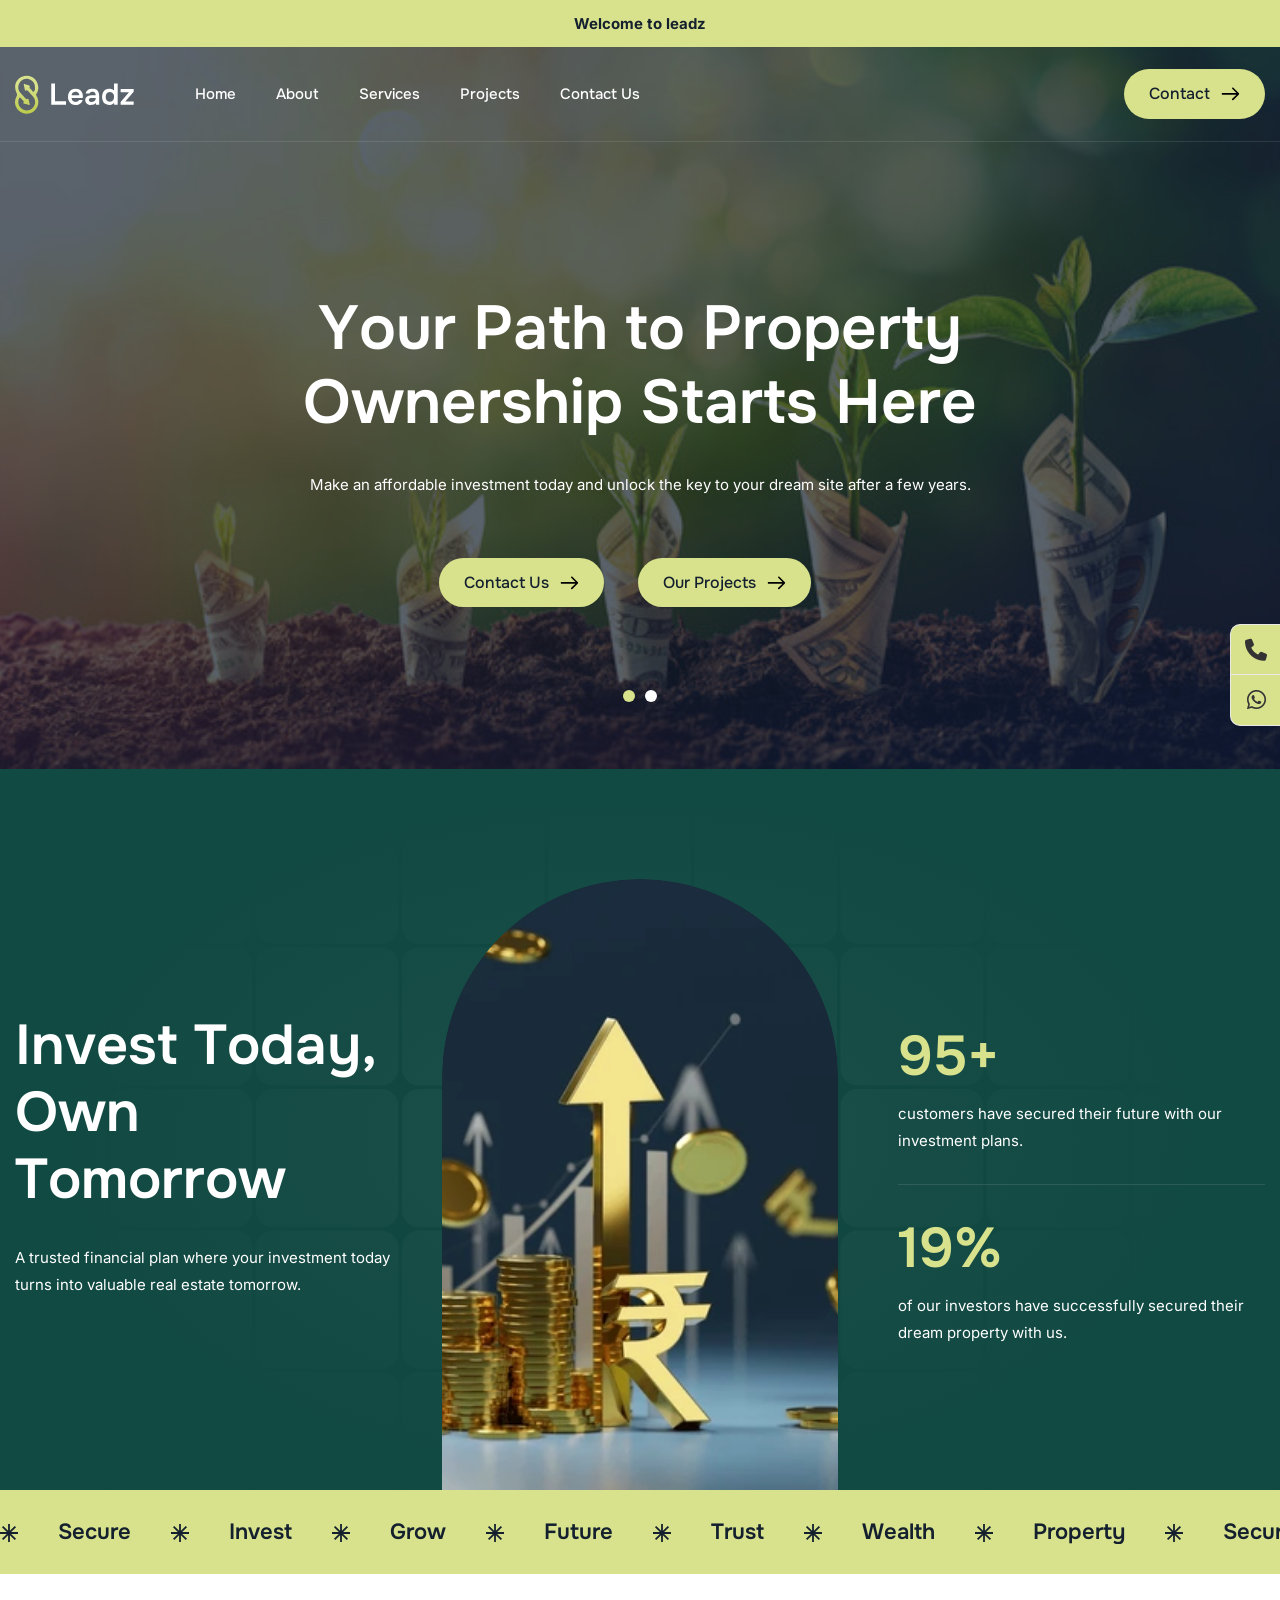
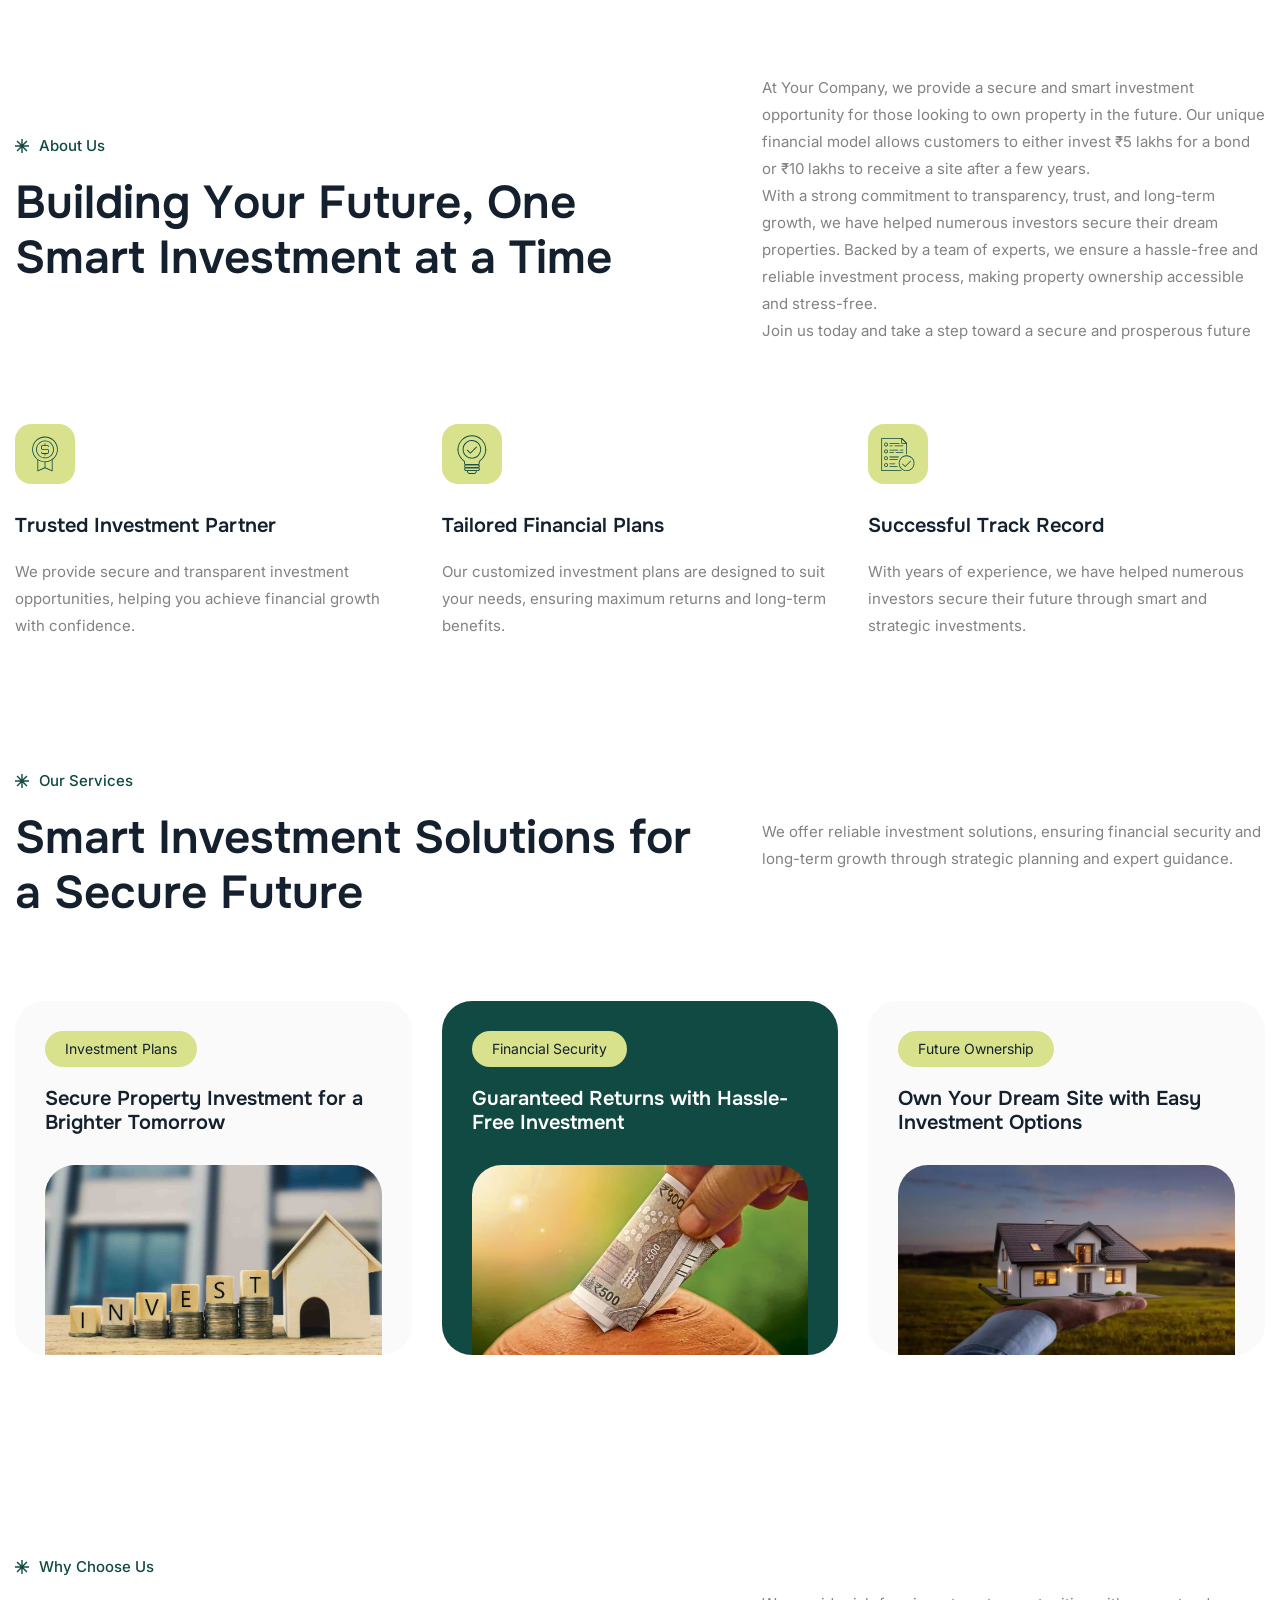
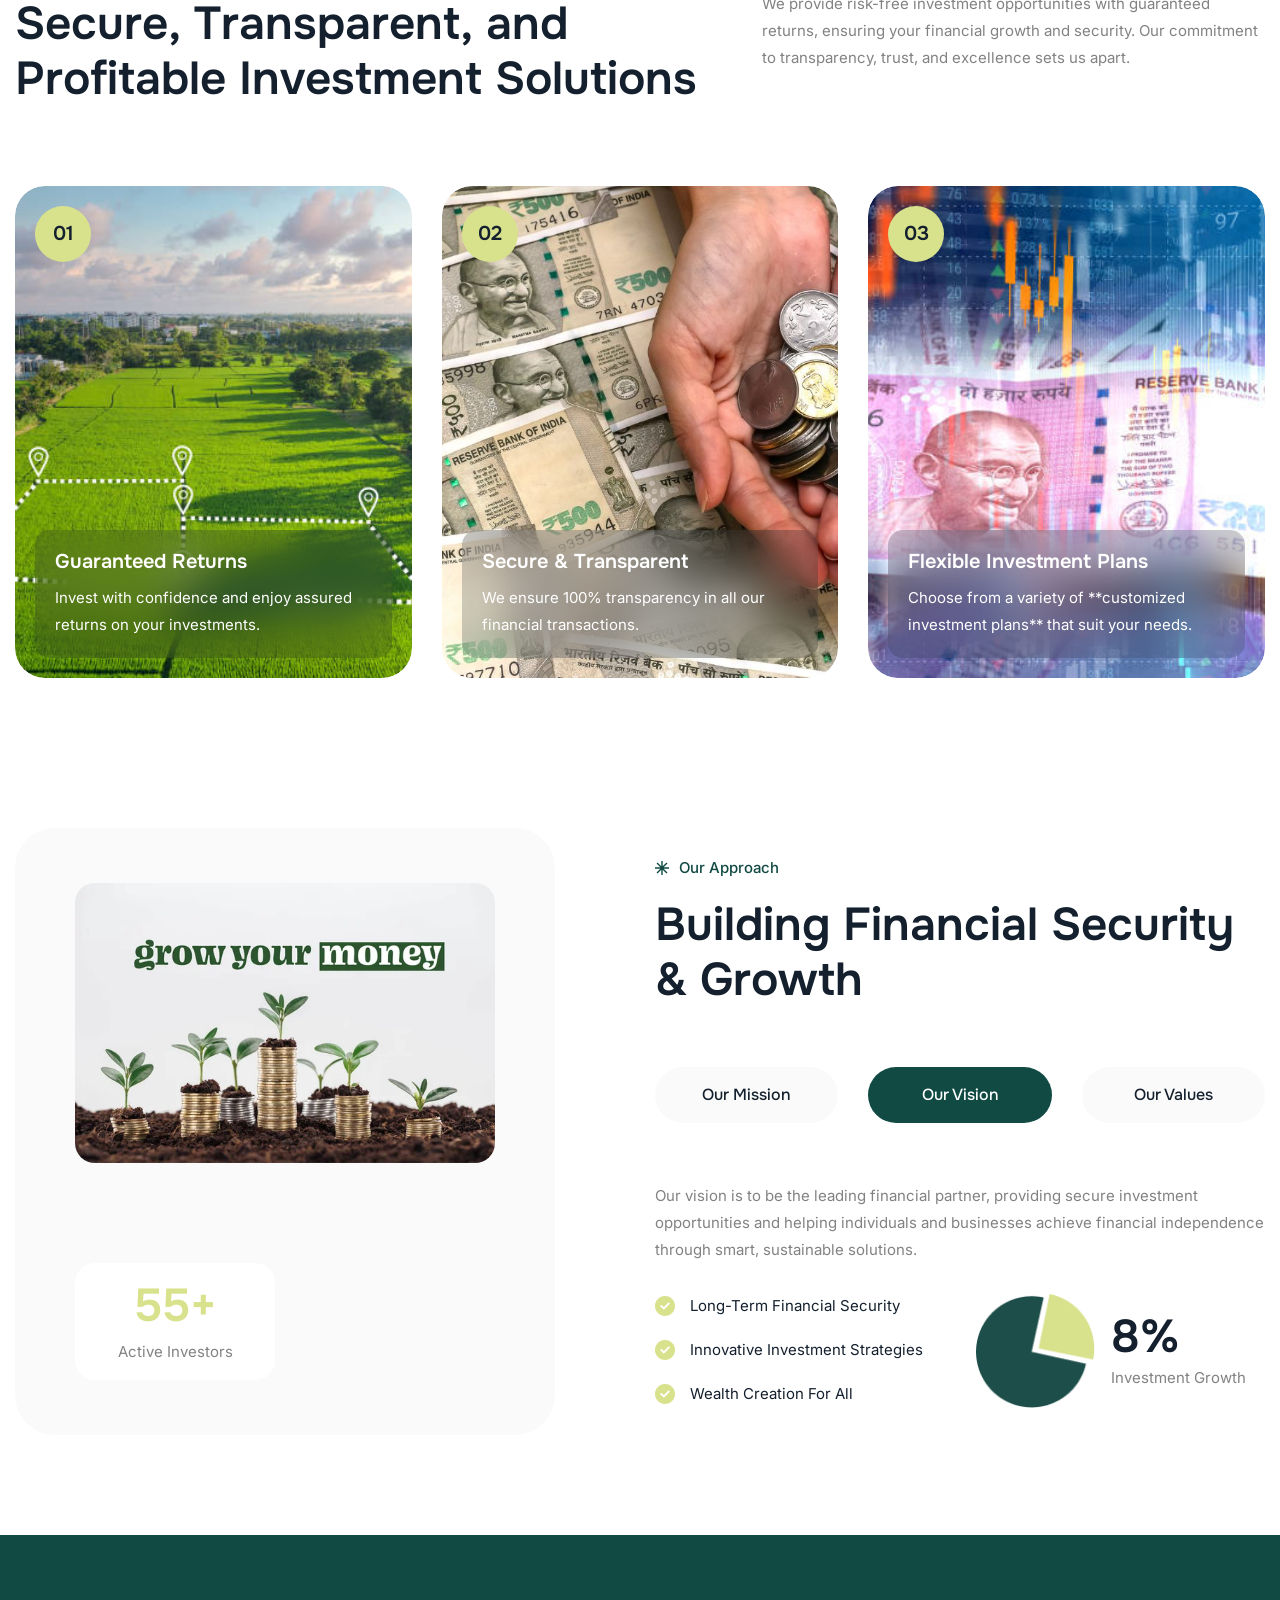
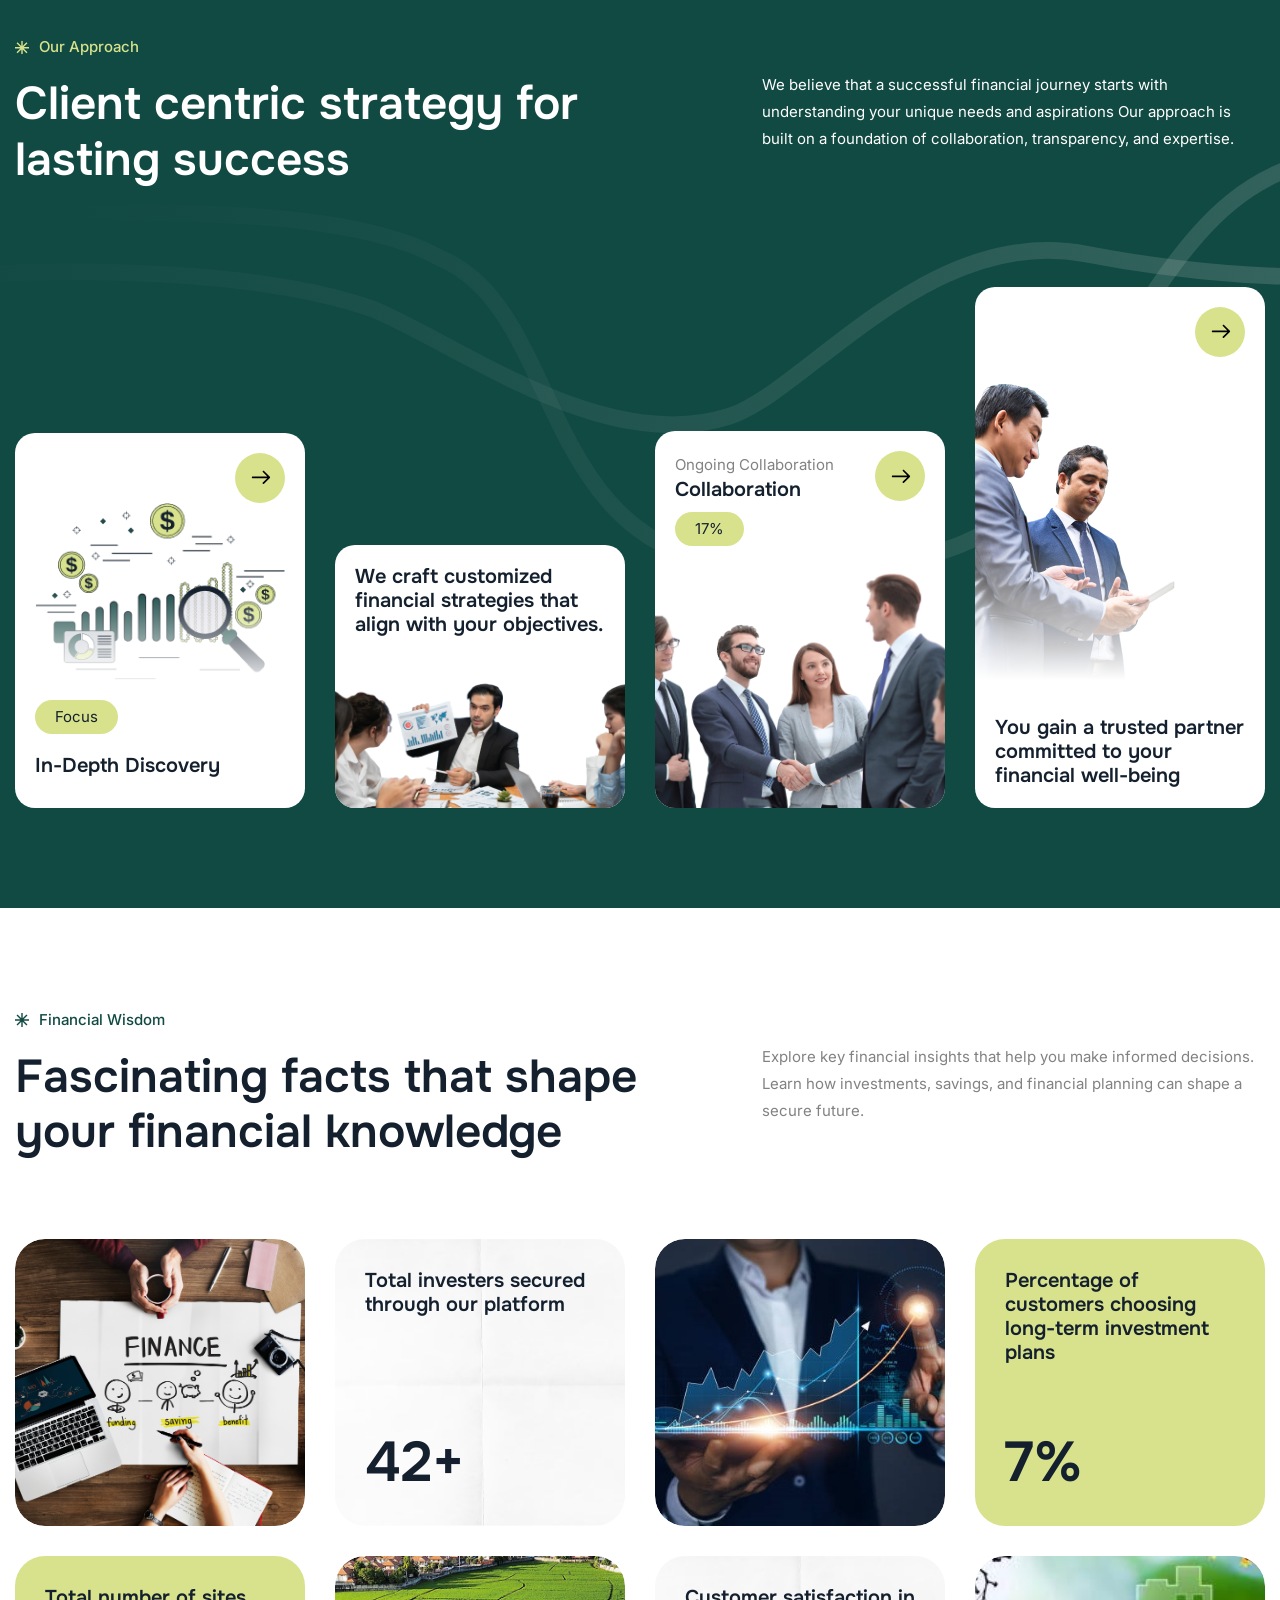
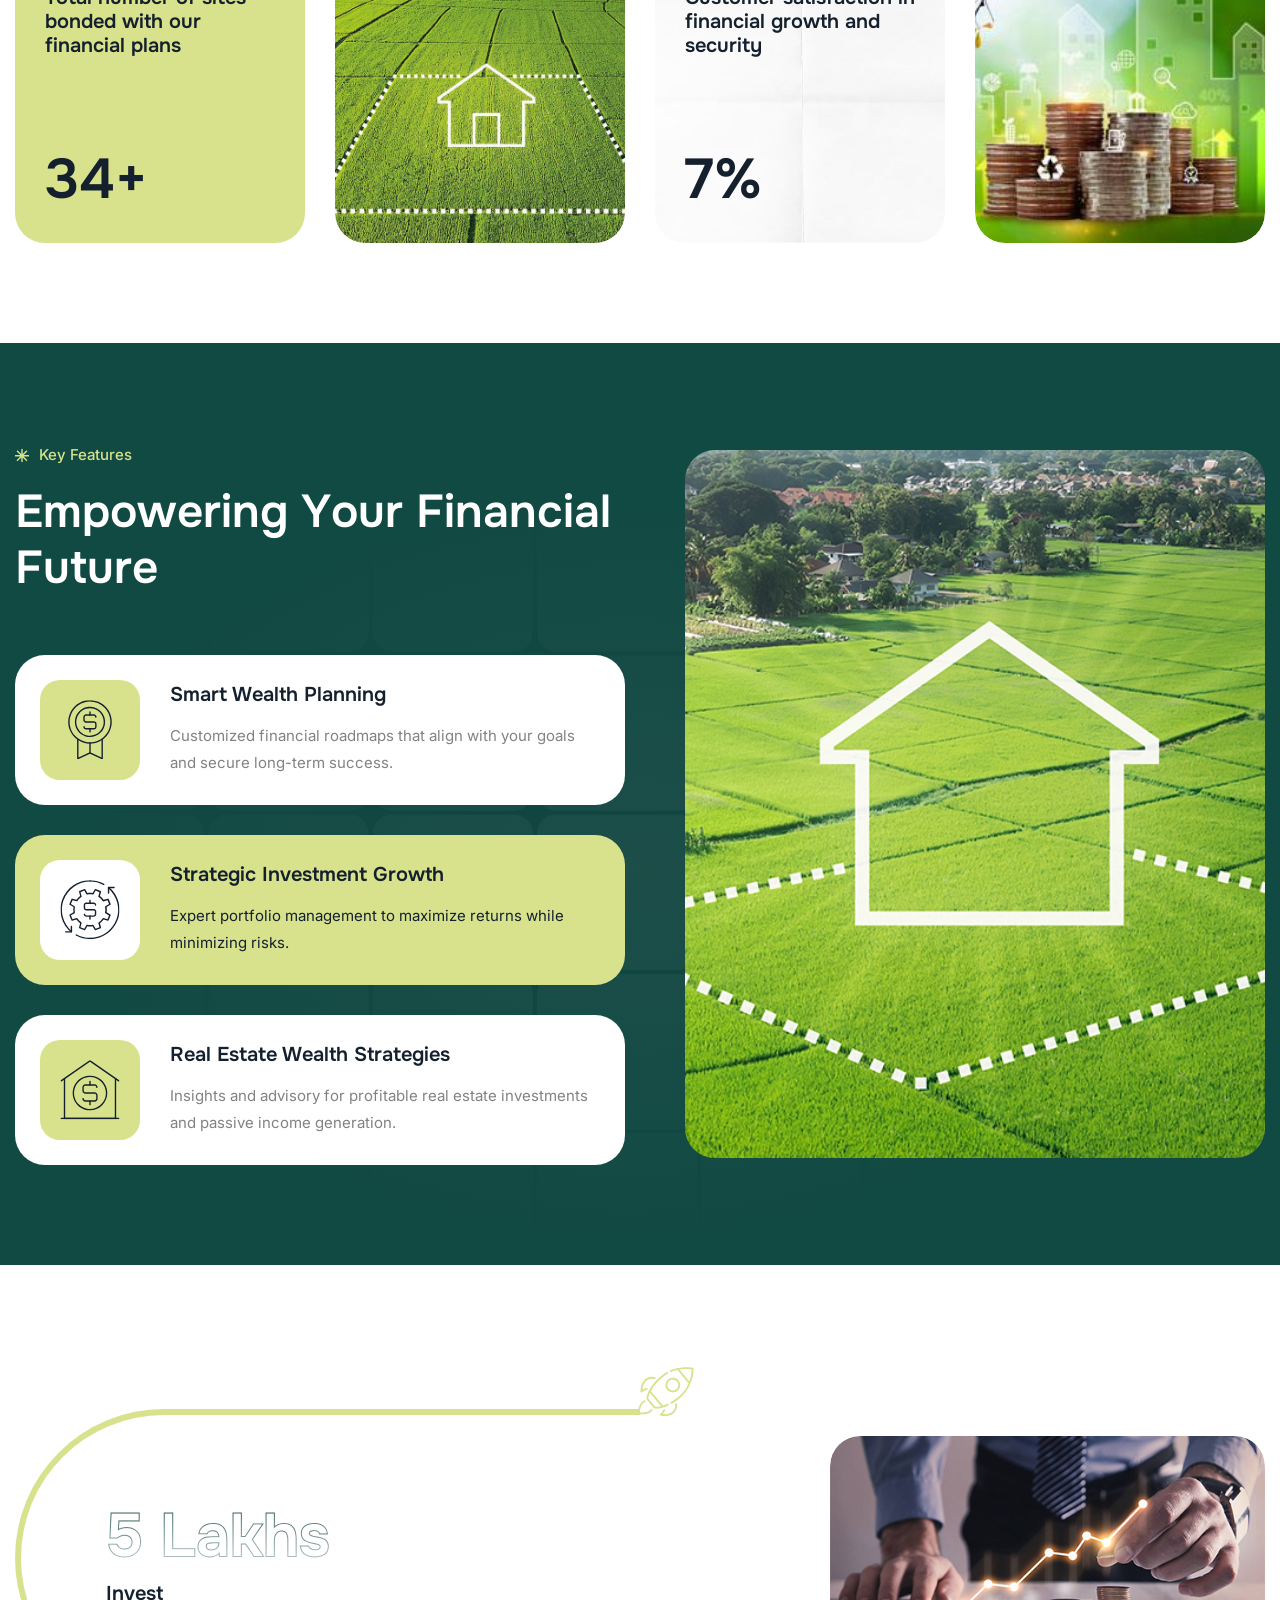
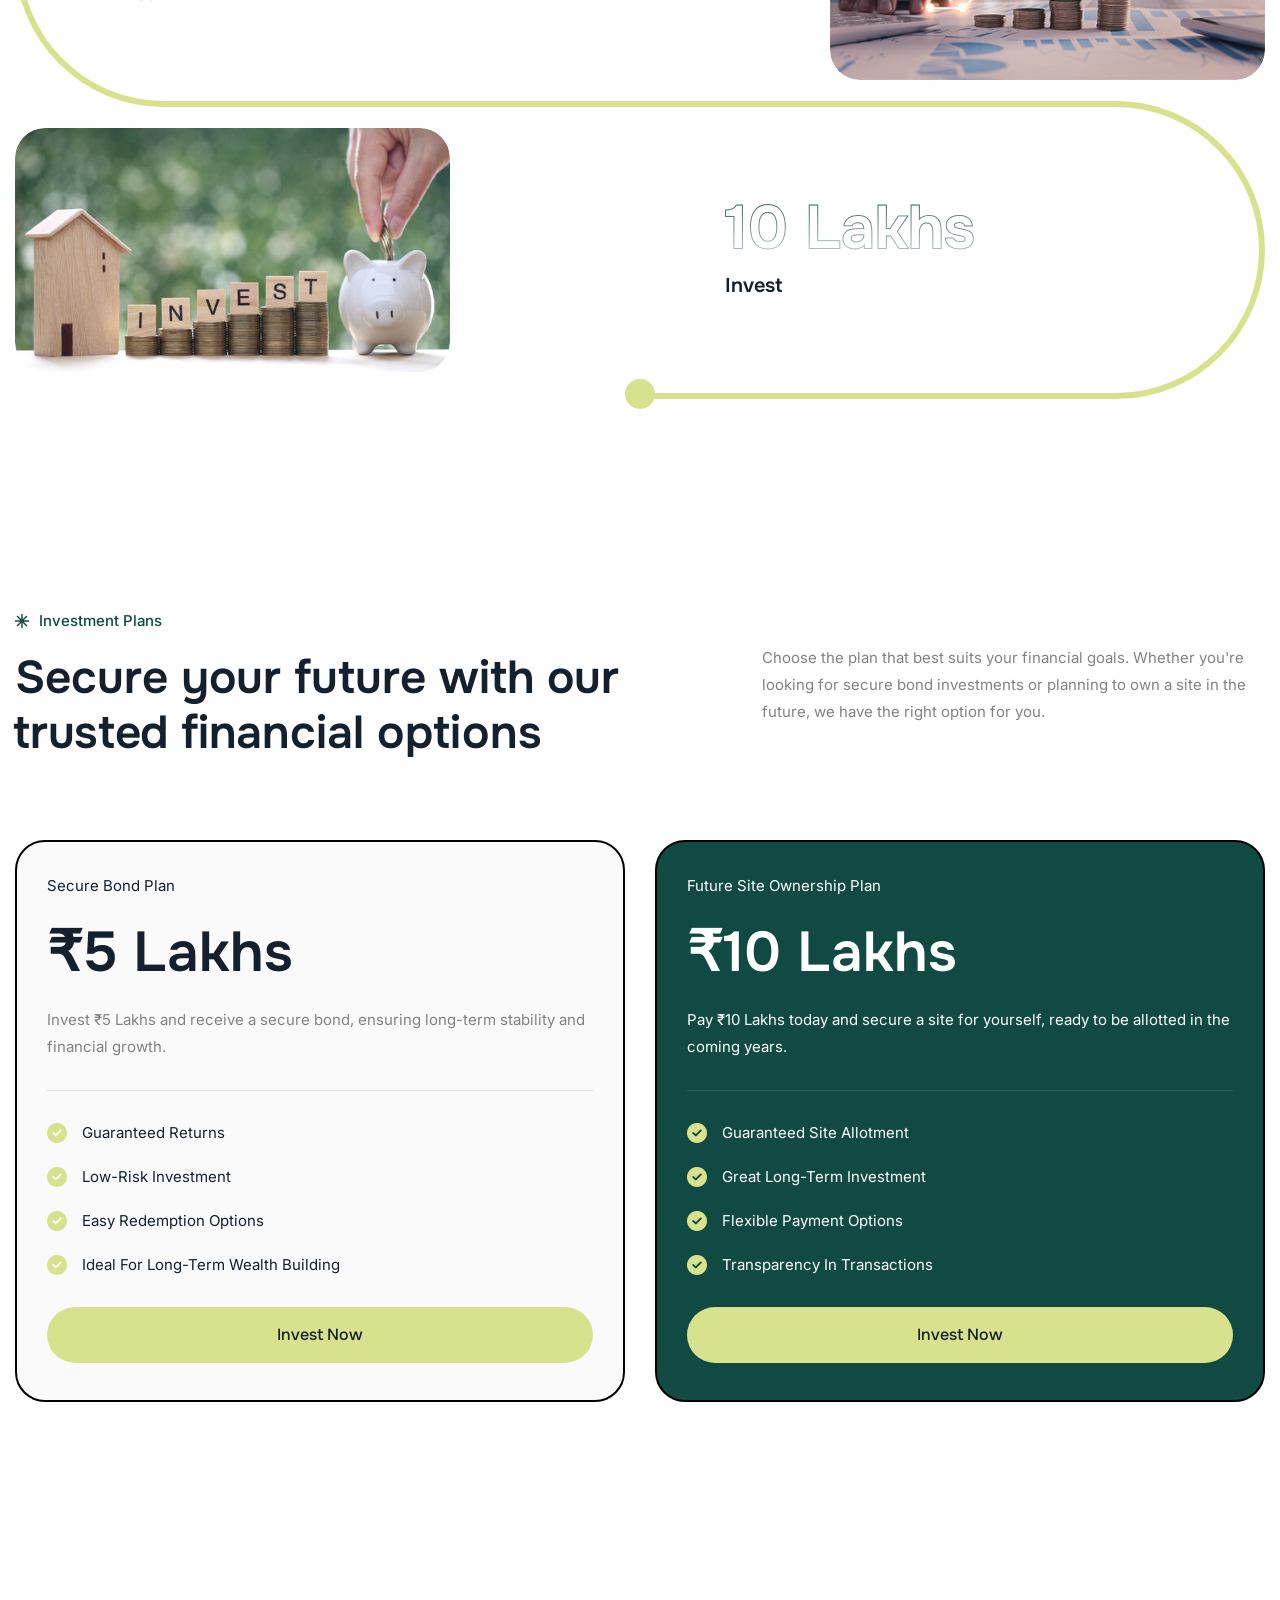
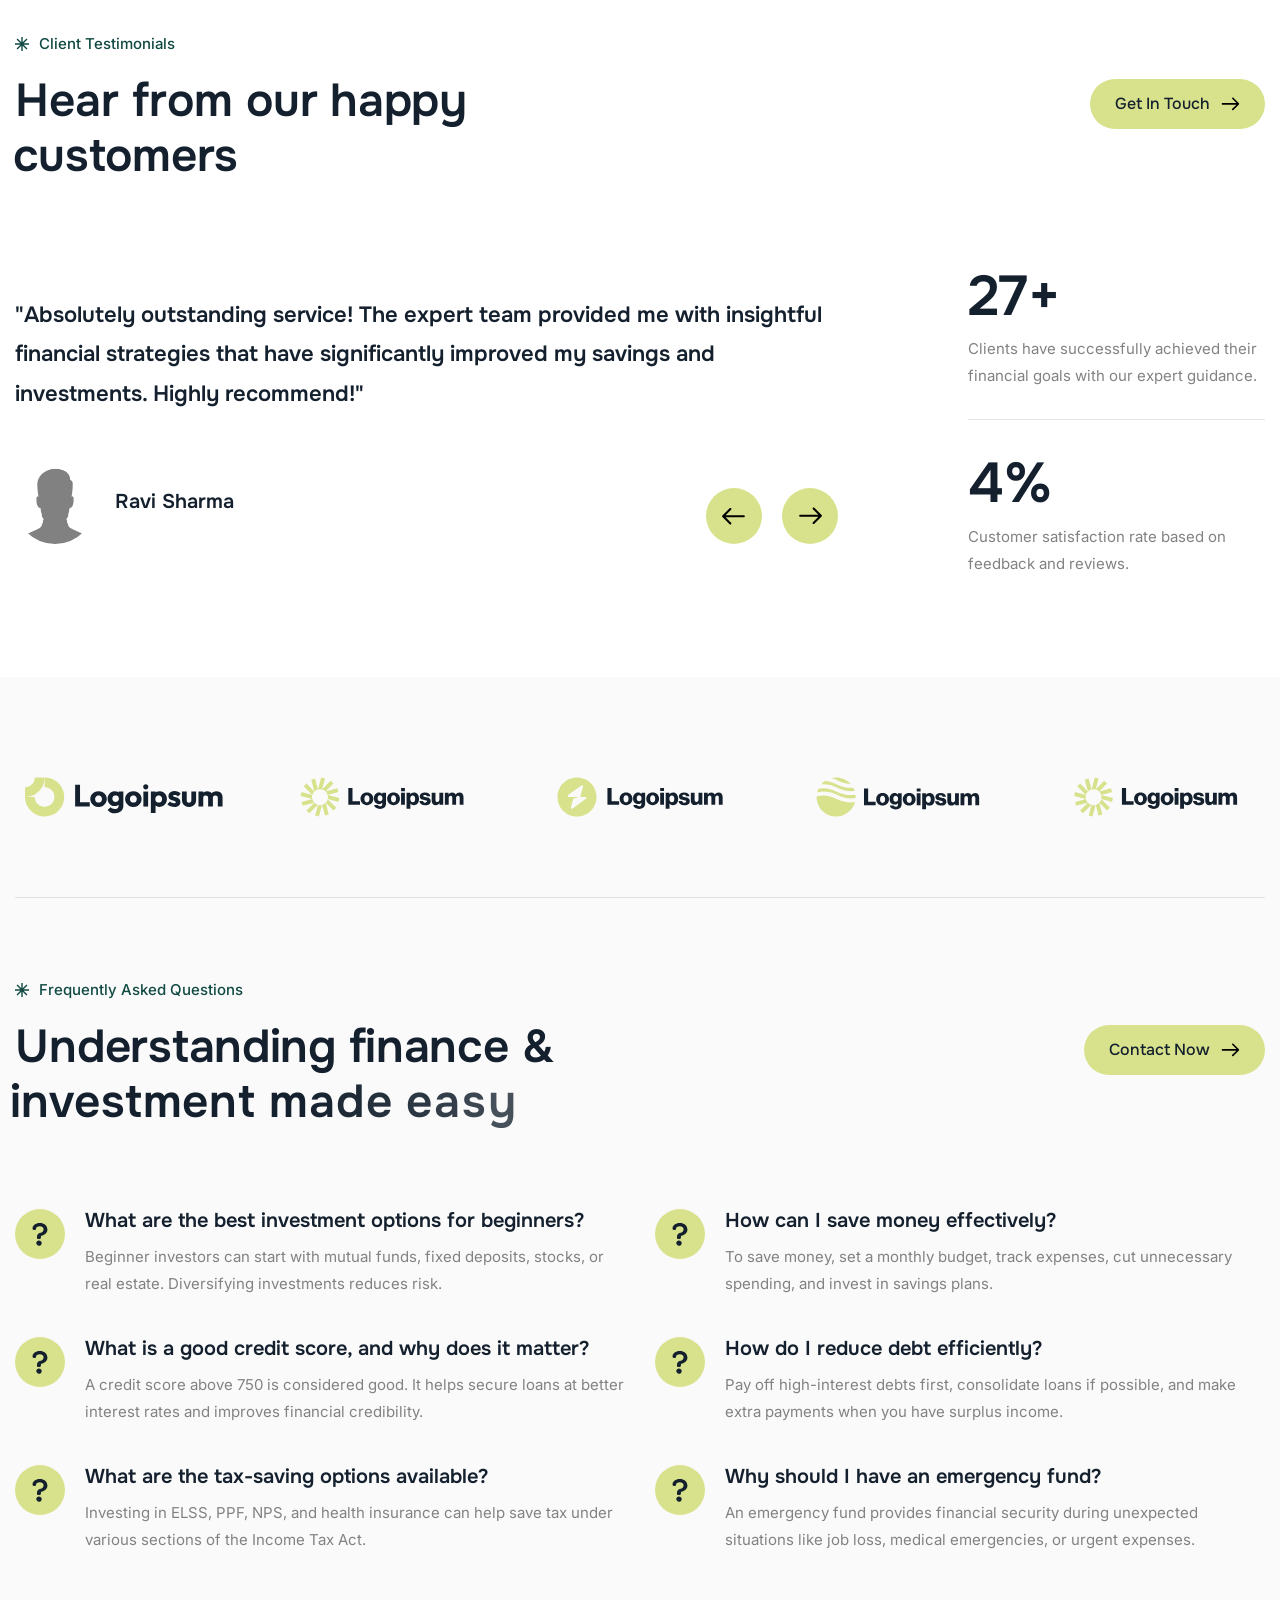
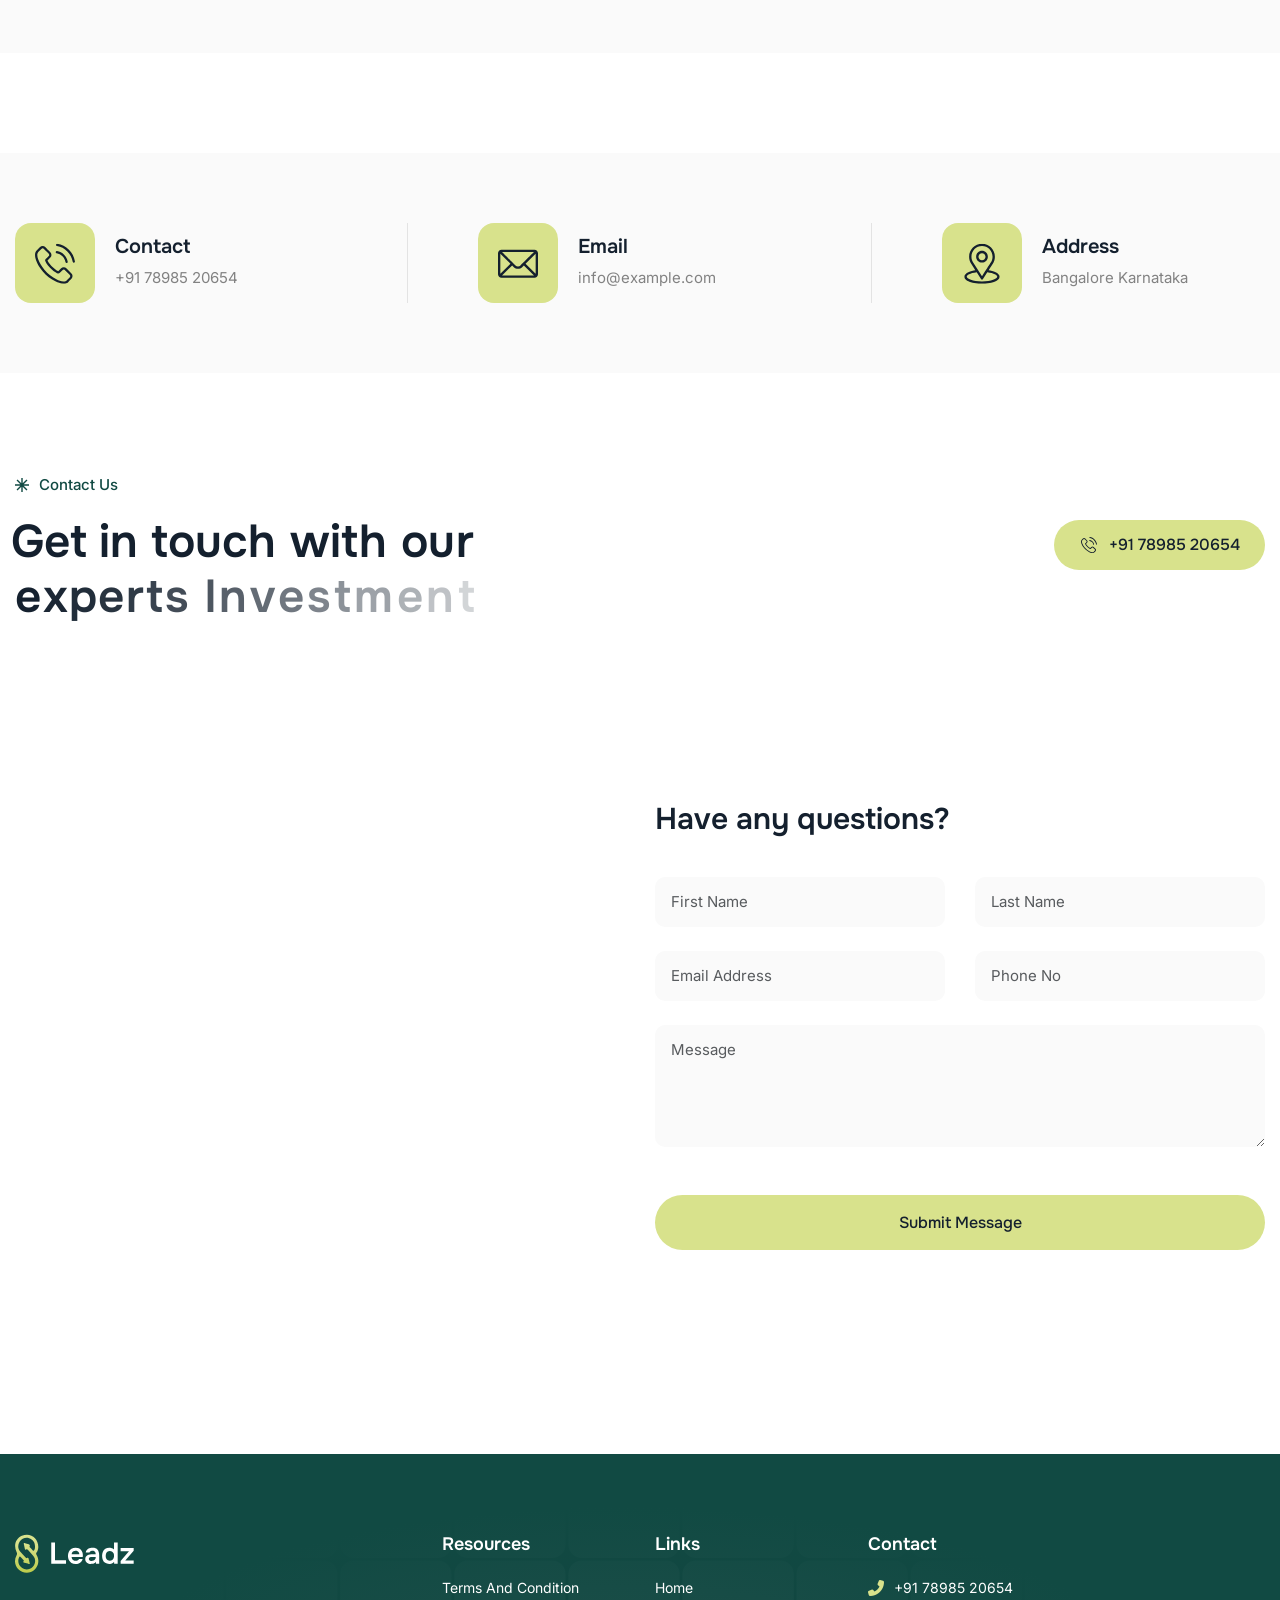
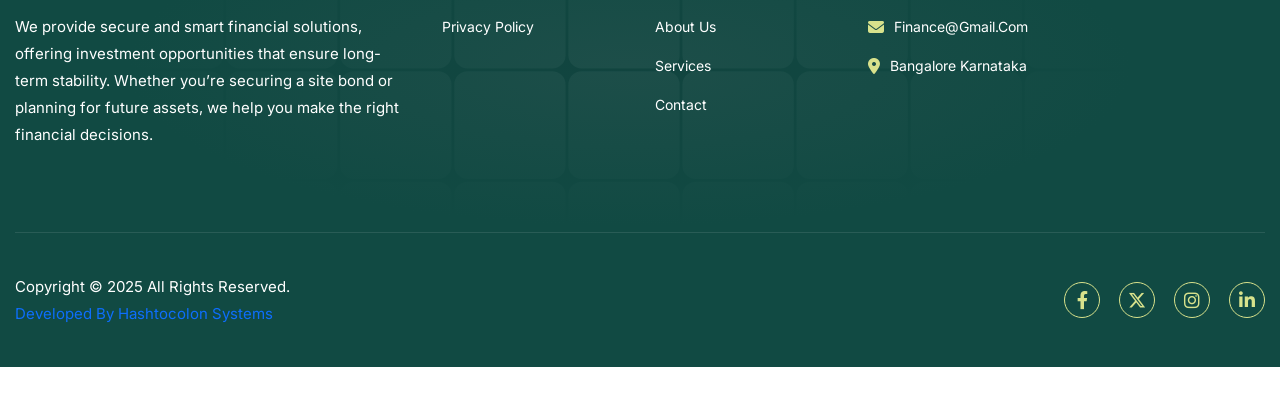
<file: index.html>
<!DOCTYPE html>
<html lang="en">
<head>
    <!-- Meta -->
    <meta charset="utf-8">
    <meta http-equiv="X-UA-Compatible" content="IE=edge">
    <meta name="viewport" content="width=device-width, initial-scale=1.0, maximum-scale=1">
    <meta name="description" content="">
    <meta name="keywords" content="">
    <!-- Page Title -->
    <title>Leadz </title>
    <!-- Favicon Icon -->
    <!-- <link rel="shortcut icon" type="image/x-icon" href="images/favicon.png"> -->
    <!-- Google Fonts Css-->
    <link rel="preconnect" href="https://fonts.googleapis.com/">
    <link rel="preconnect" href="https://fonts.gstatic.com/" crossorigin>
    <link href="https://fonts.googleapis.com/css2?family=Inter:ital,opsz,wght@0,14..32,100..900;1,14..32,100..900&amp;family=Onest:wght@100..900&amp;display=swap"
        rel="stylesheet">
    <!-- Bootstrap Css -->
    <link href="css/bootstrap.min.css" rel="stylesheet" media="screen">
    <!-- SlickNav Css -->
    <link href="css/slicknav.min.css" rel="stylesheet">
    <!-- Swiper Css -->
    <link rel="stylesheet" href="css/swiper-bundle.min.css">
    <!-- Font Awesome Icon Css-->
    <link href="css/all.css" rel="stylesheet" media="screen">
    <!-- Animated Css -->
    <link href="css/animate.css" rel="stylesheet">
    <!-- Magnific Popup Core Css File -->
    <link rel="stylesheet" href="css/magnific-popup.css">
    <!-- Mouse Cursor Css File -->
    <link rel="stylesheet" href="css/mousecursor.css">
    <!-- Main Custom Css -->
    <link href="css/custom.css" rel="stylesheet" media="screen">
</head>

<body>

    <!-- Preloader Start -->
    <div class="preloader">
        <div class="loading-container">
            <div class="loading"></div>
            <div id="loading-icon"><img src="images/loader.svg" alt=""></div>
        </div>
    </div>
    <!-- Preloader End -->

    <!-- Topbar Section Start -->
    <div class="topbar">
        <div class="container">
            <div class="row align-items-center">
                <div class="col-lg-12">
                    <!-- Topbar Information Content Start -->
                    <div class="topbar-info-content">
                        <p>
                            <!-- <img src="images/icon-topbar-info.svg" alt=""> -->
                            <a href="#"> Welcome to leadz</a> </p>
                    </div>
                    <!-- Topbar Information Content End -->
                </div>
            </div>
        </div>
    </div>
    <!-- Topbar Section End -->

    <!-- Header Start -->
    <header class="main-header">
        <div class="header-sticky">
            <nav class="navbar navbar-expand-lg">
                <div class="container">
                    <!-- Logo Start -->
                    <a class="navbar-brand" href="/">
                        <img src="images/logo.svg" alt="Logo">
                    </a>
                    <!-- Logo End -->

                    <!-- Main Menu Start -->
                    <div class="collapse navbar-collapse main-menu">
                        <div class="nav-menu-wrapper">
                            <ul class="navbar-nav mr-auto" id="menu">
                               
                                <li class="nav-item"><a class="nav-link" href="">Home</a></li>
                                <li class="nav-item"><a class="nav-link" href="">About</a></li>
                                <li class="nav-item"><a class="nav-link" href="">Services</a></li>
                                <li class="nav-item"><a class="nav-link" href="">Projects</a></li>
                                <li class="nav-item"><a class="nav-link" href="contact.html">Contact Us</a></li>
                            </ul>
                        </div>
                        <!-- Header Btn Start -->
                        <div class="header-btn d-inline-flex">
                            <a href="#" class="btn-default btn-signup">Contact</a>
                        </div>
                        <!-- Header Btn End -->
                    </div>
                    <!-- Main Menu End -->
                    <div class="navbar-toggle"></div>
                </div>
            </nav>
            <div class="responsive-menu"></div>
        </div>
    </header>
    <!-- Header End -->
    <!-- Hero Section Start -->
    <div class="hero hero-image hero-slider-layout">
        <div class="swiper">
            <div class="swiper-wrapper">
                <!-- Hero Slide Start -->
                <div class="swiper-slide">
                    <div class="hero-slide">
                        <!-- Slider Image Start -->
                        <div class="hero-slider-image">
                            <img src="images/hero/2.jpg" alt="">
                        </div>
                        <!-- Slider Image End -->

                        <div class="container">
                            <div class="row align-items-center">
                                <div class="col-lg-12">
                                    <!-- Hero Content Start -->
                                    <div class="hero-content">
                                        <!-- Section Title Start -->
                                        <div class="section-title">
                                            <h1 class="text-anime-style-3" data-cursor="-opaque">Your Path to Property Ownership Starts Here</h1>
                                            <p class="wow fadeInUp" data-wow-delay="0.25s"> Make an affordable investment today and unlock the key to your dream site after a few years.</p>
                                        </div>
                                        <!-- Section Title End -->

                                        <!-- Hero Content Btn Start -->
                                        <div class="hero-content-btn">
                                            <a href="#" class="btn-default">Contact Us</a>
                                            <a href="#" class="btn-default">our projects</a>
                                        </div>
                                        <!-- Hero Content Btn End -->
                                    </div>
                                    <!-- Hero Content End -->
                                </div>
                            </div>
                        </div>
                    </div>
                </div>
                <!-- Hero Slide End -->

                <!-- Hero Slide Start -->
                <div class="swiper-slide">
                    <div class="hero-slide">
                        <!-- Slider Image Start -->
                        <div class="hero-slider-image">
                            <img src="images/hero/1.jpg" alt="">
                        </div>
                        <!-- Slider Image End -->

                        <div class="container">
                            <div class="row align-items-center">
                                <div class="col-lg-12">
                                    <!-- Hero Content Start -->
                                    <div class="hero-content">
                                        <!-- Section Title Start -->
                                        <div class="section-title">
                                            <h1 class="text-anime-style-3" data-cursor="-opaque"> Smart Investments for a Secure Future</h1>
                                            <p class="wow fadeInUp" data-wow-delay="0.25s"> Make a wise investment today and secure a valuable site for tomorrow. Choose financial stability with our trusted plans.</p>
                                        </div>
                                        <!-- Section Title End -->

                                        <!-- Hero Content Btn Start -->
                                        <div class="hero-content-btn">
                                            <a href="#" class="btn-default">Contact Us</a>
                                            <a href="#" class="btn-default">our projects</a>
                                        </div>
                                        <!-- Hero Content Btn End -->
                                    </div>
                                    <!-- Hero Content End -->
                                </div>
                            </div>
                        </div>
                    </div>
                </div>
                <!-- Hero Slide End -->
            </div>
            <div class="hero-pagination"></div>
        </div>
    </div>
    <!-- Hero Section End -->
    <!-- Hero Section Start -->
    <div class="hero">
        <div class="container">
            <div class="row align-items-center">
                <div class="col-lg-4 col-md-6 order-1">
                    <!-- Hero Content Start -->
                    <div class="hero-content">
                        <!-- Section Title Start -->
                        <div class="section-title">
                          
                            <h1 class="text-anime-style-3" data-cursor="-opaque">Invest Today, Own Tomorrow</h1>
                            <p class="wow fadeInUp" data-wow-delay="0.25s">A trusted financial plan where your investment today turns into valuable real estate tomorrow.</p>
                        </div>
                        <!-- Section Title End -->

                    </div>
                    <!-- Hero Content End -->
                </div>

                <div class="col-lg-4 order-lg-2 order-3">
                    <!-- Hero Images Start -->
                    <div class="hero-images">
                        <!-- Hero Image Start -->
                        <div class="hero-img">
                            <figure class="image-anime">
                                <img src="images/hero/3.webp" alt="">
                            </figure>
                        </div>
                        <!-- Hero Image End -->

                        <!-- Payment Method Image Start 
                        <div class="payment-method-image">
                            <img src="images/payment-method-image.png" alt="">
                        </div>
                         Payment Method Image End -->
                    </div>
                    <!-- Hero Images End -->
                </div>

                <div class="col-lg-4 col-md-6 order-lg-3 order-2">
                    <!-- Hero Counter Box Start -->
                    <div class="hero-counter-box">
                        <!-- Hero Counter Item Start -->
                        <div class="hero-counter-item">
                            <h2><span class="counter">500</span>+</h2>
                            <p class="wow fadeInUp"> customers have secured their future with our investment plans.</p>
                        </div>
                        <!-- Hero Counter Item End -->

                        <!-- Hero Counter Item Start -->
                        <div class="hero-counter-item">
                            <h2><span class="counter">100</span>%</h2>
                            <p class="wow fadeInUp" data-wow-delay="0.25s"> of our investors have successfully secured their dream property with us.</p>
                        </div>
                        <!-- Hero Counter Item End -->
                    </div>
                    <!-- Hero Counter Box End -->
                </div>
            </div>
        </div>
    </div>
    <!-- Hero Section End -->

    <!-- Scrolling Ticker Section Start -->
    <div class="our-scrolling-ticker">
        <!-- Scrolling Ticker Start -->
        <div class="scrolling-ticker-box">
            <div class="scrolling-content">
                <span><img src="images/asterisk-icon.svg" alt="">Secure</span>
                <span><img src="images/asterisk-icon.svg" alt="">Invest</span>
                <span><img src="images/asterisk-icon.svg" alt="">Grow</span>
                <span><img src="images/asterisk-icon.svg" alt="">Future</span>
                <span><img src="images/asterisk-icon.svg" alt="">Trust</span>
                <span><img src="images/asterisk-icon.svg" alt="">Wealth</span>
                <span><img src="images/asterisk-icon.svg" alt="">Property</span>
                <span><img src="images/asterisk-icon.svg" alt="">Secure</span>
                <span><img src="images/asterisk-icon.svg" alt="">Invest</span>
                <span><img src="images/asterisk-icon.svg" alt="">Grow</span>
                <span><img src="images/asterisk-icon.svg" alt="">Future</span>
                <span><img src="images/asterisk-icon.svg" alt="">Trust</span>
                <span><img src="images/asterisk-icon.svg" alt="">Wealth</span>
                <span><img src="images/asterisk-icon.svg" alt="">Property</span>
            </div>
        </div>
    </div>
    <!-- Scrolling Ticker Section End -->

    <!-- About Us Section Start -->
    <div class="about-us bg-section">
        <div class="container">
            <div class="row section-row align-items-center">
                <div class="col-lg-7">
                    <!-- Section Title Start -->
                    <div class="section-title">
                        <h3 class="wow fadeInUp">about us</h3>
                        <h2 class="text-anime-style-3" data-cursor="-opaque">Building Your Future, One Smart Investment at a Time</h2>
                    </div>
                    <!-- Section Title End -->
                </div>

                <div class="col-lg-5">
                    <!-- Section Title Content Start -->
                    <div class="section-title-content wow fadeInUp" data-wow-delay="0.25s">
                        <p>At Your Company, we provide a secure and smart investment opportunity for those looking to own property in the future. Our unique financial model allows customers to either invest ₹5 lakhs for a bond or ₹10 lakhs to receive a site after a few years.
                            <br>
                            With a strong commitment to transparency, trust, and long-term growth, we have helped numerous investors secure their dream properties. Backed by a team of experts, we ensure a hassle-free and reliable investment process, making property ownership accessible and stress-free. <br>
                            
                            Join us today and take a step toward a secure and prosperous future</p>
                    </div>
                    <!-- Section Title Content End -->
                </div>
            </div>

            <div class="row">
                <div class="col-md-4">
                    <!-- About Company Item Start -->
                    <div class="about-company-item wow fadeInUp">
                        <div class="icon-box">
                            <img src="images/icon-about-company-1.svg" alt="">
                        </div>
                        <div class="about-company-content">
                            <h3>Trusted Investment Partner</h3>
                            <p>We provide secure and transparent investment opportunities, helping you achieve financial growth with confidence.</p>
                        </div>
                    </div>
                    <!-- About Company Item End -->
                </div>
            
                <div class="col-md-4">
                    <!-- About Company Item Start -->
                    <div class="about-company-item wow fadeInUp" data-wow-delay="0.25s">
                        <div class="icon-box">
                            <img src="images/icon-about-company-2.svg" alt="">
                        </div>
                        <div class="about-company-content">
                            <h3>Tailored Financial Plans</h3>
                            <p>Our customized investment plans are designed to suit your needs, ensuring maximum returns and long-term benefits.</p>
                        </div>
                    </div>
                    <!-- About Company Item End -->
                </div>
            
                <div class="col-md-4">
                    <!-- About Company Item Start -->
                    <div class="about-company-item wow fadeInUp" data-wow-delay="0.5s">
                        <div class="icon-box">
                            <img src="images/icon-about-company-3.svg" alt="">
                        </div>
                        <div class="about-company-content">
                            <h3>Successful Track Record</h3>
                            <p>With years of experience, we have helped numerous investors secure their future through smart and strategic investments.</p>
                        </div>
                    </div>
                    <!-- About Company Item End -->
                </div>
            </div>
            
        </div>

      
    </div>
    <!-- About Us Section End -->

  <!-- Our Services Section Start -->
<div class="our-services">
    <div class="container">
        <div class="row section-row align-items-center">
            <div class="col-lg-7">
                <!-- Section Title Start -->
                <div class="section-title">
                    <h3 class="wow fadeInUp">our services</h3>
                    <h2 class="text-anime-style-3" data-cursor="-opaque">Smart Investment Solutions for a Secure Future</h2>
                </div>
                <!-- Section Title End -->
            </div>

            <div class="col-lg-5">
                <!-- Section Title Content Start -->
                <div class="section-title-content wow fadeInUp" data-wow-delay="0.25s">
                    <p>We offer reliable investment solutions, ensuring financial security and long-term growth through strategic planning and expert guidance.</p>
                </div>
                <!-- Section Title Content End -->
            </div>
        </div>

        <div class="row">
            <div class="col-lg-4 col-md-6">
                <!-- Services Box Start -->
                <div class="service-box wow fadeInUp">
                    <!-- Services Box Header Start -->
                    <div class="service-box-header">
                        <!-- Services Box Tag Start -->
                        <div class="service-box-tag">
                            <a href="#">investment plans</a>
                        </div>
                        <!-- Services Box Tag End -->

                        <!-- Services Box Title Start -->
                        <div class="service-box-title">
                            <h3>Secure Property Investment for a Brighter Tomorrow</h3>
                        </div>
                        <!-- Services Box Title End -->
                    </div>
                    <!-- Services Box Header End -->

                    <!-- Services Box Image Start -->
                    <div class="service-box-image">
                        <img src="images/services/2.jpg" alt="">
                    </div>
                    <!-- Services Box Image End -->
                </div>
                <!-- Services Box End -->
            </div>

            <div class="col-lg-4 col-md-6">
                <!-- Services Box Start -->
                <div class="service-box wow fadeInUp" data-wow-delay="0.25s">
                    <!-- Services Box Header Start -->
                    <div class="service-box-header">
                        <!-- Services Box Tag Start -->
                        <div class="service-box-tag">
                            <a href="#">financial security</a>
                        </div>
                        <!-- Services Box Tag End -->

                        <!-- Services Box Title Start -->
                        <div class="service-box-title">
                            <h3>Guaranteed Returns with Hassle-Free Investment</h3>
                        </div>
                        <!-- Services Box Title End -->
                    </div>
                    <!-- Services Box Header End -->

                    <!-- Services Box Image Start -->
                    <div class="service-box-image">
                        <img src="images/services/1.avif" alt="">
                    </div>
                    <!-- Services Box Image End -->
                </div>
                <!-- Services Box End -->
            </div>

            <div class="col-lg-4 col-md-6">
                <!-- Services Box Start -->
                <div class="service-box wow fadeInUp" data-wow-delay="0.5s">
                    <!-- Services Box Header Start -->
                    <div class="service-box-header">
                        <!-- Services Box Tag Start -->
                        <div class="service-box-tag">
                            <a href="#">future ownership</a>
                        </div>
                        <!-- Services Box Tag End -->

                        <!-- Services Box Title Start -->
                        <div class="service-box-title">
                            <h3>Own Your Dream Site with Easy Investment Options</h3>
                        </div>
                        <!-- Services Box Title End -->
                    </div>
                    <!-- Services Box Header End -->

                    <!-- Services Box Image Start -->
                    <div class="service-box-image">
                        <img src="images/services/3.webp" alt="">
                    </div>
                    <!-- Services Box Image End -->
                </div>
                <!-- Services Box End -->
            </div>
        </div>
    </div>
</div>
<!-- Our Services Section End -->

  <!-- Why Choose Us Section Start -->
<div class="why-choose-us">
    <div class="container">
        <div class="row section-row align-items-center">
            <div class="col-lg-7">
                <!-- Section Title Start -->
                <div class="section-title">
                    <h3 class="wow fadeInUp">why choose us</h3>
                    <h2 class="text-anime-style-3" data-cursor="-opaque">Secure, Transparent, and Profitable Investment Solutions</h2>
                </div>
                <!-- Section Title End -->
            </div>

            <div class="col-lg-5">
                <!-- Section Title Content Start -->
                <div class="section-title-content wow fadeInUp" data-wow-delay="0.25s">
                    <p>We provide risk-free investment opportunities with guaranteed returns, ensuring your financial growth and security. Our commitment to transparency, trust, and excellence sets us apart.</p>
                </div>
                <!-- Section Title Content End -->
            </div>
        </div>

        <div class="row">
            <div class="col-lg-4 col-md-6">
                <!-- Why Choose Item Start -->
                <div class="why-choose-item wow fadeInUp">
                    <!-- Why Choose Image Start -->
                    <div class="why-choose-image">
                        <figure>
                            <img src="images/us/1.jpg" alt="">
                        </figure>
                    </div>
                    <!-- Why Choose Image End -->

                    <!-- Why Choose Number Start -->
                    <div class="why-choose-no">
                        <h3>01</h3>
                    </div>
                    <!-- Why Choose Number End -->

                    <!-- Why Choose Body Start -->
                    <div class="why-choose-body">
                        <!-- Why Choose Content Start -->
                        <div class="why-choose-content">
                            <h3>Guaranteed Returns</h3>
                            <p>Invest with confidence and enjoy assured returns on your investments.</p>
                        </div>
                        <!-- Why Choose Content End -->

                        <div class="why-choose-btn">
                            <a href="#" class="readmore-btn"><img src="images/icon-arrow.svg" alt=""></a>
                        </div>
                    </div>
                    <!-- Why Choose Body End -->
                </div>
                <!-- Why Choose Item End -->
            </div>

            <div class="col-lg-4 col-md-6">
                <!-- Why Choose Item Start -->
                <div class="why-choose-item wow fadeInUp" data-wow-delay="0.25s">
                    <!-- Why Choose Image Start -->
                    <div class="why-choose-image">
                        <figure>
                            <img src="images/us/2.jpg" alt="">
                        </figure>
                    </div>
                    <!-- Why Choose Image End -->

                    <!-- Why Choose Number Start -->
                    <div class="why-choose-no">
                        <h3>02</h3>
                    </div>
                    <!-- Why Choose Number End -->

                    <!-- Why Choose Body Start -->
                    <div class="why-choose-body">
                        <!-- Why Choose Content Start -->
                        <div class="why-choose-content">
                            <h3>Secure & Transparent</h3>
                            <p>We ensure 100% transparency in all our financial transactions.</p>
                        </div>
                        <!-- Why Choose Content End -->

                        <div class="why-choose-btn">
                            <a href="#" class="readmore-btn"><img src="images/icon-arrow.svg" alt=""></a>
                        </div>
                    </div>
                    <!-- Why Choose Body End -->
                </div>
                <!-- Why Choose Item End -->
            </div>

            <div class="col-lg-4 col-md-6">
                <!-- Why Choose Item Start -->
                <div class="why-choose-item wow fadeInUp" data-wow-delay="0.5s">
                    <!-- Why Choose Image Start -->
                    <div class="why-choose-image">
                        <figure>
                            <img src="images/us/3.jpg" alt="">
                        </figure>
                    </div>
                    <!-- Why Choose Image End -->

                    <!-- Why Choose Number Start -->
                    <div class="why-choose-no">
                        <h3>03</h3>
                    </div>
                    <!-- Why Choose Number End -->

                    <!-- Why Choose Body Start -->
                    <div class="why-choose-body">
                        <!-- Why Choose Content Start -->
                        <div class="why-choose-content">
                            <h3>Flexible Investment Plans</h3>
                            <p>Choose from a variety of **customized investment plans** that suit your needs.</p>
                        </div>
                        <!-- Why Choose Content End -->

                        <div class="why-choose-btn">
                            <a href="#" class="readmore-btn"><img src="images/icon-arrow.svg" alt=""></a>
                        </div>
                    </div>
                    <!-- Why Choose Body End -->
                </div>
                <!-- Why Choose Item End -->
            </div>
        </div>
    </div>
</div>
<!-- Why Choose Us Section End -->

    <!-- About Approach Section Start -->
<div class="about-approach">
    <div class="container">
        <div class="row align-items-center">
            <div class="col-lg-6">
                <!-- About Approach images Start -->
                <div class="about-approach-images">
                    <!-- About Approach Chart Start -->
                    <div class="about-approach-chart">
                        <figure>
                            <img src="images/us/4.jpg" alt="">
                        </figure>
                    </div>
                    <!-- About Approach Chart End -->

                    <!-- Approach Counter Box Start -->
                    <div class="approach-counter-box">
                        <h2><span class="counter">500</span>+</h2>
                        <p>Active Investors</p>
                    </div>
                    <!-- Approach Counter Box End -->

                   
                </div>
                <!-- About Approach images End -->
            </div>

            <div class="col-lg-6">
                <!-- About Approach Content Start -->
                <div class="about-approach-content">
                    <!-- Section Title Start -->
                    <div class="section-title">
                        <h3 class="wow fadeInUp">Our Approach</h3>
                        <h2 class="text-anime-style-3" data-cursor="-opaque">Building Financial Security & Growth</h2>
                    </div>
                    <!-- Section Title End -->

                    <!-- Our Vision Mission Tab Nav start -->
                    <div class="our-tab-nav vision-mission-tab wow fadeInUp" data-wow-delay="0.25s">
                        <ul class="nav nav-tabs" id="myTab" role="tablist">
                            <li class="nav-item" role="presentation">
                                <button class="nav-link btn-highlighted" id="profile-tab" data-bs-toggle="tab"
                                    data-bs-target="#mission" type="button" role="tab" aria-selected="false">Our
                                    Mission</button>
                            </li>
                            <li class="nav-item" role="presentation">
                                <button class="nav-link btn-highlighted active" id="home-tab" data-bs-toggle="tab"
                                    data-bs-target="#vision" type="button" role="tab" aria-selected="true">Our
                                    Vision</button>
                            </li>
                            <li class="nav-item" role="presentation">
                                <button class="nav-link btn-highlighted" id="contact-tab" data-bs-toggle="tab"
                                    data-bs-target="#value" type="button" role="tab" aria-selected="false">Our
                                    Values</button>
                            </li>
                        </ul>
                    </div>
                    <!-- Our Vision Mission Tab Nav End -->

                    <!-- About Approach Content Box Start -->
                    <div class="about-approach-content-box tab-content" id="myTabContent">
                        <!-- About Approach Item Start -->
                        <div class="about-approach-item tab-pane fade show" id="mission" role="tabpanel">
                            <!-- About Approach Box Content Start -->
                            <div class="about-approach-box-content">
                                <!-- About Approach Box Title Start -->
                                <div class="about-approach-box-title">
                                    <p>Our mission is to empower individuals with secure and rewarding investment opportunities. 
                                        We aim to foster financial literacy, provide structured investment plans, and ensure trust and transparency in all our dealings.</p>
                                </div>
                                <!-- About Approach Box Title End -->

                                <!-- About Approach Content Info Start -->
                                <div class="about-approach-content-info">
                                    <!-- About Approach Information List Start -->
                                    <div class="about-approach-info-list">
                                        <ul>
                                            <li>Financial Empowerment</li>
                                            <li>Trust & Transparency</li>
                                            <li>Customer-Centric Solutions</li>
                                        </ul>
                                    </div>
                                    <!-- About Approach Information List End -->

                                    <!-- About Approach Image Counter Start -->
                                    <div class="about-approach-image-counter">
                                        <!-- About Approach Progress Circle Start -->
                                        <div class="about-approach-progress-circle">
                                            <img src="images/about-approach-progress-circle.png" alt="">
                                        </div>
                                        <!-- About Approach Progress Circle End -->

                                        <!-- About Approach Progress Counter Start -->
                                        <div class="about-approach-progress-counter">
                                            <h2><span class="counter">95</span>%</h2>
                                            <p>Financial Growth</p>
                                        </div>
                                        <!-- About Approach Progress Counter End -->
                                    </div>
                                    <!-- About Approach Image Counter End -->
                                </div>
                                <!-- About Approach Content Info End -->
                            </div>
                            <!-- About Approach Box Content End -->
                        </div>
                        <!-- About Approach Item End -->

                        <!-- About Approach Item Start -->
                        <div class="about-approach-item tab-pane fade show active" id="vision" role="tabpanel">
                            <!-- About Approach Box Content Start -->
                            <div class="about-approach-box-content">
                                <!-- About Approach Box Title Start -->
                                <div class="about-approach-box-title">
                                    <p>Our vision is to be the leading financial partner, providing secure investment opportunities 
                                        and helping individuals and businesses achieve financial independence through smart, sustainable solutions.</p>
                                </div>
                                <!-- About Approach Box Title End -->

                                <!-- About Approach Content Info Start -->
                                <div class="about-approach-content-info">
                                    <!-- About Approach Information List Start -->
                                    <div class="about-approach-info-list">
                                        <ul>
                                            <li>Long-term Financial Security</li>
                                            <li>Innovative Investment Strategies</li>
                                            <li>Wealth Creation for All</li>
                                        </ul>
                                    </div>
                                    <!-- About Approach Information List End -->

                                    <!-- About Approach Image Counter Start -->
                                    <div class="about-approach-image-counter">
                                        <!-- About Approach Progress Circle Start -->
                                        <div class="about-approach-progress-circle">
                                            <img src="images/about-approach-progress-circle.png" alt="">
                                        </div>
                                        <!-- About Approach Progress Circle End -->

                                        <!-- About Approach Progress Counter Start -->
                                        <div class="about-approach-progress-counter">
                                            <h2><span class="counter">95</span>%</h2>
                                            <p>Investment Growth</p>
                                        </div>
                                        <!-- About Approach Progress Counter End -->
                                    </div>
                                    <!-- About Approach Image Counter End -->
                                </div>
                                <!-- About Approach Content Info End -->
                            </div>
                            <!-- About Approach Box Content End -->
                        </div>
                        <!-- About Approach Item End -->

                        <!-- About Approach Item Start -->
                        <div class="about-approach-item tab-pane fade show" id="value" role="tabpanel">
                            <!-- About Approach Box Content Start -->
                            <div class="about-approach-box-content">
                                <!-- About Approach Box Title Start -->
                                <div class="about-approach-box-title">
                                    <p>Our core values drive our commitment to excellence in the financial sector. 
                                        We prioritize integrity, customer satisfaction, and long-term success for all stakeholders.</p>
                                </div>
                                <!-- About Approach Box Title End -->

                                <!-- About Approach Content Info Start -->
                                <div class="about-approach-content-info">
                                    <!-- About Approach Information List Start -->
                                    <div class="about-approach-info-list">
                                        <ul>
                                            <li>Integrity & Transparency</li>
                                            <li>Client-Centric Approach</li>
                                            <li>Sustainable Financial Growth</li>
                                        </ul>
                                    </div>
                                    <!-- About Approach Information List End -->

                                    <!-- About Approach Image Counter Start -->
                                    <div class="about-approach-image-counter">
                                        <!-- About Approach Progress Circle Start -->
                                        <div class="about-approach-progress-circle">
                                            <img src="images/about-approach-progress-circle.png" alt="">
                                        </div>
                                        <!-- About Approach Progress Circle End -->

                                        <!-- About Approach Progress Counter Start -->
                                        <div class="about-approach-progress-counter">
                                            <h2><span class="counter">95</span>%</h2>
                                            <p>Customer Trust</p>
                                        </div>
                                        <!-- About Approach Progress Counter End -->
                                    </div>
                                    <!-- About Approach Image Counter End -->
                                </div>
                                <!-- About Approach Content Info End -->
                            </div>
                            <!-- About Approach Box Content End -->
                        </div>
                        <!-- About Approach Item End -->
                    </div>
                    <!-- About Approach Content Box End -->
                </div>
                <!-- About Approach Content End -->
            </div>
        </div>
    </div>
</div>
<!-- About Approach Section End -->

    <!-- Our Approach Section Start -->
    <div class="our-approach bg-section">
        <div class="container">
            <div class="row section-row align-items-center">
                <div class="col-lg-7">
                    <!-- Section Title Start -->
                    <div class="section-title">
                        <h3 class="wow fadeInUp">our approach</h3>
                        <h2 class="text-anime-style-3" data-cursor="-opaque">Client centric strategy for lasting success
                        </h2>
                    </div>
                    <!-- Section Title End -->
                </div>

                <div class="col-lg-5">
                    <!-- Section Title Content Start -->
                    <div class="section-title-content wow fadeInUp" data-wow-delay="0.25s">
                        <p>We believe that a successful financial journey starts with understanding your unique needs
                            and aspirations Our approach is built on a foundation of collaboration, transparency, and
                            expertise.</p>
                    </div>
                    <!-- Section Title Content End -->
                </div>
            </div>

            <div class="row align-items-end">
                <div class="col-lg-3 col-md-6">
                    <!-- Approach item Start -->
                    <div class="approach-item approach-box-1 wow fadeInUp">
                        <!-- Approach Btn Start -->
                        <div class="approach-btn">
                            <a href="#" class="readmore-btn"><img src="images/icon-arrow.svg" alt=""></a>
                        </div>
                        <!-- Approach Btn End -->

                        <!-- Approach Image Start -->
                        <div class="approach-image">
                            <img src="images/approach-image-1.png" alt="">
                        </div>
                        <!-- Approach Image End -->

                        <!-- Approach Body Start -->
                        <div class="approach-body">
                            <!-- Approach Tags Start -->
                            <div class="approach-tags">
                                <a href="#">focus</a>
                            </div>
                            <!-- Approach Tags End -->

                            <!-- Approach Content Start -->
                            <div class="approach-content">
                                <h3>In-Depth Discovery</h3>
                            </div>
                            <!-- Approach Content End -->
                        </div>
                        <!-- Approach Body End -->
                    </div>
                    <!-- Approach item End -->
                </div>

                <div class="col-lg-3 col-md-6">
                    <!-- Approach item Start -->
                    <div class="approach-item approach-box-2 wow fadeInUp" data-wow-delay="0.25s">
                        <!-- Approach Content Start -->
                        <div class="approach-content">
                            <h3>We craft customized financial strategies that align with your objectives.</h3>
                        </div>
                        <!-- Approach Content End -->

                        <!-- Approach Image Start -->
                        <div class="approach-image">
                            <img src="images/approach-image-2.png" alt="">
                        </div>
                        <!-- Approach Image End -->
                    </div>
                    <!-- Approach item End -->
                </div>

                <div class="col-lg-3 col-md-6">
                    <!-- Approach item Start -->
                    <div class="approach-item approach-box-3 wow fadeInUp" data-wow-delay="0.5s">
                        <div class="approach-header">
                            <!-- Approach Body Start -->
                            <div class="approach-body">
                                <!-- Approach Content Start -->
                                <div class="approach-content">
                                    <p>Ongoing Collaboration</p>
                                    <h3>Collaboration</h3>
                                </div>
                                <!-- Approach Content End -->

                                <!-- Approach Tags Start -->
                                <div class="approach-tags">
                                    <a href="#">17%</a>
                                </div>
                                <!-- Approach Tags End -->
                            </div>
                            <!-- Approach Body End -->

                            <!-- Approach Btn Start -->
                            <div class="approach-btn">
                                <a href="#" class="readmore-btn"><img src="images/icon-arrow.svg" alt=""></a>
                            </div>
                            <!-- Approach Btn End -->
                        </div>

                        <!-- Approach Image Start -->
                        <div class="approach-image">
                            <img src="images/approach-image-3.png" alt="">
                        </div>
                        <!-- Approach Image End -->


                    </div>
                    <!-- Approach item End -->
                </div>

                <div class="col-lg-3 col-md-6">
                    <!-- Approach item Start -->
                    <div class="approach-item approach-box-4 wow fadeInUp" data-wow-delay="0.75s">
                        <!-- Approach Btn Start -->
                        <div class="approach-btn">
                            <a href="#" class="readmore-btn"><img src="images/icon-arrow.svg" alt=""></a>
                        </div>
                        <!-- Approach Btn End -->

                        <!-- Approach Image Start -->
                        <div class="approach-image">
                            <img src="images/approach-image-4.png" alt="">
                        </div>
                        <!-- Approach Image End -->

                        <!-- Approach Body Start -->
                        <div class="approach-body">
                            <!-- Approach Content Start -->
                            <div class="approach-content">
                                <h3>You gain a trusted partner committed to your financial well-being</h3>
                            </div>
                            <!-- Approach Content End -->
                        </div>
                        <!-- Approach Body End -->
                    </div>
                    <!-- Approach item End -->
                </div>
            </div>
        </div>
    </div>
    <!-- Our Approach Section End -->

    <!-- Company Wisdom Section Start -->
    <div class="company-wisdom">
        <div class="container">
            <div class="row section-row align-items-center">
                <div class="col-lg-7">
                    <!-- Section Title Start -->
                    <div class="section-title">
                        <h3 class="wow fadeInUp">financial wisdom</h3>
                        <h2 class="text-anime-style-3" data-cursor="-opaque">Fascinating facts that shape your financial
                            knowledge</h2>
                    </div>
                    <!-- Section Title End -->
                </div>

                <div class="col-lg-5">
                    <!-- Section Title Content Start -->
                    <div class="section-title-content wow fadeInUp" data-wow-delay="0.25s">
                        <p> Explore key financial insights that help you make informed decisions. Learn how investments, savings, and financial planning can shape a secure future.</p>
                    </div>
                    <!-- Section Title Content End -->
                </div>
            </div>

            <div class="row">
                <div class="company-wisdom-box">
                    <!-- Company Wisdom Image Start -->
                    <div class="company-wisdom-image">
                        <figure class="image-anime reveal">
                            <img src="images/counter/1.jpg" alt="">
                        </figure>
                    </div>
                    <!-- Company Wisdom Image End -->

                    <!-- Company Wisdom Item Start -->
                    <div class="company-wisdom-item">
                        <!-- Company Counter Title Start -->
                        <div class="company-counter-title">
                            <h3>Total investers secured through our platform</h3>
                        </div>
                        <!-- Company Counter Title End -->

                        <!-- Company Counter Counter Start -->
                        <div class="company-wisdom-counter">
                            <h2><span class="counter">500</span>+</h2>
                        </div>
                        <!-- Company Counter Counter End -->
                    </div>
                    <!-- Company Wisdom Item End -->

                    <!-- Company Wisdom Image Start -->
                    <div class="company-wisdom-image">
                        <figure class="image-anime reveal">
                            <img src="images/counter/3.jpg" alt="">
                        </figure>
                    </div>
                    <!-- Company Wisdom Image End -->

                    <!-- Company Wisdom Item Start -->
                    <div class="company-wisdom-item">
                        <!-- Company Counter Title Start -->
                        <div class="company-counter-title">
                            <h3>Percentage of customers choosing long-term investment plans</h3>
                        </div>
                        <!-- Company Counter Title End -->

                        <!-- Company Counter Counter Start -->
                        <div class="company-wisdom-counter">
                            <h2><span class="counter">90</span>%</h2>
                        </div>
                        <!-- Company Counter Counter End -->
                    </div>
                    <!-- Company Wisdom Item End -->

                    <!-- Company Wisdom Item Start -->
                    <div class="company-wisdom-item">
                        <!-- Company Counter Title Start -->
                        <div class="company-counter-title">
                            <h3>Total number of sites bonded with our financial plans</h3>
                        </div>
                        <!-- Company Counter Title End -->

                        <!-- Company Counter Counter Start -->
                        <div class="company-wisdom-counter">
                            <h2><span class="counter">450</span>+</h2>
                        </div>
                        <!-- Company Counter Counter End -->
                    </div>
                    <!-- Company Wisdom Item End -->

                    <!-- Company Wisdom Image Start -->
                    <div class="company-wisdom-image">
                        <figure class="image-anime reveal">
                            <img src="images/counter/2.jpg" alt="">
                        </figure>
                    </div>
                    <!-- Company Wisdom Image End -->

                    <!-- Company Wisdom Item Start -->
                    <div class="company-wisdom-item">
                        <!-- Company Counter Title Start -->
                        <div class="company-counter-title">
                            <h3>Customer satisfaction in financial growth and security</h3>
                        </div>
                        <!-- Company Counter Title End -->

                        <!-- Company Counter Counter Start -->
                        <div class="company-wisdom-counter">
                            <h2><span class="counter">95</span>%</h2>
                        </div>
                        <!-- Company Counter Counter End -->
                    </div>
                    <!-- Company Wisdom Item End -->

                    <!-- Company Wisdom Image Start -->
                    <div class="company-wisdom-image">
                        <figure class="image-anime reveal">
                            <img src="images/counter/4.jpg" alt="">
                        </figure>
                    </div>
                    <!-- Company Wisdom Image End -->
                </div>
            </div>
        </div>
    </div>
    <!-- Company Wisdom Section End -->

    <!-- Our Features Section Start -->
    <div class="our-features bg-section">
        <div class="container">
            <div class="row align-items-center">
                <div class="col-lg-6">
                    <!-- Features Content Start -->
                    <div class="features-content">
                        <!-- Section Title Start -->
                        <div class="section-title">
                            <h3 class="wow fadeInUp">key features</h3>
                            <h2 class="text-anime-style-3" data-cursor="-opaque">Empowering Your Financial Future</h2>
                        </div>
                        <!-- Section Title End -->

                        <!-- Features Body Start -->
                        <div class="features-body">
                            <!-- Features Item Start -->
                            <div class="features-item wow fadeInUp">
                                <div class="icon-box">
                                    <img src="images/icon-features-1.svg" alt="">
                                </div>
                                <div class="features-item-content">
                                    <h3> Smart Wealth Planning</h3>
                                    <p>Customized financial roadmaps that align with your goals and secure long-term success.</p>
                                </div>
                            </div>
                            <!-- Features Item End -->

                            <!-- Features Item Start -->
                            <div class="features-item wow fadeInUp" data-wow-delay="0.25s">
                                <div class="icon-box">
                                    <img src="images/icon-features-2.svg" alt="">
                                </div>
                                <div class="features-item-content">
                                    <h3>Strategic Investment Growth</h3>
                                    <p>Expert portfolio management to maximize returns while minimizing risks.

                                    </p>
                                </div>
                            </div>
                            <!-- Features Item End -->

                            <!-- Features Item Start -->
                            <div class="features-item wow fadeInUp" data-wow-delay="0.5s">
                                <div class="icon-box">
                                    <img src="images/icon-features-3.svg" alt="">
                                </div>
                                <div class="features-item-content">
                                    <h3>Real Estate Wealth Strategies</h3>
                                    <p>Insights and advisory for profitable real estate investments and passive income generation.
                                    </p>
                                </div>
                            </div>
                            <!-- Features Item End -->
                        </div>
                        <!-- Features Body End -->
                    </div>
                    <!-- Features Content End -->
                </div>

                <div class="col-lg-6">
                    <!-- Features Images Start -->
                    <div class="features-images">
                        <figure>
                            <img src="images/features/1.png" alt="">
                        </figure>
                    </div>
                    <!-- Features Images End -->
                </div>
            </div>
        </div>
    </div>
    <!-- Our Features Section End -->

    <!-- Page Company History Start -->
    <div class="page-company-history">
        <div class="container">
            <div class="row">
                <div class="col-lg-12">
                    <!-- Company History Box Start -->
                    <div class="company-history-box">
                        <!-- Company History Item Start -->
                        <div class="company-history-item">
                            <div class="company-history-info">
                                <div class="company-history-year wow fadeInUp">
                                    <h2>5 Lakhs</h2>
                                </div>
                                <div class="company-history-content">
                                    <h3 class="wow fadeInUp" data-wow-delay="0.25s">Invest</h3>
                                    <p class="wow fadeInUp" data-wow-delay="0.5s">
                                    </p>
                                </div>
                            </div>

                            <div class="company-history-image">
                                <figure class="image-anime reveal">
                                    <img src="images/us/5.jpg" alt="">
                                </figure>
                            </div>
                        </div>
                        <!-- Company History Item End -->

                        <!-- Company History Item Start -->
                        <div class="company-history-item">
                            <div class="company-history-info">
                                <div class="company-history-year wow fadeInUp">
                                    <h2>10 Lakhs</h2>
                                </div>
                                <div class="company-history-content">
                                    <h3 class="wow fadeInUp" data-wow-delay="0.25s">Invest</h3>
                                    <p class="wow fadeInUp" data-wow-delay="0.5s"></p>
                                </div>
                            </div>

                            <div class="company-history-image">
                                <figure class="image-anime reveal">
                                    <img src="images/us/6.jpg" alt="">
                                </figure>
                            </div>
                        </div>
                        <!-- Company History Item End -->

                    

                     
                     
                    </div>
                    <!-- Company History Box End -->
                </div>
            </div>
        </div>
    </div>
    <!-- Page Company History End -->

    <!-- Our Pricing Section Start -->
<div class="our-pricing">
    <div class="container">
        <div class="row section-row align-items-center">
            <div class="col-lg-7">
                <!-- Section Title Start -->
                <div class="section-title">
                    <h3 class="wow fadeInUp">investment plans</h3>
                    <h2 class="text-anime-style-3" data-cursor="-opaque">Secure your future with our trusted financial options</h2>
                </div>
                <!-- Section Title End -->
            </div>

            <div class="col-lg-5">
                <!-- Section Title Content Start -->
                <div class="section-title-content">
                    <p class="wow fadeInUp" data-wow-delay="0.25s">
                        Choose the plan that best suits your financial goals. Whether you're looking for secure bond investments 
                        or planning to own a site in the future, we have the right option for you.
                    </p>
                </div>
                <!-- Section Title Content End -->
            </div>
        </div>

        <div class="row">
            <div class="col-lg-6 col-md-6">
                <!-- Pricing Box Start -->
                <div class="pricing-box wow fadeInUp">
                    <!-- Pricing Box Header Start -->
                    <div class="pricing-box-header">
                        <!-- Pricing Box Title Start -->
                        <div class="pricing-box-title">
                            <p>Secure Bond Plan</p>
                        </div>
                        <!-- Pricing Box Title End -->

                        <!-- Pricing Box Price Start -->
                        <div class="pricing-box-price">
                            <h2>₹5 Lakhs</h2>
                        </div>
                        <!-- Pricing Box Price End -->

                        <!-- Pricing Box Content Start -->
                        <div class="pricing-box-content">
                            <p>Invest ₹5 Lakhs and receive a secure bond, ensuring long-term stability and financial growth.</p>
                        </div>
                        <!-- Pricing Box Content End -->
                    </div>
                    <!-- Pricing Box Header End -->

                    <!-- Pricing Box Body Start -->
                    <div class="pricing-box-body">
                        <ul>
                            <li>Guaranteed returns</li>
                            <li>Low-risk investment</li>
                            <li>Easy redemption options</li>
                            <li>Ideal for long-term wealth building</li>
                        </ul>
                    </div>
                    <!-- Pricing Box Body End -->

                    <!-- Pricing Box Footer Start -->
                    <div class="pricing-box-footer">
                        <a href="#" class="btn-highlighted">Invest Now</a>
                    </div>
                    <!-- Pricing Box Footer End -->
                </div>
                <!-- Pricing Box End -->
            </div>

            <div class="col-lg-6 col-md-6">
                <!-- Pricing Box Start -->
                <div class="pricing-box highlighted-box wow fadeInUp" data-wow-delay="0.25s">
                    <!-- Pricing Box Header Start -->
                    <div class="pricing-box-header">
                        <!-- Pricing Box Title Start -->
                        <div class="pricing-box-title">
                            <p>Future Site Ownership Plan</p>
                        </div>
                        <!-- Pricing Box Title End -->

                        <!-- Pricing Box Price Start -->
                        <div class="pricing-box-price">
                            <h2>₹10 Lakhs</h2>
                        </div>
                        <!-- Pricing Box Price End -->

                        <!-- Pricing Box Content Start -->
                        <div class="pricing-box-content">
                            <p>Pay ₹10 Lakhs today and secure a site for yourself, ready to be allotted in the coming years.</p>
                        </div>
                        <!-- Pricing Box Content End -->
                    </div>
                    <!-- Pricing Box Header End -->

                    <!-- Pricing Box Body Start -->
                    <div class="pricing-box-body">
                        <ul>
                            <li>Guaranteed site allotment</li>
                            <li>Great long-term investment</li>
                            <li>Flexible payment options</li>
                            <li>Transparency in transactions</li>
                        </ul>
                    </div>
                    <!-- Pricing Box Body End -->

                    <!-- Pricing Box Footer Start -->
                    <div class="pricing-box-footer">
                        <a href="#" class="btn-highlighted">Invest Now</a>
                    </div>
                    <!-- Pricing Box Footer End -->
                </div>
                <!-- Pricing Box End -->
            </div>
        </div>
    </div>
</div>
<!-- Our Pricing Section End -->

    <!-- Our Testimonial Section Start -->
   <!-- Our Testimonial Section Start -->
<div class="our-testimonial">
    <div class="container">
        <div class="row section-row align-items-center">
            <div class="col-lg-6">
                <!-- Section Title Start -->
                <div class="section-title">
                    <h3 class="wow fadeInUp">Client Testimonials</h3>
                    <h2 class="text-anime-style-3" data-cursor="-opaque">
                        Hear from our happy customers
                    </h2>
                </div>
                <!-- Section Title End -->
            </div>

            <div class="col-lg-6">
                <!-- Section Button Start -->
                <div class="section-btn wow fadeInUp" data-wow-delay="0.25s">
                    <a href="#" class="btn-default">Get in Touch</a>
                </div>
                <!-- Section Button End -->
            </div>
        </div>

        <div class="row align-items-center">
            <div class="col-lg-8">
                <!-- Testimonial Slider Start -->
                <div class="testimonial-slider">
                    <div class="swiper">
                        <div class="swiper-wrapper">
                            <!-- Testimonial Slide Start -->
                            <div class="swiper-slide">
                                <div class="testimonial-item">
                                    <div class="testimonial-header">
                                        <div class="testimonial-content">
                                            <p>"Absolutely outstanding service! The expert team provided me with
                                                insightful financial strategies that have significantly improved my
                                                savings and investments. Highly recommend!"</p>
                                        </div>
                                    </div>
                                    <div class="testimonial-body">
                                        <div class="author-image">
                                            <figure class="image-anime">
                                                <img src="images/1.jpg" alt="">
                                            </figure>
                                        </div>
                                        <div class="author-content">
                                            <h3>Ravi Sharma</h3>
                                            <p></p>
                                        </div>
                                    </div>
                                </div>
                            </div>
                            <!-- Testimonial Slide End -->

                            <!-- Testimonial Slide Start -->
                            <div class="swiper-slide">
                                <div class="testimonial-item">
                                    <div class="testimonial-header">
                                        <div class="testimonial-content">
                                            <p>"A game-changer in financial planning! Their personalized approach made
                                                it easy for me to understand my investments and make informed decisions
                                                for a secure future."</p>
                                        </div>
                                    </div>
                                    <div class="testimonial-body">
                                        <div class="author-image">
                                            <figure class="image-anime">
                                                <img src="images/1.jpg" alt="">
                                            </figure>
                                        </div>
                                        <div class="author-content">
                                            <h3>Pooja Iyer</h3>
                                            <p></p>
                                        </div>
                                    </div>
                                </div>
                            </div>
                            <!-- Testimonial Slide End -->
                        </div>
                        <div class="testimonial-btn">
                            <div class="testimonial-button-prev"></div>
                            <div class="testimonial-button-next"></div>
                        </div>
                    </div>
                </div>
                <!-- Testimonial Slider End -->
            </div>

            <div class="col-lg-4">
                <!-- Testimonial Counter Box Start -->
                <div class="testimonial-counter-box">
                    <!-- Testimonial Counter Item Start -->
                    <div class="testimonial-counter-item">
                        <h2><span class="counter">500</span>+</h2>
                        <p class="wow fadeInUp">Clients have successfully achieved their financial goals with our expert guidance.</p>
                    </div>
                    <!-- Testimonial Counter Item End -->

                    <!-- Testimonial Counter Item Start -->
                    <div class="testimonial-counter-item">
                        <h2><span class="counter">95</span>%</h2>
                        <p class="wow fadeInUp" data-wow-delay="0.25s">Customer satisfaction rate based on feedback and reviews.</p>
                    </div>
                    <!-- Testimonial Counter Item End -->
                </div>
                <!-- Testimonial Counter Box End -->
            </div>
        </div>
    </div>
</div>
<!-- Our Testimonial Section End -->

    <!-- Our Testimonial Section End -->

    <!-- Our FAQs Section Start -->
    <div class="our-faqs bg-section">
        <div class="container">
            <div class="row">
                <div class="col-lg-12">
                    <!-- FAQs Client Slider Start -->
                    <div class="faqs-client-slider">
                        <div class="swiper">
                            <div class="swiper-wrapper">
                                <!-- Client Slide Start -->
                                <div class="swiper-slide">
                                    <div class="client-logo">
                                        <figure>
                                            <img src="images/faqs-client-logo-1.svg" alt="">
                                        </figure>
                                    </div>
                                </div>
                                <!-- Client Slide End -->
    
                                <div class="swiper-slide">
                                    <div class="client-logo">
                                        <figure>
                                            <img src="images/faqs-client-logo-2.svg" alt="">
                                        </figure>
                                    </div>
                                </div>
    
                                <div class="swiper-slide">
                                    <div class="client-logo">
                                        <figure>
                                            <img src="images/faqs-client-logo-3.svg" alt="">
                                        </figure>
                                    </div>
                                </div>
    
                                <div class="swiper-slide">
                                    <div class="client-logo">
                                        <figure>
                                            <img src="images/faqs-client-logo-4.svg" alt="">
                                        </figure>
                                    </div>
                                </div>
    
                                <div class="swiper-slide">
                                    <div class="client-logo">
                                        <figure>
                                            <img src="images/faqs-client-logo-5.svg" alt="">
                                        </figure>
                                    </div>
                                </div>
    
                                <div class="swiper-slide">
                                    <div class="client-logo">
                                        <figure>
                                            <img src="images/faqs-client-logo-1.svg" alt="">
                                        </figure>
                                    </div>
                                </div>
                            </div>
                        </div>
                    </div>
                    <!-- FAQs Client Slider End -->
                </div>
            </div>
    
            <div class="row section-row align-items-center">
                <div class="col-lg-7">
                    <!-- Section Title Start -->
                    <div class="section-title">
                        <h3 class="wow fadeInUp">Frequently Asked Questions</h3>
                        <h2 class="text-anime-style-3" data-cursor="-opaque">
                            Understanding finance & investment made easy
                        </h2>
                    </div>
                    <!-- Section Title End -->
                </div>
    
                <div class="col-lg-5">
                    <!-- Section Button Start -->
                    <div class="section-btn wow fadeInUp" data-wow-delay="0.25s">
                        <a href="#" class="btn-default">Contact Now</a>
                    </div>
                    <!-- Section Button End -->
                </div>
            </div>
    
            <div class="row">
                <div class="col-lg-12">
                    <!-- Our FAQs Box Start -->
                    <div class="our-faqs-box">
                        <!-- FAQs Item Start -->
                        <div class="faqs-item wow fadeInUp">
                            <div class="faqs-item-content">
                                <h3>What are the best investment options for beginners?</h3>
                                <p>Beginner investors can start with mutual funds, fixed deposits, stocks, or real estate. Diversifying investments reduces risk.</p>
                            </div>
                        </div>
                        <!-- FAQs Item End -->
    
                        <div class="faqs-item wow fadeInUp" data-wow-delay="0.2s">
                            <div class="faqs-item-content">
                                <h3>How can I save money effectively?</h3>
                                <p>To save money, set a monthly budget, track expenses, cut unnecessary spending, and invest in savings plans.</p>
                            </div>
                        </div>
    
                        <div class="faqs-item wow fadeInUp" data-wow-delay="0.4s">
                            <div class="faqs-item-content">
                                <h3>What is a good credit score, and why does it matter?</h3>
                                <p>A credit score above 750 is considered good. It helps secure loans at better interest rates and improves financial credibility.</p>
                            </div>
                        </div>
    
                        <div class="faqs-item wow fadeInUp" data-wow-delay="0.6s">
                            <div class="faqs-item-content">
                                <h3>How do I reduce debt efficiently?</h3>
                                <p>Pay off high-interest debts first, consolidate loans if possible, and make extra payments when you have surplus income.</p>
                            </div>
                        </div>
    
                        <div class="faqs-item wow fadeInUp" data-wow-delay="0.8s">
                            <div class="faqs-item-content">
                                <h3>What are the tax-saving options available?</h3>
                                <p>Investing in ELSS, PPF, NPS, and health insurance can help save tax under various sections of the Income Tax Act.</p>
                            </div>
                        </div>
    
                        <div class="faqs-item wow fadeInUp" data-wow-delay="1s">
                            <div class="faqs-item-content">
                                <h3>Why should I have an emergency fund?</h3>
                                <p>An emergency fund provides financial security during unexpected situations like job loss, medical emergencies, or urgent expenses.</p>
                            </div>
                        </div>
                    </div>
                    <!-- Our FAQs Box End -->
                </div>
            </div>
        </div>
    </div>
    
    <!-- Our FAQs Section End -->

   
    
    <!-- Page Contact Us Start -->
    <div class="page-contact-us">
        <div class="contact-us bg-section">
            <div class="container">
                <div class="row">
                    <div class="col-lg-12">
                        <!-- Contact Information Start -->
                        <div class="contact-information">
                            <!-- Contact Item Start -->
                            <div class="contact-info-item wow fadeInUp">
                                <div class="icon-box">
                                    <img src="images/icon-phone.svg" alt="">
                                </div>
                                <div class="contact-info-content">
                                    <h3>contact</h3>
                                    <p>+91 78985 20654</p>
                                </div>
                            </div>
                            <!-- Contact Item End -->

                            <!-- Contact Item Start -->
                            <div class="contact-info-item wow fadeInUp" data-wow-delay="0.25s">
                                <div class="icon-box">
                                    <img src="images/icon-email.svg" alt="">
                                </div>
                                <div class="contact-info-content">
                                    <h3>email</h3>
                                    <p>info@example.com</p>
                                </div>
                            </div>
                            <!-- Contact Item End -->

                            <!-- Contact Item Start -->
                            <div class="contact-info-item wow fadeInUp" data-wow-delay="0.5s">
                                <div class="icon-box">
                                    <img src="images/icon-location.svg" alt="">
                                </div>
                                <div class="contact-info-content">
                                    <h3>address</h3>
                                    <p>Bangalore Karnataka </p>
                                </div>
                            </div>
                            <!-- Contact Item End -->
                        </div>
                        <!-- Contact Information End -->
                    </div>
                </div>
            </div>
        </div>

        <!-- Contact Us Form Start -->
        <div class="contact-us-form">
            <div class="container">
                <div class="row section-row align-items-center">
                    <div class="col-lg-6 col-md-8">
                        <!-- Section Title Start -->
                        <div class="section-title">
                            <h3 class="wow fadeInUp">contact us</h3>
                            <h2 class="text-anime-style-3" data-cursor="-opaque">Get in touch with our experts Investment
                            </h2>
                        </div>
                        <!-- Section Title End -->
                    </div>

                    <div class="col-lg-6 col-md-4">
                        <!-- Section Button Start -->
                        <div class="section-btn wow fadeInUp" data-wow-delay="0.25s">
                            <a href="#" class="btn-default contact-btn">+91 78985 20654</a>
                        </div>
                        <!-- Section Button End -->
                    </div>
                </div>

                <div class="row align-items-center">
                    <div class="col-lg-6">
                        <!-- Google Map Start -->
                        <div class="google-map">
                            <iframe src="https://www.google.com/maps/embed?pb=!1m18!1m12!1m3!1d248849.84916296526!2d77.6309395!3d12.9539974!2m3!1f0!2f0!3f0!3m2!1i1024!2i768!4f13.1!3m3!1m2!1s0x3bae1670c9b44e6d%3A0xf8dfc3e8517e4fe0!2sBengaluru%2C%20Karnataka!5e0!3m2!1sen!2sin!4v1740644127958!5m2!1sen!2sin" width="600" height="450" style="border:0;" allowfullscreen="" loading="lazy" referrerpolicy="no-referrer-when-downgrade"></iframe>
                        </div>
                        <!-- Google Map End -->
                    </div>

                    <div class="col-lg-6">
                        <!-- Contact Form Start -->
                        <div class="contact-form">
                            <!-- Contact Form Title Start -->
                            <div class="contact-form-title wow fadeInUp">
                                <h2>Have any questions?</h2>
                            </div>
                            <!-- Contact Form Title End -->

                            <form id="contactForm" action="#" method="POST" data-toggle="validator" class="wow fadeInUp"
                                data-wow-delay="0.25s">
                                <div class="row">
                                    <div class="form-group col-md-6 mb-4">
                                        <input type="text" name="fname" class="form-control" id="fname"
                                            placeholder="First Name" required>
                                        <div class="help-block with-errors"></div>
                                    </div>

                                    <div class="form-group col-md-6 mb-4">
                                        <input type="text" name="lname" class="form-control" id="lname"
                                            placeholder="Last Name" required>
                                        <div class="help-block with-errors"></div>
                                    </div>

                                    <div class="form-group col-md-6 mb-4">
                                        <input type="email" name="email" class="form-control" id="email"
                                            placeholder="Email Address" required>
                                        <div class="help-block with-errors"></div>
                                    </div>

                                    <div class="form-group col-md-6 mb-4">
                                        <input type="text" name="phone" class="form-control" id="phone"
                                            placeholder="Phone No" required>
                                        <div class="help-block with-errors"></div>
                                    </div>

                                    <div class="form-group col-md-12 mb-5">
                                        <textarea name="message" class="form-control" id="message" rows="5"
                                            placeholder="Message"></textarea>
                                        <div class="help-block with-errors"></div>
                                    </div>

                                    <div class="col-md-12">
                                        <button type="submit" class="btn-highlighted">submit message</button>
                                        <div id="msgSubmit" class="h3 hidden"></div>
                                    </div>
                                </div>
                            </form>
                        </div>
                        <!-- Contact Form End -->
                    </div>
                </div>
            </div>
        </div>
        <!-- Contact InfUs Form End -->
    </div>
    <!-- Page Contact Us End -->
    <!-- Footer Start -->
    <footer class="main-footer bg-section">
        <div class="container">
            <div class="row">
                <div class="col-lg-4">
                    <!-- About Footer Start -->
                    <div class="about-footer">
                        <!-- Footer Logo Start -->
                        <div class="footer-logo">
                            <img src="images/footer-logo.svg" alt="">
                        </div>
                        <p>We provide secure and smart financial solutions, offering investment opportunities that ensure long-term stability. Whether you’re securing a site bond or planning for future assets, we help you make the right financial decisions.</p>
                        <!-- Footer Logo End -->
                    </div>
                    <!-- About Footer End -->
                </div>


               

                <div class="col-lg-2 col-md-3 col-6">
                    <!-- Footer Links Start -->
                    <div class="footer-links">
                        <h3>resources</h3>
                        <ul>
                            
                            <li><a href="#">Terms and Condition</a></li>
                            <li><a href="#">privacy policy</a></li>
                        </ul>
                    </div>
                    <!-- Footer Links End -->
                </div>

                <div class="col-lg-2 col-md-3 col-6">
                    <!-- Footer Links Start -->
                    <div class="footer-links">
                        <h3>Links</h3>
                        <ul>
                            <li><a href="#">home</a></li>
                            <li><a href="#">about us</a></li>
                            <li><a href="#">services</a></li>
                            <li><a href="#">contact</a></li>
                        </ul>
                    </div>
                    <!-- Footer Links End -->
                </div>

                <div class="col-lg-2 col-md-3 col-6">
                    <!-- Footer Contact Info Start -->
                    <div class="footer-links">
                        <h3>Contact</h3>
                        <ul>
                            <li><i class="fas fa-phone-alt"></i> <a href="tel:+1234567890">+91 78985 20654</a></li>
                            <li><i class="fas fa-envelope"></i> <a href="mailto:finance@gmail.com">finance@gmail.com</a></li>
                            <li><i class="fas fa-map-marker-alt"> <a href=""></i>Bangalore Karnataka</li></a>
                        </ul>
                    </div>
                </div>
                
            </div>

            <!-- Footer Copyright Section Start -->
            <div class="footer-copyright">
                <div class="row align-items-center">
                    <div class="col-lg-6 col-md-6">
                        <!-- Footer Copyright Start -->
                        <div class="footer-copyright-text">
                            <p>Copyright © 2025 All Rights Reserved. <br> <a href="https://hashtocolon.com/">Developed By Hashtocolon Systems</a></p>
                        </div>
                        <!-- Footer Copyright End -->
                    </div>

                    <div class="col-lg-6 col-md-6">
                        <!-- Footer Social Link Start -->
                        <div class="footer-social-links">
                            <ul>
                                <li><a href="#"><i class="fa-brands fa-facebook-f"></i></a></li>
                                <li><a href="#"><i class="fa-brands fa-x-twitter"></i></a></li>
                                <li><a href="#"><i class="fa-brands fa-instagram"></i></a></li>
                                <li><a href="#"><i class="fa-brands fa-linkedin-in"></i></a></li>
                            </ul>
                        </div>
                        <!-- Footer Social Link End -->
                    </div>
                </div>
            </div>
            <!-- Footer Copyright Section End -->
        </div>
    </footer>
    <!-- Footer End -->
    <div class="explore_theme_panel">
        <a href="" target="_blank" title="Call"><i class="fas fa-phone"></i></a>
        <a href="" target="_blank" title="Whatsapp Now"><i class="fab fa-whatsapp"></i></a> 
    </div>
    <!-- Jquery Library File -->
    <script src="js/jquery-3.7.1.min.js"></script>
    <!-- Bootstrap js file -->
    <script src="js/bootstrap.min.js"></script>
    <!-- Validator js file -->
    <script src="js/validator.min.js"></script>
    <!-- SlickNav js file -->
    <script src="js/jquery.slicknav.js"></script>
    <!-- Swiper js file -->
    <script src="js/swiper-bundle.min.js"></script>
    <!-- Counter js file -->
    <script src="js/jquery.waypoints.min.js"></script>
    <script src="js/jquery.counterup.min.js"></script>
    <!-- Isotop js file -->
    <script src="js/isotope.min.js"></script>
    <!-- Magnific js file -->
    <script src="js/jquery.magnific-popup.min.js"></script>
    <!-- SmoothScroll -->
    <script src="js/SmoothScroll.js"></script>
    <!-- Parallax js -->
    <script src="js/parallaxie.js"></script>
    <!-- MagicCursor js file -->
    <script src="js/gsap.min.js"></script>
    <script src="js/magiccursor.js"></script>
    <!-- Text Effect js file -->
    <script src="js/SplitText.js"></script>
    <script src="js/ScrollTrigger.min.js"></script>
    <!-- YTPlayer js File -->
    <script src="js/jquery.mb.YTPlayer.min.js"></script>
    <!-- Wow js file -->
    <script src="js/wow.js"></script>
    <!-- Main Custom js file -->
    <script src="js/function.js"></script>

</body>

</html>
</file>
<file: css/custom.css>
/* ----------------------------------------------------------------------------------------
\
* ---------------------------------------------------------------------------------------- */
/* INDEX
----------------------------------------------------------------------------------------
01. Global Variables
02. General css
03. Header css
04. Hero css
05. Scrolling Ticker css
06. About Us css
07. Our Services css
08. Our Expertise css
09. Why Choose Us css
10. Our Approach css
11. Company Wisdom css
12. Our Features css
13. Our Prcing css
14. CTA Box css
15. Our Testimonial css
16. Our FAQs css
17. Latest Posts css
18. Our Footer css
19. About Us Page css
20. Services Page css
21. Service Single css
22. Blog Archive css
23. Blog Single css
24. Project Page css
25. Project Single css
26. Case Study Page css
27. Case Study Single css
28. Team Page css
29. Team Single css
30. Company History Page css
31. Pricing Page css
32. Client Page css
33. Testimonial Page css
34. Image Gallery css
35. Video Gallery css
36. FAQs Page css
37. Contact Us css
38. 404 Page css
39. Responsive css
-------------------------------------------------------------------------------------- */

/************************************/
/*** 	 01. Global Variables	  ***/
/************************************/

:root {
	--primary-color: #14202E;
	--secondary-color: #FAFAFA;
	--text-color: #828282;
	--accent-color: #D8E28C;
	--dark-color: #114A43;
	--white-color: #FFFFFF;
	--divider-color: #E3E3E3;
	--dark-divider-color: #FFFFFF1A;
	--error-color: rgb(230, 87, 87);
	--default-font: "Inter", sans-serif;
	--accent-font: "Onest", sans-serif;
}

/************************************/
/*** 	   02. General css		  ***/
/************************************/

body {
	font-family: var(--default-font);
	font-size: 15px;
	font-weight: 400;
	line-height: 1.6em;
	color: var(--text-color);
	background-color: var(--white-color);
}

p {
	line-height: 1.8em;
	margin-bottom: 1.6em;
}

h1,
h2,
h3,
h4,
h5,
h6 {
	margin: 0;
	font-family: var(--accent-font);
	font-weight: 600;
	line-height: 1.2em;
	color: var(--primary-color);
}

figure {
	margin: 0;
}

img {
	max-width: 100%;
}

a {
	text-decoration: none;
}

a:hover {
	text-decoration: none;
	outline: 0;
}

a:focus {
	text-decoration: none;
	outline: 0;
}

html,
body {
	width: 100%;
	overflow-x: clip;
}

.container {
	max-width: 1300px;
}

.container,
.container-fluid,
.container-lg,
.container-md,
.container-sm,
.container-xl,
.container-xxl {
	padding-right: 15px;
	padding-left: 15px;
}

.image-anime {
	position: relative;
	overflow: hidden;
}

.image-anime:after {
	content: "";
	position: absolute;
	width: 200%;
	height: 0%;
	left: 50%;
	top: 50%;
	background-color: rgba(255, 255, 255, .3);
	transform: translate(-50%, -50%) rotate(-45deg);
	z-index: 1;
}

.image-anime:hover:after {
	height: 250%;
	transition: all 600ms linear;
	background-color: transparent;
}

.reveal {
	position: relative;
	display: -webkit-inline-box;
	display: -ms-inline-flexbox;
	display: inline-flex;
	visibility: hidden;
	overflow: hidden;
}

.reveal img {
	height: 100%;
	width: 100%;
	-o-object-fit: cover;
	object-fit: cover;
	-webkit-transform-origin: left;
	transform-origin: left;
}

.row {
	margin-right: -15px;
	margin-left: -15px;
}

.row>* {
	padding-right: 15px;
	padding-left: 15px;
}

.row.no-gutters {
	margin-right: 0px;
	margin-left: 0px;
}

.row.no-gutters>* {
	padding-right: 0px;
	padding-left: 0px;
}

.btn-default {
	position: relative;
	display: inline-block;
	font-family: var(--accent-font);
	font-size: 16px;
	font-weight: 500;
	line-height: 1.1em;
	text-transform: capitalize;
	background: var(--accent-color);
	color: var(--primary-color);
	border-radius: 100px;
	padding: 16px 55px 16px 25px;
	border: none;
	transition: all 0.4s ease-in-out;
	overflow: hidden;
	z-index: 1;
}

.btn-default:hover {
	background-color: transparent;
	color: var(--white-color);
}

.btn-default::before {
	content: '';
	position: absolute;
	top: 50%;
	right: 0;
	width: 20px;
	height: 20px;
	background: url('../images/icon-arrow.svg');
	background-repeat: no-repeat;
	background-position: center center;
	background-size: 20px auto;
	transform: translate(-25px, -50%);
	transition: all 0.4s ease-in-out;
}

.btn-default:hover::before {
	filter: brightness(0) invert(1);
	transform: translate(-22px, -50%);
}

.btn-default::after {
	content: '';
	display: block;
	position: absolute;
	top: 0;
	left: auto;
	right: 0;
	bottom: 0;
	width: 0;
	height: 100%;
	border-radius: 99px;
	background: var(--primary-color);
	transition: all 0.3s ease-in-out;
	z-index: -1;
}

.btn-default:hover:after {
	width: 100%;
	left: 0;
	right: auto;
}

.btn-default.contact-btn {
	padding: 16px 25px 16px 55px;
}

.btn-default.contact-btn::before {
	right: auto;
	left: 0;
	transform: translate(25px, -50%);
	background: url('../images/icon-contact-btn.svg');
	background-repeat: no-repeat;
	background-position: center center;
	background-size: 16px auto;
}

.btn-highlighted {
	position: relative;
	display: inline-block;
	font-family: var(--accent-font);
	font-size: 16px;
	font-weight: 500;
	line-height: 1.1em;
	text-align: center;
	text-transform: capitalize;
	background: var(--accent-color);
	color: var(--primary-color);
	border-radius: 100px;
	padding: 19px 25px;
	border: none;
	transition: all 0.4s ease-in-out;
	overflow: hidden;
	z-index: 1;
}

.btn-highlighted:hover {
	background-color: transparent;
	color: var(--white-color);
}

.btn-highlighted::before {
	content: '';
	display: block;
	position: absolute;
	top: 0;
	left: auto;
	right: 0;
	bottom: 0;
	width: 0;
	height: 100%;
	border-radius: 99px;
	background: var(--primary-color);
	transition: all 0.3s ease-in-out;
	z-index: -1;
}

.btn-highlighted:hover::before {
	width: 100%;
	left: 0;
	right: auto;
}

#magic-cursor {
	position: absolute;
	width: 10px !important;
	height: 10px !important;
	pointer-events: none;
	z-index: 1000000;
}

#ball {
	position: fixed;
	display: block;
	left: 0;
	top: 0;
	transform: translate(-50%, -50%);
	width: 8px !important;
	height: 8px !important;
	background: var(--accent-color);
	margin: 0;
	border-radius: 50%;
	pointer-events: none;
	opacity: 1 !important;
}

.preloader {
	position: fixed;
	top: 0;
	left: 0;
	right: 0;
	bottom: 0;
	z-index: 1000;
	background-color: var(--dark-color);
	display: flex;
	align-items: center;
	justify-content: center;
}

.loading-container,
.loading {
	height: 100px;
	position: relative;
	width: 100px;
	border-radius: 100%;
}

.loading-container {
	margin: 40px auto;
}

.loading {
	border: 1px solid transparent;
	border-color: transparent var(--dark-divider-color) transparent var(--dark-divider-color);
	animation: rotate-loading 1.5s linear 0s infinite normal;
	transform-origin: 50% 50%;
}

.loading-container:hover .loading,
.loading-container .loading {
	transition: all 0.5s ease-in-out;
}

#loading-icon {
	position: absolute;
	top: 50%;
	left: 50%;
	max-width: 66px;
	transform: translate(-50%, -50%);
}

@keyframes rotate-loading {
	0% {
		transform: rotate(0deg);
	}

	100% {
		transform: rotate(360deg);
	}
}

.bg-section {
	width: 100%;
	max-width: 1540px;
	margin: 0 auto;
	border-radius: 40px;
}

.section-row {
	margin-bottom: 80px;
}

.section-row .section-title {
	margin-bottom: 0;
	margin-right: 20px;
}

.section-btn {
	text-align: end;
}

.section-title {
	margin-bottom: 60px;
}

.section-title-content p {
	margin: 0;
}

.section-title h3 {
	display: inline-block;
	position: relative;
	font-family: var(--default-font);
	font-size: 15px;
	font-weight: 500;
	line-height: 1.2em;
	text-transform: capitalize;
	color: var(--dark-color);
	padding-left: 24px;
	margin-bottom: 20px;
}

.section-title h3::before {
	content: '';
	position: absolute;
	top: 50%;
	left: 0;
	transform: translateY(-50%);
	background: url(../images/icon-sub-heading-primary.svg) no-repeat;
	background-position: left center;
	background-size: cover;
	width: 14px;
	height: 14px;
}

.section-title h1 {
	font-size: 56px;
	margin-bottom: 0;
	cursor: none;
}

.section-title h2 {
	font-size: 46px;
	margin-bottom: 0;
	cursor: none;
}

.section-title p {
	margin-top: 30px;
	margin-bottom: 0;
}

.help-block.with-errors ul {
	margin: 0;
	text-align: left;
}

.help-block.with-errors ul li {
	color: var(--error-color);
	font-weight: 500;
	font-size: 14px;
}

/************************************/
/**** 	   03. Header css		 ****/
/************************************/

.topbar {
	position: relative;
	background-color: var(--accent-color);
	padding: 10px 0;
	z-index: 2;
}

.topbar-info-content {
	text-align: center;
}

.topbar-info-content p {
	margin: 0;
	color: var(--primary-color);
}

.topbar-info-content p img {
	max-width: 20px;
	margin-right: 4px;
}

.topbar-info-content p a {
	color: inherit;
	font-weight: 700;
	transition: all 0.3s ease-in-out;
}

.topbar-info-content p a:hover {
	color: var(--dark-color);
}

header.main-header {
	border-bottom: 1px solid var(--dark-divider-color);
	position: relative;
	z-index: 100;
}

header.main-header .header-sticky {
	position: relative;
	top: 0;
	z-index: 100;
}

header.main-header .header-sticky.hide {
	transform: translateY(-100%);
	transition: transform 0.3s ease-in-out;
	border-radius: 0;
}

header.main-header .header-sticky.active {
	position: fixed;
	top: 0;
	left: 0;
	right: 0;
	border-radius: 0;
	transform: translateY(0);
	background: var(--dark-color);
	border-bottom: 1px solid var(--dark-divider-color);
	backdrop-filter: blur(30px);
	-webkit-backdrop-filter: blur(30px);
}

.navbar {
	padding: 20px 0;
	align-items: center;
}

.navbar-brand {
	padding: 0;
	margin: 0;
}

.main-menu .nav-menu-wrapper {
	flex: 1;
	text-align: left;
	margin-left: 40px;
}

.main-menu .nav-menu-wrapper>ul {
	align-items: center;
	display: inline-flex;
}

.main-menu ul li {
	margin: 0 6px;
	position: relative;
}

.main-menu ul li a {
	font-family: var(--accent-font);
	font-size: 15px;
	font-weight: 500;
	padding: 15px 14px !important;
	color: var(--white-color);
	text-transform: capitalize;
	transition: all 0.3s ease-in-out;
}

.main-menu ul li.submenu>a:after {
	content: '\f107';
	font-family: 'FontAwesome';
	font-weight: 900;
	font-size: 14px;
	margin-left: 8px;
}

.main-menu ul li a:hover,
.main-menu ul li a:focus {
	color: var(--accent-color);
}

.main-menu ul ul {
	visibility: hidden;
	opacity: 0;
	transform: scaleY(0.8);
	transform-origin: top;
	padding: 0;
	margin: 0;
	list-style: none;
	width: 230px;
	border-radius: 20px;
	position: absolute;
	left: 0;
	top: 100%;
	background-color: var(--accent-color);
	transition: all 0.3s ease-in-out;
	text-align: left;
}

.main-menu ul li.submenu:first-child ul {
	width: 230px;
}

.main-menu ul ul ul {
	left: 100%;
	top: 0;
	text-align: left;
}

.main-menu ul li:hover>ul {
	visibility: visible;
	opacity: 1;
	transform: scaleY(1);
	padding: 5px 0;
}

.main-menu ul li.submenu ul li.submenu>a:after {
	content: '\f105';
	float: right;
}

.main-menu ul ul li {
	margin: 0;
	padding: 0;
}

.main-menu ul ul li a {
	color: var(--primary-color);
	padding: 8px 20px !important;
	transition: all 0.3s ease-in-out;
}

.main-menu ul li:hover>ul {
	visibility: visible;
	opacity: 1;
	transform: scaleY(1);
	padding: 5px 0;
}

.main-menu ul ul li a:hover,
.main-menu ul ul li a:focus {
	color: var(--white-color);
	background-color: transparent;
	padding: 8px 20px 8px 23px !important;
}

.header-btn {
	align-items: center;
}

.header-btn .btn-login {
	font-family: var(--accent-font);
	font-size: 16px;
	font-weight: 500;
	text-transform: capitalize;
	color: var(--white-color);
	margin-right: 40px;
	transition: all 0.3s ease-in-out;
}

.header-btn .btn-login:hover {
	color: var(--accent-color);
}

.responsive-menu,
.navbar-toggle {
	display: none;
}

.responsive-menu {
	top: 0;
	position: relative;
}

.slicknav_btn {
	background: var(--accent-color);
	padding: 0;
	display: flex;
	align-items: center;
	justify-content: center;
	width: 38px;
	height: 38px;
	margin: 0;
	border-radius: 8px;
}

.slicknav_icon .slicknav_icon-bar {
	display: block;
	width: 100%;
	height: 3px;
	width: 22px;
	background-color: var(--white-color);
	border-radius: 6px;
	margin: 4px auto !important;
	transition: all 0.1s ease-in-out;
}

.slicknav_icon .slicknav_icon-bar:first-child {
	margin-top: 0 !important;
}

.slicknav_icon .slicknav_icon-bar:last-child {
	margin-bottom: 0 !important;
}

.navbar-toggle a.slicknav_btn.slicknav_open .slicknav_icon span.slicknav_icon-bar:nth-child(1) {
	transform: rotate(-45deg) translate(-5px, 5px);
}

.navbar-toggle a.slicknav_btn.slicknav_open .slicknav_icon span.slicknav_icon-bar:nth-child(2) {
	opacity: 0;
}

.navbar-toggle a.slicknav_btn.slicknav_open .slicknav_icon span.slicknav_icon-bar:nth-child(3) {
	transform: rotate(45deg) translate(-5px, -5px);
}

.slicknav_menu {
	position: absolute;
	width: 100%;
	padding: 0;
	background: var(--accent-color);
}

.slicknav_menu ul {
	margin: 5px 0;
}

.slicknav_menu ul ul {
	margin: 0;
}

.slicknav_nav .slicknav_row,
.slicknav_nav li a {
	position: relative;
	font-family: var(--accent-font);
	font-size: 15px;
	font-weight: 500;
	text-transform: capitalize;
	padding: 10px 20px;
	color: var(--primary-color);
	line-height: normal;
	margin: 0;
	border-radius: 0 !important;
	transition: all 0.3s ease-in-out;
}

.slicknav_nav a:hover,
.slicknav_nav a:focus,
.slicknav_nav .slicknav_row:hover {
	background-color: transparent;
	color: var(--white-color);
}

.slicknav_menu ul ul li a {
	padding: 10px 20px 10px 30px;
}

.slicknav_arrow {
	font-size: 0 !important;
}

.slicknav_arrow:after {
	content: '\f107';
	font-family: 'FontAwesome';
	font-weight: 900;
	font-size: 12px;
	margin-left: 8px;
	color: var(--primary-color);
	position: absolute;
	right: 15px;
	top: 15px;
	transition: all 0.3s ease-out;
}

.slicknav_open>a .slicknav_arrow:after {
	transform: rotate(-180deg);
	color: var(--white-color);
}

/************************************/
/***        04. Hero css	      ***/
/************************************/

.hero {
	background: radial-gradient(45.15% 42.05% at 49.04% 57.08%, rgba(17, 74, 67, 0) 0.01%, #114A43 100%), url('../images/section-bg.svg');
	background-repeat: no-repeat;
	background-position: center center;
	background-size: cover;
	padding: 210px 0 0;
	margin-top: -100px;
}

.hero.hero-image {
	position: relative;
	background: url('../images/hero-bg.jpg') no-repeat;
	background-position: center center;
	background-size: cover;
	padding: 250px 0 155px;
	overflow: hidden;
}

.hero.hero-image::before {
	content: '';
	position: absolute;
	top: 0;
	right: 0;
	bottom: 0;
	left: 0;
	background-color: var(--primary-color);
	opacity: 70%;
	width: 100%;
	height: 100%;
	z-index: 1;
}

.hero.hero-image.hero-video .hero-bg-video {
	position: absolute;
	top: 0;
	right: 0;
	left: 0;
	bottom: 0;
	width: 100%;
	height: 100%;
}

.hero.hero-video .hero-bg-video video {
	width: 100%;
	height: 100%;
	object-fit: cover;
}

.hero.hero-image.hero-slider-layout {
	background: none;
	padding: 0;
}

.hero.hero-image.hero-slider-layout .hero-slide {
	position: relative;
	padding: 250px 0 155px;
}

.hero.hero-image.hero-slider-layout .hero-slide::before {
	content: '';
	position: absolute;
	top: 0;
	right: 0;
	bottom: 0;
	left: 0;
	background-color: var(--primary-color);
	opacity: 70%;
	width: 100%;
	height: 100%;
	z-index: 1;
}

.hero.hero-image.hero-slider-layout .hero-slide .hero-slider-image {
	position: absolute;
	top: 0;
	right: 0;
	left: 0;
	bottom: 0;
}

.hero.hero-image.hero-slider-layout .hero-slide .hero-slider-image img {
	width: 100%;
	height: 100%;
	object-fit: cover;
}

.hero.hero-image.hero-slider-layout .hero-pagination {
	position: absolute;
	bottom: 60px;
	text-align: center;
	z-index: 2;
}

.hero.hero-image.hero-slider-layout .hero-pagination .swiper-pagination-bullet {
	width: 12px;
	height: 12px;
	background: var(--white-color);
	opacity: 1;
	transition: all 0.3s ease-in-out;
	margin: 0 5px;
}

.hero.hero-image.hero-slider-layout .hero-pagination .swiper-pagination-bullet-active {
	background-color: var(--accent-color);
}

.hero.hero-image .hero-content {
	width: 100%;
	max-width: 850px;
	margin: 0 auto;
	text-align: center;
}

.hero.hero-image .hero-content .section-title h1 {
	font-size: 62px;
}

.hero.hero-image .hero-content .hero-content-btn .btn-default {
	margin-right: 30px;
}

.hero-content {
	position: relative;
	margin-right: 20px;
	z-index: 2;
}

.hero-content .section-title p,
.hero-content .section-title h1 {
	color: var(--white-color);
}

.hero-content .section-title h3 {
	color: var(--accent-color);
}

.hero-content .section-title h3::before {
	background: url('../images/icon-sub-heading-accent.svg');
}

.hero-content-form .form-group {
	width: 100%;
	display: flex;
	align-items: center;
	justify-content: space-between;
	border: 1px solid var(--accent-color);
	border-radius: 100px;
	position: relative;
	z-index: 1;
}

.hero-content-form .form-group .form-control {
	width: 60%;
	padding: 14px 25px;
	background: transparent;
	border: none;
	color: var(--white-color);
}

.hero-content-form .form-group .form-control:focus {
	outline: none;
	box-shadow: none;
}

.hero-content-form .form-group .form-control::placeholder {
	color: var(--white-color);
}

.hero-images {
	position: relative;
}

.hero-img figure {
	display: block;
	border-radius: 500px 500px 0 0;
	overflow: hidden;
}

.hero-img img {
	width: 100%;
	aspect-ratio: 1 / 1.54;
	object-fit: cover;
	border-radius: 500px 500px 0 0;
}

.payment-method-image {
	position: absolute;
	bottom: 40px;
	left: 90px;
	border-radius: 15px;
	overflow: hidden;
	animation: paymentmoveobject 3s infinite linear alternate;
}

@keyframes paymentmoveobject {
	50% {
		left: 50px;
	}
}

.payment-method-image img {
	width: 100%;
	max-width: 255px;
	backdrop-filter: blur(20px);
	-webkit-backdrop-filter: blur(20px);
	border-radius: 15px;
}

.hero-counter-box {
	margin-left: 30px;
}

.hero-counter-item {
	border-bottom: 1px solid var(--dark-divider-color);
	margin-bottom: 30px;
	padding-bottom: 30px;
}

.hero-counter-item:last-child {
	border-bottom: none;
	margin-bottom: 0px;
	padding-bottom: 0px;
}

.hero-counter-item h2 {
	font-size: 56px;
	color: var(--accent-color);
	margin-bottom: 10px;
}

.hero-counter-item p {
	color: var(--white-color);
	margin: 0;
}

/************************************/
/***   5. Scrolling Ticker css    ***/
/************************************/

.our-scrolling-ticker {
	background-color: var(--accent-color);
	padding: 30px 0;
}

.scrolling-ticker-box {
	--gap: 40px;
	position: relative;
	display: flex;
	overflow: hidden;
	user-select: none;
	gap: var(--gap);
	align-items: center;
}

.scrolling-content {
	flex-shrink: 0;
	display: flex;
	gap: var(--gap);
	min-width: 100%;
	animation: scroll 40s linear infinite;
}

.scrolling-content span {
	display: inline-block;
	font-family: var(--accent-font);
	font-size: 22px;
	font-weight: 600;
	color: var(--primary-color);
	vertical-align: middle;
}

.scrolling-content span img {
	width: 100%;
	max-width: 18px;
	margin-right: 40px;
}

@keyframes scroll {
	from {
		transform: translateX(0);
	}

	to {
		transform: translateX(calc(-100% - var(--gap)));
	}
}

/************************************/
/***       06. About Us css	      ***/
/************************************/

.about-us {
	border-radius: 0;
	padding: 100px 0 50px;
}

.about-company-item {
	height: calc(100% - 30px);
	margin-bottom: 30px;
}

.about-company-item .icon-box {
	position: relative;
	background-color: var(--accent-color);
	width: 60px;
	height: 60px;
	border-radius: 16px;
	display: flex;
	align-items: center;
	justify-content: center;
	margin-bottom: 30px;
	overflow: hidden;
	transition: all 0.3s ease-in-out;
}

.about-company-item .icon-box::before {
	content: '';
	display: block;
	position: absolute;
	width: 100%;
	height: 100%;
	background-color: var(--primary-color);
	top: 0;
	left: 0;
	transform: scale(0);
	transition: all 0.4s ease-in-out;
	border-radius: 16px;
}

.about-company-item:hover .icon-box:before {
	transform: scale(1);
}

.about-company-item .icon-box img {
	position: relative;
	max-width: 40px;
	z-index: 1;
	transition: all 0.4s ease-in-out;
}

.about-company-item:hover .icon-box img {
	filter: brightness(0) invert(1);
}

.about-company-content h3 {
	font-size: 20px;
	text-transform: capitalize;
	margin-bottom: 20px;
}

.about-company-content p {
	margin: 0;
}

.about-video-image {
	position: relative;
	margin-top: 30px;
}

.about-us-video {
	height: 600px;
}

.about-us-video figure {
	position: relative;
	border-radius: 40px;
	height: 100%;
	overflow: hidden;
}

.about-us-video figure::before {
	content: '';
	position: absolute;
	display: block;
	top: 0;
	bottom: 0;
	left: 0;
	right: 0;
	background-color: var(--primary-color);
	opacity: 30%;
	width: 100%;
	height: 100%;
}

.about-us-video video {
	width: 100%;
	border-radius: 40px;
	height: 100%;
	object-fit: cover;
}

.video-play-button {
	position: absolute;
	top: 50%;
	left: 50%;
	transform: translate(-50%, -50%);
	z-index: 1;
}

.video-play-button a {
	position: relative;
	font-family: var(--accent-font);
	font-size: 16px;
	font-weight: 600;
	text-transform: capitalize;
	color: var(--white-color);
	border: 1px solid var(--white-color);
	border-radius: 50%;
	width: 100px;
	height: 100px;
	margin: 0 auto;
	display: flex;
	align-items: center;
	justify-content: center;
	cursor: none;
}

/************************************/
/***     07. Our Services css	  ***/
/************************************/

.our-services {
	padding: 50px 0 70px;
}

.our-services .col-lg-4:nth-child(even) .service-box {
	background: var(--dark-color);
}

.service-box {
	background: var(--secondary-color);
	border-radius: 30px;
	height: calc(100% - 30px);
	margin-bottom: 30px;
	padding: 30px 30px 0 30px;
}

.service-box-header {
	margin-bottom: 30px;
}

.service-box-tag {
	margin-bottom: 20px;
}

.service-box-tag a {
	display: inline-block;
	background-color: var(--accent-color);
	color: var(--primary-color);
	border-radius: 50px;
	font-size: 14px;
	line-height: 1.2em;
	text-transform: capitalize;
	padding: 10px 20px;
}

.service-box-title h3 {
	font-size: 20px;
}

.our-services .col-lg-4:nth-child(even) .service-box .service-box-title h3 {
	color: var(--white-color);
}

.service-box-image img {
	border-radius: 30px 30px 0 0;
}

/************************************/
/***     08. Our Expertise css	  ***/
/************************************/

.our-expertise.bg-section {
	background-color: var(--secondary-color);
	overflow: hidden;
	padding: 100px 0;
}

.our-tab-nav {
	margin-bottom: 60px;
	text-align: center;
}

.our-tab-nav .nav-tabs {
	display: flex;
	flex-wrap: wrap;
	justify-content: center;
	gap: 30px;
	border: none;
	list-style: none;
	padding: 0;
	margin: 0;
}

.our-tab-nav ul li {
	width: calc(25% - 22.5px);
}

.our-tab-nav ul li .nav-link {
	width: 100%;
	background-color: var(--white-color);
	border: none;
	border-radius: 100px;
}

.our-tab-nav ul li .nav-link:hover {
	border: none;
}

.our-tab-nav ul li .nav-link.btn-highlighted:before {
	background-color: var(--dark-color);
}

.our-tab-nav ul li .nav-link.active {
	background-color: var(--dark-color);
	color: var(--white-color);
	border: none;
}

.expertise-content {
	background-color: var(--white-color);
	border-radius: 30px;
	padding: 40px;
}

.expertise-content-header {
	margin-bottom: 40px;
}

.expertise-content-header h3 {
	font-size: 20px;
	text-transform: capitalize;
	margin-bottom: 20px;
}

.expertise-content-header p {
	margin: 0;
}

.expertise-content-body {
	display: flex;
	flex-wrap: wrap;
	gap: 20px;
	margin-bottom: 40px;
}

.expertise-list-item {
	width: 100%;
	display: flex;
	align-items: center;
}

.expertise-list-item .icon-box {
	margin-right: 20px;
}

.expertise-list-item .icon-box img {
	max-width: 24px;
}

.expertise-list-content {
	width: calc(100% - 44px);
}

.expertise-list-content p {
	color: var(--primary-color);
	text-transform: capitalize;
	margin: 0;
}

.expertise-image figure {
	display: block;
	border-radius: 30px;
	overflow: hidden;
}

.expertise-image img {
	width: 100%;
	aspect-ratio: 1 / 0.75;
	object-fit: cover;
	border-radius: 30px;
}

/************************************/
/***     09. Why Choose Us css	  ***/
/************************************/

.why-choose-us {
	padding: 100px 0 70px;
}

.why-choose-item {
	position: relative;
	height: calc(100% - 30px);
	margin-bottom: 30px;
}

.why-choose-image {
	position: relative;
}

.why-choose-image figure {
	border-radius: 30px;
	overflow: hidden;
}

.why-choose-image img {
	width: 100%;
	aspect-ratio: 1 / 1.24;
	object-fit: cover;
	border-radius: 30px;
	transition: all 0.4s ease-in-out;
}

.why-choose-item:hover .why-choose-image img {
	transform: scale(1.1);
}

.why-choose-no {
	position: absolute;
	top: 20px;
	left: 20px;
}

.why-choose-no h3 {
	background-color: var(--accent-color);
	border-radius: 50%;
	font-size: 20px;
	width: 56px;
	height: 56px;
	display: flex;
	align-items: center;
	justify-content: center;
	transition: all 0.3s ease-in-out;
}

.why-choose-item:hover .why-choose-no h3 {
	background-color: var(--dark-color);
	color: var(--white-color);
}

.why-choose-body {
	position: absolute;
	bottom: 20px;
	left: 20px;
	right: 20px;
	backdrop-filter: blur(20px);
	-webkit-backdrop-filter: blur(20px);
	border-radius: 15px;
	overflow: hidden;
	padding: 20px;
}

.why-choose-body::before {
	content: '';
	position: absolute;
	display: block;
	top: 0;
	bottom: 0;
	left: 0;
	right: 0;
	background-color: var(--primary-color);
	opacity: 20%;
	width: 100%;
	height: 100%;
	z-index: 0;
}

.why-choose-content {
	position: relative;
	z-index: 1;
}

.why-choose-content h3 {
	font-size: 20px;
	text-transform: capitalize;
	color: var(--white-color);
	margin-bottom: 10px;
}

.why-choose-content p {
	color: var(--white-color);
	margin: 0;
}

.why-choose-btn {
	position: relative;
	opacity: 0;
	visibility: hidden;
	height: 0;
	transition: all 0.4s ease-in-out;
	z-index: 1;
}

.why-choose-item:hover .why-choose-btn {
	opacity: 1;
	visibility: visible;
	margin-top: 20px;
	height: 50px;
}

.readmore-btn {
	display: inline-block;
	background-color: var(--accent-color);
	border-radius: 50%;
	width: 50px;
	height: 50px;
	display: flex;
	align-items: center;
	justify-content: center;
	transition: all 0.3s ease-in-out;
}

.readmore-btn:hover {
	background-color: var(--dark-color);
}

.readmore-btn img {
	max-width: 24px;
	transition: all 0.3s ease-in-out;
}

.readmore-btn:hover img {
	filter: brightness(0) invert(1);
}

/************************************/
/***     10. Our Approach css	  ***/
/************************************/

.our-approach.bg-section {
	background: var(--dark-color) url('../images/approach-bg-shape.svg');
	background-repeat: no-repeat;
	background-position: top 220px center;
	background-size: 100% auto;
	overflow: hidden;
	padding: 100px 0;
}

.our-approach.bg-section .section-row {
	margin-bottom: 100px;
}

.our-approach.bg-section .section-title h3 {
	color: var(--accent-color);
}

.our-approach.bg-section .section-title h3::before {
	background: url(../images/icon-sub-heading-accent.svg);
}

.our-approach.bg-section .section-title-content p,
.our-approach.bg-section .section-title h2 {
	color: var(--white-color);
}

.approach-item {
	background-color: var(--white-color);
	border-radius: 20px;
	overflow: hidden;
}

.approach-btn {
	display: flex;
	justify-content: end;
}

.approach-tags a {
	display: inline-block;
	background-color: var(--accent-color);
	border-radius: 50px;
	line-height: 1.2em;
	color: var(--primary-color);
	text-transform: capitalize;
	padding: 8px 20px;
}

.approach-content h3 {
	font-size: 20px;
}

.approach-content p {
	margin: 0;
}

.approach-image img {
	width: 100%;
}

.approach-item.approach-box-1 .approach-image::before,
.approach-item.approach-box-4 .approach-image::before {
	content: '';
	position: absolute;
	display: block;
	bottom: 0;
	left: 0;
	right: 0;
	background: linear-gradient(0deg, var(--white-color) 5%, transparent 55%);
	width: 100%;
	height: 100%;
	z-index: 0;
}

.approach-item.approach-box-1 {
	background-color: var(--white-color);
	border-radius: 20px;
	padding: 20px;
}

.approach-item.approach-box-1 .approach-image {
	position: relative;
	padding-bottom: 20px;
}

.approach-item.approach-box-1 .approach-tags {
	margin-bottom: 20px;
}

.approach-item.approach-box-1 .approach-content h3 {
	margin-bottom: 10px;
}

.approach-item.approach-box-2 .approach-content {
	margin-bottom: 10px;
	padding: 20px;
}

.approach-item.approach-box-3 .approach-header {
	display: flex;
	justify-content: space-between;
	padding: 20px;
}

.approach-item.approach-box-3 .approach-content {
	margin-bottom: 10px;
}

.approach-item.approach-box-3 .approach-btn {
	margin-left: 10px;
}

.approach-item.approach-box-4 .approach-body,
.approach-item.approach-box-4 .approach-btn {
	padding: 20px;
}

.approach-item.approach-box-4 .approach-image {
	position: relative;
}

.approach-item.approach-box-4 .approach-image img {
	width: auto;
}

/************************************/
/***    11. Company Wisdom css	  ***/
/************************************/

.company-wisdom {
	padding: 100px 0;
}

.company-wisdom-box {
	display: flex;
	flex-wrap: wrap;
	gap: 30px;
}

.company-wisdom-item,
.company-wisdom-image {
	width: calc(25% - 22.5px);
}

.company-wisdom-image figure {
	display: block;
	height: 100%;
	border-radius: 30px;
	overflow: hidden;
}

.company-wisdom-image img {
	aspect-ratio: 1 / 0.99;
	object-fit: cover;
	border-radius: 30px;
}

.company-wisdom-box .company-wisdom-item {
	display: flex;
	flex-wrap: wrap;
	align-content: space-between;
	background: var(--accent-color);
	border-radius: 30px;
	padding: 30px;
}

.company-wisdom-box .company-wisdom-item:nth-child(7),
.company-wisdom-box .company-wisdom-item:nth-child(2) {
	background: url('../images/company-wisdom-bg.svg') no-repeat;
	background-position: center center;
	background-size: cover;
}

.company-counter-title {
	width: 100%;
	margin-bottom: 10px;
}

.company-counter-title h3 {
	font-size: 20px;
}

.company-wisdom-counter {
	width: 100%;
}

.company-wisdom-counter h2 {
	font-size: 56px;
}

/************************************/
/***    12. Our Features css	  ***/
/************************************/

.our-features.bg-section {
	background: radial-gradient(45.15% 42.05% at 49.04% 57.08%, rgba(17, 74, 67, 0) 0.01%, #114A43 100%), url('../images/section-bg.svg');
	background-repeat: no-repeat;
	background-position: center center;
	background-size: cover;
	overflow: hidden;
	padding: 100px 0;
}

.features-content .section-title h3 {
	color: var(--accent-color);
}

.features-content .section-title h3::before {
	background: url('../images/icon-sub-heading-accent.svg');
}

.features-content .section-title h2 {
	color: var(--white-color);
}

.features-item {
	background: var(--white-color);
	border-radius: 30px;
	display: flex;
	align-items: center;
	margin-bottom: 30px;
	padding: 25px;
}

.features-item:last-child {
	margin-bottom: 0;
}

.features-item:nth-child(even) {
	background: var(--accent-color);
}

.features-item .icon-box {
	position: relative;
	background: var(--accent-color);
	border-radius: 20px;
	width: 100px;
	height: 100px;
	display: flex;
	align-items: center;
	justify-content: center;
	margin-right: 30px;
	overflow: hidden;
}

.features-item .icon-box::before {
	content: '';
	display: block;
	position: absolute;
	width: 100%;
	height: 100%;
	background-color: var(--dark-color);
	top: 0;
	left: 0;
	transform: scale(0);
	transition: all 0.5s ease-in-out;
	border-radius: 20px;
}

.features-item:hover .icon-box::before {
	transform: scale(1);
}

.features-item:nth-child(even) .icon-box {
	background: var(--white-color);
}

.features-item .icon-box img {
	position: relative;
	max-width: 60px;
	z-index: 1;
	transition: all 0.5s ease-in-out;
}

.features-item:hover .icon-box img {
	filter: brightness(0) invert(1);
}

.features-item-content {
	width: calc(100% - 130px);
}

.features-item-content h3 {
	font-size: 20px;
	text-transform: capitalize;
	margin-bottom: 15px;
}

.features-item-content p {
	margin: 0;
}

.features-item:nth-child(even) .features-item-content p {
	color: var(--primary-color);
}

.features-images {
	margin-left: 30px;
}

.features-images img {
	width: 100%;
	aspect-ratio: 1 / 1.22;
	object-fit: cover;
	border-radius: 30px;
}

/************************************/
/***   	 13. Our Prcing css	      ***/
/************************************/

.our-pricing {
	padding: 100px 0;
}

.pricing-box {
	background-color: var(--secondary-color);
	border-radius: 30px;
	height: calc(100% - 30px);
	margin-bottom: 30px;
	padding: 30px;
    border: 2px solid black;
}

.pricing-box.highlighted-box {
	background-color: var(--dark-color);
}

.pricing-box-header {
	border-bottom: 1px solid var(--divider-color);
	padding-bottom: 30px;
	margin-bottom: 30px;
}

.pricing-box.highlighted-box .pricing-box-header {
	border-color: var(--dark-divider-color);
}

.pricing-box-title {
	margin-bottom: 20px;
}

.pricing-box-title p {
	color: var(--primary-color);
	text-transform: capitalize;
	margin: 0;
}

.pricing-box.highlighted-box .pricing-box-title p {
	color: var(--white-color);
}

.pricing-box-price {
	margin-bottom: 20px;
}

.pricing-box-price h2 {
	font-size: 56px;
}

.pricing-box.highlighted-box .pricing-box-price h2 {
	color: var(--white-color);
}

.pricing-box-price h2 sub {
	font-size: 15px;
	font-weight: 400;
	text-transform: capitalize;
	bottom: 0;
}

.pricing-box-content p {
	margin: 0;
}

.pricing-box.highlighted-box .pricing-box-content p {
	color: var(--white-color);
}

.pricing-box-body {
	margin-bottom: 30px;
}

.pricing-box-body ul {
	padding: 0;
	margin: 0;
	list-style: none;
}

.pricing-box-body ul li {
	position: relative;
	color: var(--primary-color);
	padding-left: 35px;
	margin-bottom: 20px;
	text-transform: capitalize;
}

.pricing-box.highlighted-box .pricing-box-body ul li {
	color: var(--white-color);
}

.pricing-box-body ul li:last-child {
	margin-bottom: 0;
}

.pricing-box-body ul li:before {
	content: '\f058';
	font-family: 'FontAwesome';
	background-color: transparent;
	color: var(--accent-color);
	font-size: 20px;
	font-weight: 400;
	position: absolute;
	top: 0;
	left: 0;
}

.pricing-box-footer .btn-highlighted {
	width: 100%;
}

/************************************/
/***   	   14. CTA Box css	      ***/
/************************************/

.cta-box.bg-section {
	background: radial-gradient(45.15% 42.05% at 49.04% 57.08%, rgba(17, 74, 67, 0) 0.01%, #114A43 100%), url(../images/section-bg.svg);
	background-repeat: no-repeat;
	background-position: center center;
	background-size: cover;
	overflow: hidden;
	padding: 80px 0 0;
}

.cta-box-image img {
	border-radius: 30px 30px 0 0;
}

.cta-box-content {
	margin-left: 30px;
}

.cta-box-content .section-title h3 {
	color: var(--accent-color);
}

.cta-box-content .section-title h3::before {
	background: url('../images/icon-sub-heading-accent.svg');
}

.cta-box-content .section-title p,
.cta-box-content .section-title h2 {
	color: var(--white-color);
}

.cta-box-btn .btn-highlighted.btn-cta-2 {
	background: var(--white-color);
	margin-left: 30px;
}

.cta-box-btn .btn-highlighted.btn-cta-2:hover {
	background: transparent;
}

/************************************/
/***    15. Our Testimonial css	  ***/
/************************************/

.our-testimonial {
	padding: 100px 0;
}

.testimonial-header {
	margin-bottom: 50px;
}

.testimonial-content p {
	font-family: var(--accent-font);
	font-size: 22px;
	font-weight: 600;
	color: var(--primary-color);
	margin: 0;
}

.testimonial-body {
	display: inline-flex;
	align-items: center;
}

.author-image {
	margin-right: 20px;
}

.author-image img {
	width: 80px;
	height: 80px;
	border-radius: 50%;
}

.author-content {
	text-align: left;
	width: calc(100% - 100px);
}

.author-content h3 {
	font-size: 20px;
	font-weight: 600;
	text-transform: capitalize;
	margin-bottom: 5px;
}

.author-content p {
	text-transform: capitalize;
	margin: 0;
}

.testimonial-btn {
	position: absolute;
	bottom: 0;
	right: 0;
	display: flex;
	align-items: center;
	justify-content: right;
	margin-top: 30px;
	z-index: 1;
}

.testimonial-slider .testimonial-button-next,
.testimonial-slider .testimonial-button-prev {
	position: relative;
	width: 56px;
	height: 56px;
	background-color: var(--accent-color);
	border-radius: 50%;
	transition: all 0.4s ease-in-out;
}

.testimonial-slider .testimonial-button-next {
	margin-left: 20px;
}


.testimonial-slider .testimonial-button-next:hover,
.testimonial-slider .testimonial-button-prev:hover {
	background-color: var(--secondary-color);
}

.testimonial-slider .testimonial-button-next::before,
.testimonial-slider .testimonial-button-prev::before {
	content: '';
	position: absolute;
	top: 0;
	bottom: 0;
	left: 0;
	right: 0;
	background: url("../images/icon-arrow.svg") no-repeat center center;
	background-size: 26px auto;
	display: flex;
	align-items: center;
	justify-content: center;
	transition: all 0.4s ease-in-out;
}

.testimonial-slider .testimonial-button-prev::before {
	transform: rotate(180deg);
}

.testimonial-counter-box {
	margin-left: 100px;
}

.testimonial-counter-item {
	border-bottom: 1px solid var(--divider-color);
	margin-bottom: 30px;
	padding-bottom: 30px;
}

.testimonial-counter-item:last-child {
	border-bottom: none;
	margin-bottom: 0px;
	padding-bottom: 0px;
}

.testimonial-counter-item h2 {
	font-size: 56px;
	color: var(--primary-color);
	margin-bottom: 5px;
}

.testimonial-counter-item p {
	color: var(--text-color);
	margin: 0;
}

/************************************/
/***       16. Our FAQs css  	  ***/
/************************************/

.our-faqs.bg-section {
	background: var(--secondary-color);
	overflow: hidden;
	padding: 100px 0;
}

.client-logo {
	text-align: center;
}

.client-logo img {
	max-width: 200px;
	max-height: 40px;
}

.faqs-client-slider {
	border-bottom: 1px solid var(--divider-color);
	padding-bottom: 80px;
	margin-bottom: 80px;
}

.our-faqs-box {
	display: flex;
	flex-wrap: wrap;
	gap: 40px 30px;
}

.faqs-item {
	width: calc(50% - 15px);
}

.faqs-item-content {
	position: relative;
	padding-left: 70px;
}

.faqs-item-content::before {
	content: '';
	position: absolute;
	left: 0;
	top: 0;
	background: var(--accent-color) url('../images/icon-quesion-mark.svg');
	background-repeat: no-repeat;
	background-position: center center;
	background-size: 24px auto;
	color: var(--primary-color);
	border-radius: 50%;
	width: 50px;
	height: 50px;
	display: flex;
	align-items: center;
	justify-content: center;
}

.faqs-item-content h3 {
	font-size: 20px;
	margin-bottom: 10px;
}

.faqs-item-content p {
	margin: 0;
}

/************************************/
/***     17. Latest Posts css     ***/
/************************************/

.latest-posts {
	padding: 100px 0 70px;
}

.post-item {
	position: relative;
	height: calc(100% - 30px);
	margin-bottom: 30px;
}

.post-featured-image a {
	position: relative;
	display: block;
	border-radius: 30px;
	cursor: none;
	overflow: hidden;
}

.post-featured-image a:before {
	content: '';
	display: block;
	position: absolute;
	top: 0;
	bottom: 0;
	right: 0;
	left: 0;
	width: 100%;
	height: 100%;
	background: linear-gradient(180deg, rgba(0, 0, 0, 0) 38.97%, rgba(0, 0, 0, 0.8) 100%);
	z-index: 1;
}

.post-featured-image img {
	width: 100%;
	aspect-ratio: 1 / 0.97;
	object-fit: cover;
	transition: all 0.4s ease-in-out;
}

.post-item:hover .post-featured-image img {
	transform: scale(1.1);
}

.post-item-body {
	position: absolute;
	bottom: 40px;
	left: 40px;
	right: 40px;
	backdrop-filter: blur(20px);
	-webkit-backdrop-filter: blur(20px);
	border-radius: 15px;
	overflow: hidden;
	padding: 20px;
	z-index: 1;
}

.why-choose-body::before {
	content: '';
	position: absolute;
	display: block;
	top: 0;
	bottom: 0;
	left: 0;
	right: 0;
	background-color: var(--primary-color);
	opacity: 20%;
	width: 100%;
	height: 100%;
	z-index: 0;
}

.post-meta {
	margin-bottom: 10px;
}

.post-meta ul {
	list-style: none;
	margin: 0;
	padding: 0;
}

.post-meta ul li a {
	color: var(--white-color);
	text-transform: capitalize;
}

.post-meta ul li a i {
	font-size: 16px;
	margin-right: 5px;
}

.post-item-content h3 {
	color: var(--white-color);
	font-size: 20px;
	line-height: 1.4em;
	text-transform: capitalize;
}

.post-item-content h3 a {
	color: inherit;
}

.post-btn {
	opacity: 0;
	visibility: hidden;
	height: 0;
	transition: all 0.4s ease-in-out;
}

.post-item:hover .post-btn {
	opacity: 1;
	visibility: visible;
	margin-top: 20px;
	height: 50px;
}

/************************************/
/***     18. Our Footer css       ***/
/************************************/

.main-footer.bg-section {
	background: radial-gradient(39.27% 31.11% at 49.13% 41.46%, rgba(17, 74, 67, 0) 0.01%, #114A43 100%), url(../images/section-bg.svg);
	background-repeat: no-repeat;
	background-position: top center;
	background-size: cover;
	padding: 80px 0 0;
	margin-bottom: 30px;
}

.footer-logo {
	margin-bottom: 40px;
}

.footer-logo img {
	max-width: 180px;
}

.about-footer-content p {
	color: var(--white-color);
	margin: 0;
}

.footer-links h3 {
	font-size: 18px;
	font-weight: 600;
	text-transform: capitalize;
	color: var(--white-color);
	margin-bottom: 20px;
}

.footer-links ul {
	margin: 0;
	padding: 0;
	list-style: none;
}

.footer-links ul li {
	text-transform: capitalize;
	margin-bottom: 15px;
}

.footer-links ul li:last-child {
	margin-bottom: 0;
}

.footer-links ul li a {
	color: var(--white-color);
	transition: all 0.3s ease-in-out;
}

.footer-links ul li:hover a {
	color: var(--accent-color);
}

.footer-copyright {
	border-top: 1px solid var(--dark-divider-color);
	padding: 40px 0;
	margin-top: 60px;
}

.footer-copyright-text p {
	color: var(--white-color);
	margin: 0;
}

.footer-social-links {
	text-align: right;
}

.footer-social-links ul {
	list-style: none;
	line-height: 1em;
	padding: 0;
	margin: 0;
}

.footer-social-links ul li {
	display: inline-block;
	margin-right: 15px;
	transition: all 0.3s ease-in-out;
}

.footer-social-links ul li:last-child {
	margin-right: 0;
}

.footer-social-links ul li a {
	border: 1px solid var(--accent-color);
	color: var(--accent-color);
	border-radius: 50%;
	width: 36px;
	height: 36px;
	display: flex;
	align-items: center;
	justify-content: center;
	transition: all 0.3s ease-in-out;
}

.footer-social-links ul li a:hover {
	border-color: var(--white-color);
	color: var(--white-color);
}

.footer-social-links ul li a i {
	font-size: 18px;
	color: inherit
}

/************************************/
/***     19. About Us Page css    ***/
/************************************/

.page-header {
	position: relative;
	background: radial-gradient(50.37% 27.86% at 49.08% 54.61%, rgba(17, 74, 67, 0) 0.01%, #114A43 100%), url('../images/section-bg.svg');
	background-repeat: no-repeat;
	background-position: center center;
	background-size: cover;
	padding: 220px 0 120px;
	margin-top: -100px;
}

.page-header-box {
	position: relative;
	text-align: center;
	z-index: 1;
}

.page-header-box h1 {
	display: inline-block;
	font-size: 56px;
	font-weight: 600;
	color: var(--white-color);
	margin-bottom: 10px;
}

.page-header-box ol {
	margin: 0;
	padding: 0;
	justify-content: center;
}

.page-header-box ol li.breadcrumb-item {
	font-family: var(--accent-font);
	font-size: 15px;
	font-weight: 500;
	color: var(--white-color);
	text-transform: capitalize;
}

.page-header-box ol li.breadcrumb-item.active {
	color: var(--white-color);
}

.page-header-box ol li.breadcrumb-item a {
	color: inherit;
}

.page-header-box ol .breadcrumb-item+.breadcrumb-item::before {
	color: var(--white-color);
}

.about-approach {
	padding: 50px 0 100px;
}

.about-approach-images {
	position: relative;
	background-color: var(--secondary-color);
	border-radius: 40px;
	margin-right: 70px;
	padding: 55px 60px;
}

.about-approach-chart {
	margin-bottom: 100px;
}

.about-approach-chart img {
	border-radius: 20px;
}

.approach-counter-box {
	width: 200px;
	background-color: var(--white-color);
	border-radius: 20px;
	padding: 15px;
	display: inline-block;
	text-align: center;
}

.approach-counter-box h2 {
	font-size: 46px;
	color: var(--accent-color);
	margin-bottom: 5px;
}

.approach-counter-box p {
	text-transform: capitalize;
	margin: 0;
}

.about-approach-investment {
	position: absolute;
	bottom: 0;
	right: -70px;
	transform: translateY(-100%);
	animation: investmentmoveobject 4s infinite linear alternate;
}

@keyframes investmentmoveobject {
	50% {
		right: -20px;
	}
}

.about-approach-investment img {
	border-radius: 20px;
}

.our-tab-nav.vision-mission-tab .nav-tabs .nav-item {
	width: calc(33.33% - 20px);
}

.our-tab-nav.vision-mission-tab ul li .nav-link {
	background-color: var(--secondary-color);
	color: var(--primary-color);
}

.our-tab-nav.vision-mission-tab ul li .nav-link.btn-highlighted:hover {
	color: var(--white-color);
}

.our-tab-nav.vision-mission-tab ul li .nav-link.btn-highlighted::before {
	background: var(--dark-color);
}

.our-tab-nav.vision-mission-tab ul li .nav-link.active {
	background-color: var(--dark-color);
	color: var(--white-color);
}

.about-approach-box-title {
	margin-bottom: 30px;
}

.about-approach-box-title p {
	margin: 0;
}

.about-approach-content-info {
	display: flex;
	flex-wrap: wrap;
	align-items: center;
	gap: 30px;
}

.about-approach-info-list {
	width: calc(50% - 15px);
}

.about-approach-info-list ul {
	list-style: none;
	padding: 0;
	margin: 0;
}

.about-approach-info-list ul li {
	position: relative;
	color: var(--primary-color);
	padding-left: 35px;
	margin-bottom: 20px;
	text-transform: capitalize;
}

.about-approach-info-list ul li:last-child {
	margin-bottom: 0;
}

.about-approach-info-list ul li:before {
	content: '\f058';
	position: absolute;
	top: 0;
	left: 0;
	font-family: 'FontAwesome';
	color: var(--accent-color);
	font-size: 20px;
}

.about-approach-image-counter {
	width: calc(50% - 15px);
	display: flex;
	align-items: center;
}

.about-approach-progress-circle {
	width: 40%;
	margin-right: 20px;
}

.about-approach-progress-circle img {
	max-width: 120px;
}

.about-approach-progress-counter {
	width: 60%;
}

.about-approach-progress-counter h2 {
	font-size: 46px;
}

.about-approach-progress-counter p {
	text-transform: capitalize;
	margin: 0;
}

.our-benefits.bg-section {
	background-color: var(--secondary-color);
	overflow: hidden;
	padding: 100px 0 70px;
}

.benefits-item {
	background-color: var(--white-color);
	border-radius: 30px;
	height: calc(100% - 30px);
	margin-bottom: 30px;
	padding: 30px;
}

.benefits-item-content {
	margin-bottom: 30px;
}

.benefits-item.benefits-box-2 .benefits-item-content {
	margin-bottom: 0;
	margin-top: 30px;
}

.benefits-item-content h3 {
	font-size: 20px;
	text-transform: capitalize;
	margin-bottom: 15px;
}

.benefits-item-content p {
	margin: 0;
}

.benefits-item-image img {
	border-radius: 20px;
}

.company-success {
	padding: 100px 0;
}

.company-success-body {
	display: flex;
	align-items: center;
	margin-bottom: 60px;
}

.company-client-images {
	display: flex;
	margin-right: 30px;
}

.company-client-images .client-image {
	display: inline-block;
	margin-left: -20px;
	border: 1px solid var(--white-color);
	border-radius: 100px;
	overflow: hidden;
}

.company-client-images .client-image:first-child {
	margin: 0;
}

.company-client-images .client-image img {
	max-width: 60px;
}

.client-image.add-client a {
	display: flex;
	justify-content: center;
	align-items: center;
	background-color: var(--accent-color);
	height: 60px;
	width: 60px;
}

.client-image.add-client a i {
	font-size: 30px;
	color: var(--primary-color);
}

.company-success-info h3 {
	font-size: 20px;
}

.company-success-images {
	position: relative;
	margin-left: 40px;
}

.company-success-image figure {
	display: block;
	border-radius: 40px;
	overflow: hidden;
}

.company-success-image img {
	width: 100%;
	object-fit: cover;
	aspect-ratio: 1 / 1.073;
	border-radius: 40px;
}

.company-success-chart {
	position: absolute;
	bottom: 30px;
	right: 30px;
	overflow: hidden;
	z-index: 2;
	animation: successmoveobject 3s infinite linear alternate;
}

@keyframes successmoveobject {
	50% {
		right: 70px;
	}
}

.company-success-chart img {
	width: 100%;
	max-width: 260px;
	border-radius: 15px;
}

.our-team {
	padding: 100px 0 70px;
}

.team-item {
	position: relative;
	border-radius: 30px;
	height: calc(100% - 30px);
	margin-bottom: 30px;
	overflow: hidden;
}

.team-image a {
	position: relative;
	display: block;
}

.team-image a::before {
	content: '';
	position: absolute;
	display: block;
	top: 0;
	left: 0;
	bottom: 0;
	right: 0;
	width: 100%;
	height: 100%;
	background: linear-gradient(180deg, rgba(20, 32, 46, 0) 68.44%, rgba(20, 32, 46, 0.5) 83.58%);
	z-index: 0;
}

.team-image figure,
.team-image img {
	width: 100%;
	aspect-ratio: 1 / 1.24;
	object-fit: cover;
}

.team-content {
	position: absolute;
	bottom: 40px;
	left: 40px;
	right: 40px;
	text-align: center;
	z-index: 1;
}

.team-content h3 {
	font-size: 20px;
	color: var(--white-color);
	text-transform: capitalize;
}

.team-content h3 a {
	color: inherit;
}

.team-content p {
	font-family: var(--accent-font);
	font-size: 16px;
	text-transform: capitalize;
	color: var(--accent-color);
	margin-bottom: 0;
}

.team-social-list {
	position: absolute;
	top: 50%;
	left: 10px;
	right: 10px;
	transform: translateY(0);
	text-align: center;
	opacity: 0;
	visibility: hidden;
	transition: all 0.4s ease-in-out;
	z-index: 1;
}

.team-item:hover .team-social-list {
	opacity: 1;
	visibility: visible;
	transform: translateY(-50%);
}

.team-social-list ul {
	margin: 0;
	padding: 0;
	list-style: none;
}

.team-social-list ul li {
	display: inline-block;
	margin-right: 10px;
}

.team-social-list ul li:last-child {
	margin-right: 0;
}

.team-social-list ul li a {
	color: var(--primary-color);
	background: var(--accent-color);
	width: 50px;
	height: 50px;
	display: flex;
	justify-content: center;
	align-items: center;
	border-radius: 50%;
	transition: all 0.3s ease-in-out;
}

.team-social-list ul li a:hover {
	background: var(--dark-color);
	color: var(--accent-color);
}

.team-social-list ul li a i {
	font-size: 24px;
}

.our-process.bg-section {
	background: radial-gradient(53.2% 49.55% at 49.2% 49.75%, rgba(17, 74, 67, 0) 0.01%, #114A43 100%), url('../images/section-bg.svg');
	background-repeat: no-repeat;
	background-position: center center;
	background-size: cover;
	padding: 100px 0;
	overflow: hidden;
}

.our-process-content .section-title h3 {
	color: var(--accent-color);
}

.our-process-content .section-title h3::before {
	background: url(../images/icon-sub-heading-accent.svg) no-repeat;
}

.our-process-content .section-title p,
.our-process-content .section-title h2 {
	color: var(--white-color);
}

.process-counter {
	display: flex;
	flex-wrap: wrap;
	gap: 20px 60px;
	margin-bottom: 60px;
}

.process-counter-item {
	width: calc(33.33% - 40px);
	position: relative;
	text-align: center;
}

.process-counter-item::before {
	content: '';
	position: absolute;
	display: block;
	top: 50%;
	right: -30px;
	transform: translateY(-50%);
	height: 70%;
	width: 1px;
	background-color: var(--dark-divider-color);
}

.process-counter-item:last-child::before,
.process-counter-item:nth-of-type(3n + 3)::before {
	display: none;
}

.process-counter-item h2 {
	font-size: 46px;
	color: var(--accent-color);
	margin-bottom: 5px;
}

.process-counter-item p {
	color: var(--white-color);
	text-transform: capitalize;
	margin-bottom: 0;
}

.our-process-steps {
	margin-left: 40px;
	display: flex;
	flex-wrap: wrap;
	gap: 50px 0;
}

.process-step-item {
	width: 100%;
	background-color: var(--white-color);
	border-radius: 20px;
	padding: 20px 55px 20px 25px;
	display: flex;
	flex-wrap: wrap;
	align-items: center;
}

.process-step-item:nth-of-type(odd) {
	margin-left: 120px;
}

.process-step-item:nth-of-type(even) {
	margin-right: 120px;
}

.step-item-number {
	background-color: var(--accent-color);
	height: 56px;
	width: 56px;
	border-radius: 100px;
	display: flex;
	justify-content: center;
	align-items: center;
	margin-right: 20px;
}

.step-item-number h2 {
	font-size: 20px;
	color: var(--primary-color);
}

.step-item-content {
	width: calc(100% - 76px);
}

.step-item-content h3 {
	font-size: 20px;
	text-transform: capitalize;
	color: var(--primary-color);
	margin-bottom: 5px;
}

.step-item-content p {
	margin-bottom: 0;
}

/************************************/
/***     20. Services Page css    ***/
/************************************/

.page-services {
	padding: 100px 0 70px;
}

.service-item {
	position: relative;
	height: calc(100% - 30px);
	margin-bottom: 30px;
}

.service-image {
	position: relative;
}

.service-image figure {
	border-radius: 30px;
	overflow: hidden;
}

.service-image img {
	width: 100%;
	aspect-ratio: 1 / 1.24;
	object-fit: cover;
	border-radius: 30px;
	transition: all 0.4s ease-in-out;
}

.service-item:hover .service-image img {
	transform: scale(1.1);
}

.service-body {
	position: absolute;
	bottom: 20px;
	left: 20px;
	right: 20px;
	backdrop-filter: blur(20px);
	-webkit-backdrop-filter: blur(20px);
	border-radius: 15px;
	overflow: hidden;
	padding: 20px;
}

.service-body::before {
	content: '';
	position: absolute;
	display: block;
	top: 0;
	bottom: 0;
	left: 0;
	right: 0;
	background-color: var(--primary-color);
	opacity: 20%;
	width: 100%;
	height: 100%;
	z-index: 0;
}

.service-content {
	position: relative;
	z-index: 1;
}

.service-content h3 {
	font-size: 20px;
	text-transform: capitalize;
	color: var(--white-color);
	margin-bottom: 10px;
}

.service-content p {
	color: var(--white-color);
	margin: 0;
}

.service-btn {
	position: relative;
	opacity: 0;
	visibility: hidden;
	height: 0;
	transition: all 0.4s ease-in-out;
	z-index: 1;
}

.service-item:hover .service-btn {
	opacity: 1;
	visibility: visible;
	margin-top: 20px;
	height: 50px;
}

.company-success.bg-section {
	background: var(--secondary-color);
	overflow: hidden;
}

/************************************/
/***    21. Service Single css    ***/
/************************************/

.page-service-single {
	padding: 100px 0;
}

.service-sidebar {
	position: sticky;
	top: 20px;
	margin-right: 20px;
}

.service-catagery-list {
	background-color: var(--secondary-color);
	border-radius: 20px;
	padding: 30px;
	margin-bottom: 60px;
}

.service-catagery-list h3 {
	font-size: 20px;
	text-transform: capitalize;
	margin-bottom: 30px;
}

.service-catagery-list ul {
	list-style: none;
	margin: 0;
	padding: 0;
}

.service-catagery-list ul li {
	margin-bottom: 20px;
}

.service-catagery-list ul li:last-child {
	margin-bottom: 0;
}

.service-catagery-list ul li a {
	display: block;
	position: relative;
	text-transform: capitalize;
	line-height: normal;
	background-color: var(--white-color);
	color: var(--text-color);
	border-radius: 10px;
	padding: 16px 40px 16px 16px;
	transition: all 0.3s ease-in-out;
}

.service-catagery-list ul li:hover a {
	background-color: var(--dark-color);
	color: var(--white-color);
}

.service-catagery-list ul li a::after {
	content: '';
	position: absolute;
	right: 16px;
	top: 50%;
	transform: translateY(-50%);
	line-height: normal;
	background: url('../images/icon-arrow.svg') no-repeat;
	background-position: right center;
	background-size: 18px auto;
	width: 18px;
	height: 18px;
	transition: all 0.3s ease-in-out;
}

.service-catagery-list ul li:hover a::after {
	filter: brightness(0) invert(1);
}

.sidebar-cta-box {
	background: var(--dark-color);
	border-radius: 30px;
	padding: 30px;
}

.sidebar-cta-content {
	margin-bottom: 30px;
}

.sidebar-cta-content h3 {
	font-size: 20px;
	color: var(--white-color);
}

.service-featured-image {
	margin-bottom: 30px;
}

.service-featured-image figure {
	display: block;
}

.service-featured-image img {
	aspect-ratio: 1 / 0.55;
	object-fit: cover;
	border-radius: 30px;
}

.service-entry {
	margin-bottom: 60px;
}

.service-entry .section-title h2 {
	margin-bottom: 0;
}

.service-entry h2 {
	font-size: 46px;
	margin-bottom: 20px;
}

.service-entry h3 {
	font-size: 20px;
	margin-bottom: 20px;
}

.service-entry p {
	margin-bottom: 20px;
}

.service-entry p:last-child {
	margin-bottom: 0px;
}

.service-entry ul {
	list-style: none;
	margin: 0;
	padding: 0;
	display: flex;
	flex-wrap: wrap;
	gap: 20px;
}

.service-entry ul li {
	position: relative;
	width: 100%;
	color: var(--primary-color);
	padding-left: 30px;
}

.service-entry ul li:before {
	content: '\f058';
	font-family: 'FontAwesome';
	background-color: transparent;
	color: var(--accent-color);
	font-size: 18px;
	font-weight: 400;
	position: absolute;
	top: 0;
	left: 0;
}

.service-list-image {
	background-color: var(--secondary-color);
	border-radius: 30px;
	padding: 40px;
	margin-bottom: 60px;
	margin-top: 20px;
}

.service-List-img figure {
	display: block;
}

.service-List-img img {
	width: 100%;
	aspect-ratio: 1 / 0.57;
	object-fit: cover;
	border-radius: 20px;
}

.service-entry-title {
	margin-bottom: 30px;
}

.why-choose-service-box {
	display: flex;
	flex-wrap: wrap;
	gap: 30px;
	margin-bottom: 60px;
}

.why-choose-service-item {
	width: calc(50% - 15px);
	display: flex;
	align-items: center;
	background-color: var(--secondary-color);
	border-radius: 20px;
	padding: 20px;
}

.why-choose-service-no h3 {
	background-color: var(--accent-color);
	height: 56px;
	width: 56px;
	border-radius: 100px;
	display: flex;
	justify-content: center;
	align-items: center;
	margin-right: 20px;
	margin-bottom: 0;
}

.why-choose-service-no h2 {
	font-size: 20px;
	color: var(--primary-color);
}

.why-choose-service-content {
	width: calc(100% - 76px);
}

.why-choose-service-content h3 {
	font-size: 20px;
	text-transform: capitalize;
	color: var(--primary-color);
	margin-bottom: 5px;
}

.why-choose-service-content p {
	margin-bottom: 0;
}

.service-features {
	margin-bottom: 40px;
}

.service-features-list ul {
	list-style: none;
	margin: 0;
	padding: 0;
	display: flex;
	flex-wrap: wrap;
	gap: 30px 20px;
}

.service-features-list ul li {
	position: relative;
	width: calc(33.33% - 13.33px);
	color: var(--primary-color);
	padding-left: 30px;
}

.service-features-list ul li:before {
	content: '\f058';
	font-family: 'FontAwesome';
	background-color: transparent;
	color: var(--accent-color);
	font-size: 18px;
	font-weight: 400;
	position: absolute;
	top: 0;
	left: 0;
}

.service-entry-img figure {
	display: block;
	border-radius: 20px;
}

.service-entry-img img {
	aspect-ratio: 1 / 0.88;
	object-fit: cover;
	border-radius: 20px;
}

.our-faqs-box.service-faqs-box .faqs-item {
	width: 100%;
}

/************************************/
/***    22. Blog Archive css      ***/
/************************************/

.page-blog {
	padding: 100px 0;
}

.blog-item {
	height: calc(100% - 40px);
	margin-bottom: 40px;
}

.blog-featured-image {
	margin-bottom: 30px;
	border-radius: 30px;
	overflow: hidden;
}

.blog-featured-image a {
	cursor: none;
}

.blog-featured-image img {
	width: 100%;
	object-fit: cover;
	aspect-ratio: 1 / 0.8;
	transition: all 0.4s ease-in-out;
}

.blog-item:hover .blog-featured-image img {
	transform: scale(1.1);
}

.blog-meta {
	margin-bottom: 15px;
}

.blog-meta ul {
	list-style: none;
	padding: 0;
	margin: 0;
}

.blog-meta ul li {
	position: relative;
	display: inline-block;
	padding: 0 16px 0 8px;
}

.blog-meta ul li:last-child {
	padding-right: 0;
}

.blog-meta ul li:first-child {
	padding-left: 0;
}

.blog-meta ul li::before {
	content: '';
	position: absolute;
	top: 50%;
	right: 0;
	transform: translateY(-50%);
	background: var(--accent-color);
	border-radius: 50%;
	width: 6px;
	height: 6px;
}

.blog-meta ul li:last-child::before {
	display: none;
}

.blog-meta ul li a {
	color: var(--text-color);
}

.blog-content {
	margin-bottom: 20px;
}

.blog-content h3 {
	font-size: 20px;
}

.blog-content h3 a {
	color: inherit;
}

.page-pagination {
	margin-top: 20px;
	text-align: center;
}

.page-pagination ul {
	justify-content: center;
	padding: 0;
	margin: 0;
}

.page-pagination ul li a,
.page-pagination ul li span {
	display: flex;
	text-decoration: none;
	justify-content: center;
	align-items: center;
	background: var(--secondary-color);
	color: var(--primary-color);
	border-radius: 10px;
	width: 40px;
	height: 40px;
	margin: 0 5px;
	font-weight: 700;
	line-height: 1em;
	transition: all 0.3s ease-in-out;
}

.page-pagination ul li.active a,
.page-pagination ul li a:hover {
	background: var(--accent-color);
}

/************************************/
/***      23. Blog Single css	  ***/
/************************************/

.page-single-post {
	padding: 100px 0;
}

.post-image {
	position: relative;
	margin-bottom: 30px;
}

.post-image figure {
	display: block;
}

.post-image figure,
.post-image img {
	aspect-ratio: 1 / 0.50;
	object-fit: cover;
	border-radius: 40px;
}

.post-content {
	width: 100%;
	max-width: 1100px;
	margin: 0 auto;
}

.post-entry {
	border-bottom: 1px solid var(--divider-color);
	padding-bottom: 30px;
	margin-bottom: 30px;
}

.post-entry:after {
	content: '';
	display: block;
	clear: both;
}

.post-entry a {
	color: var(--accent-color);
}

.post-entry h1,
.post-entry h2,
.post-entry h3,
.post-entry h4,
.post-entry h5,
.post-entry h6 {
	margin: 0 0 0.6em;
}

.post-entry h1 span,
.post-entry h2 span {
	font-weight: 400;
}

.post-entry h1 {
	font-size: 56px;
}

.post-entry h2 {
	font-size: 46px;
}

.post-entry h3 {
	font-size: 40px;
}

.post-entry h4 {
	font-size: 30px;
}

.post-entry h5 {
	font-size: 24px;
}

.post-entry h6 {
	font-size: 18px;
}

.post-entry p {
	margin-bottom: 20px;
}

.post-entry p:last-child {
	margin-bottom: 0;
}

.post-entry p strong {
	color: var(--primary-color);
	font-size: 18px;
	font-weight: 600;
}

.post-entry ol {
	margin: 0 0 30px;
}

.post-entry ol li {
	margin-bottom: 20px;
	font-size: 18px;
	font-weight: 600;
	color: var(--text-color);
}

.post-entry ul {
	padding: 0;
	margin: 20px 0 20px;
	padding-left: 20px;
}

.post-entry ul li {
	font-size: 18px;
	font-weight: 500;
	color: var(--primary-color);
	position: relative;
	margin-bottom: 15px;
}

.post-entry ul li:last-child {
	margin-bottom: 0;
}

.post-entry ul ul,
.post-entry ul ol,
.post-entry ol ol,
.post-entry ol ul {
	margin-top: 20px;
	margin-bottom: 0;
}

.post-entry ul ul li:last-child,
.post-entry ul ol li:last-child,
.post-entry ol ol li:last-child,
.post-entry ol ul li:last-child {
	margin-bottom: 0;
}

.post-entry blockquote {
	background: var(--secondary-color) url(../images/icon-blockquote.svg) no-repeat;
	background-position: 35px 30px;
	background-size: 58px;
	border-radius: 20px;
	padding: 30px 30px 30px 100px;
	margin-bottom: 30px;
}

.post-entry blockquote p {
	font-family: var(--accent-font);
	font-size: 20px;
	font-weight: 600;
	line-height: 1.4em;
	color: var(--primary-color);
}

.post-entry blockquote p:last-child {
	margin-bottom: 0;
}

.tag-links {
	font-family: var(--accent-font);
	font-size: 24px;
	font-weight: 600;
	color: var(--primary-color);
	display: inline-flex;
	align-items: center;
	flex-wrap: wrap;
	gap: 10px;
}

.post-tags .tag-links a {
	display: inline-block;
	font-size: 16px;
	font-weight: 600;
	text-transform: capitalize;
	background-color: var(--accent-color);
	color: var(--primary-color);
	border-radius: 100px;
	padding: 10px 20px;
	transition: all 0.3s ease-in-out;
}

.post-tags .tag-links a:hover {
	background: var(--primary-color);
	color: var(--white-color);
}

.post-social-sharing {
	text-align: right;
}

.post-social-sharing ul {
	list-style: none;
	padding: 0;
	margin: 0;
}

.post-social-sharing ul li {
	display: inline-block;
	margin-right: 10px;
}

.post-social-sharing ul li:last-child {
	margin-right: 0;
}

.post-social-sharing ul li a {
	display: flex;
	align-items: center;
	justify-content: center;
	text-align: center;
	background-color: var(--accent-color);
	color: var(--primary-color);
	border-radius: 50%;
	width: 38px;
	height: 38px;
	transition: all 0.3s ease-in-out;
}

.post-social-sharing ul li:hover a {
	background-color: var(--primary-color);
	color: var(--white-color);
}

.post-social-sharing ul li a i {
	font-size: 18px;
	color: inherit;
}

/************************************/
/***      24. Project Page Css	  ***/
/************************************/

.page-project {
	padding: 100px 0 70px;
}

.project-nav {
	margin-bottom: 60px;
}

.project-nav ul {
	list-style: none;
	text-align: center;
	padding: 0;
	margin: 0;
}

.project-nav ul li {
	display: inline-block;
}

.project-nav ul li a {
	position: relative;
	display: inline-block;
	background-color: transparent;
	color: var(--text-color);
	font-weight: 500;
	text-transform: capitalize;
	transition: all 0.3s ease-in-out;
	padding: 0 30px;
	overflow: hidden;
}

.project-nav ul li:first-child a {
	padding-left: 0;
}

.project-nav ul li:last-child a {
	padding-right: 0;
}

.project-nav ul li a::before {
	content: '/';
	position: absolute;
	right: 0;
	top: 0;
	transition: all 0.3s ease-in-out;
	height: 100%;
	z-index: 0;
	color: var(--divider-color);
}

.project-nav ul li:last-child a::before {
	display: none;
}

.project-nav ul li a.active-btn,
.project-nav ul li a:hover {
	color: var(--accent-color);
}

.project-item {
	position: relative;
	height: calc(100% - 30px);
	margin-bottom: 30px;
	overflow: hidden;
}

.project-image a {
	display: block;
	border-radius: 30px;
	overflow: hidden;
	cursor: none;
}

.project-image img {
	width: 100%;
	object-fit: cover;
	aspect-ratio: 1 / 1.09;
	transition: all 0.4s ease-in-out;
}

.project-item:hover .project-image img {
	transform: scale(1.1);
}

.project-item-body {
	position: absolute;
	bottom: 20px;
	left: 20px;
	right: 20px;
	transform: translateY(100%);
	padding: 20px;
	border-radius: 15px;
	backdrop-filter: blur(20px);
	-webkit-backdrop-filter: blur(20px);
	display: flex;
	align-items: center;
	justify-content: space-between;
	overflow: hidden;
	opacity: 0;
	visibility: hidden;
	transition: all 0.5s ease-in-out;
	z-index: 1;
}

.project-item:hover .project-item-body {
	opacity: 1;
	visibility: visible;
	transform: translateY(0);
}

.project-item-body::before {
	content: '';
	position: absolute;
	display: block;
	top: 0;
	left: 0;
	bottom: 0;
	right: 0;
	width: 100%;
	height: 100%;
	background-color: var(--primary-color);
	opacity: 20%;
}

.project-item-content {
	position: relative;
	z-index: 1;
}

.project-item-content a {
	color: inherit;
}

.project-item-content h3 {
	font-size: 20px;
	line-height: 1.4em;
	text-transform: capitalize;
	color: var(--white-color);
}

.project-item-btn {
	position: relative;
	text-align: right;
	margin-left: 20px;
	z-index: 1;
}

/************************************/
/***    25. Project Single Css    ***/
/************************************/

.page-project-single {
	padding: 100px 0;
}

.project-sidebar {
	position: sticky;
	top: 20px;
	margin-right: 20px;
}

.project-detail-box {
	background-color: var(--secondary-color);
	border-radius: 20px;
	padding: 30px;
	margin-bottom: 60px;
}

.project-deatil-item {
	background-color: var(--white-color);
	border-radius: 10px;
	padding: 20px;
	margin-bottom: 25px;
}

.project-deatil-item:last-child {
	margin: 0;
}

.project-detail-header {
	display: flex;
	align-items: center;
	margin-bottom: 10px;
}

.project-detail-header .icon-box {
	margin-right: 10px;
}

.project-detail-header .icon-box img {
	max-width: 24px;
}

.project-detail-title {
	width: calc(100% - 34px);
}

.project-detail-title h3 {
	font-size: 20px;
	text-transform: capitalize;
}

.project-detail-body p {
	text-transform: capitalize;
	margin-bottom: 0;
}

.project-featured-image {
	margin-bottom: 30px;
}

.project-featured-image figure {
	display: block;
	border-radius: 30px;
	overflow: hidden;
}

.project-featured-image img {
	width: 100%;
	aspect-ratio: 1 / 0.55;
	object-fit: cover;
	border-radius: 30px;
}

.project-entry {
	margin-bottom: 60px;
}

.project-entry .section-title h2 {
	margin-bottom: 0;
}

.project-entry h2 {
	font-size: 46px;
	margin-bottom: 20px;
}

.project-entry h3 {
	font-size: 20px;
	margin-bottom: 20px;
}

.project-entry p {
	margin-bottom: 20px;
}

.project-entry p:last-child {
	margin-bottom: 0px;
}

.project-entry ul {
	list-style: none;
	margin: 0;
	padding: 0;
	display: flex;
	flex-wrap: wrap;
	gap: 20px;
}

.project-entry ul li {
	position: relative;
	width: 100%;
	color: var(--primary-color);
	padding-left: 30px;
}

.project-entry ul li:before {
	content: '\f058';
	font-family: 'FontAwesome';
	background-color: transparent;
	color: var(--accent-color);
	font-size: 18px;
	font-weight: 400;
	position: absolute;
	top: 0;
	left: 0;
}

.quality-project-title {
	margin-bottom: 40px;
}

.quality-project-list-box {
	display: flex;
	flex-wrap: wrap;
	gap: 30px;
}

.quality-project-item {
	width: 100%;
	display: flex;
	align-items: center;
	background-color: var(--secondary-color);
	border-radius: 20px;
	padding: 20px;
}

.quality-project-item .icon-box {
	position: relative;
	background-color: var(--accent-color);
	height: 80px;
	width: 80px;
	border-radius: 100px;
	display: flex;
	justify-content: center;
	align-items: center;
	margin-right: 20px;
	overflow: hidden;
}

.quality-project-item .icon-box::before {
	content: '';
	display: block;
	position: absolute;
	top: 0;
	left: 0;
	width: 100%;
	height: 100%;
	background-color: var(--dark-color);
	border-radius: 50%;
	transform: scale(0);
	transition: all 0.4s ease-in-out;
}

.quality-project-item:hover .icon-box::before {
	transform: scale(1);
}

.quality-project-item .icon-box img {
	position: relative;
	max-width: 40px;
	z-index: 1;
	transition: all 0.4s ease-in-out;
}

.quality-project-item:hover .icon-box img {
	filter: brightness(0) invert(1);
}

.quality-project-content {
	width: calc(100% - 100px);
}

.quality-project-content h3 {
	font-size: 20px;
	text-transform: capitalize;
	color: var(--primary-color);
	margin-bottom: 5px;
}

.quality-project-content p {
	margin-bottom: 0;
}

/************************************/
/***   26. Case Study Page Css    ***/
/************************************/

.page-case-study {
	padding: 100px 0 70px;
}

.case-study-item {
	height: calc(100% - 40px);
	margin-bottom: 40px;
}

.case-study-image {
	margin-bottom: 30px;
	border-radius: 30px;
	overflow: hidden;
}

.case-study-image a {
	cursor: none;
}

.case-study-image img {
	width: 100%;
	object-fit: cover;
	aspect-ratio: 1 / 0.8;
	transition: all 0.4s ease-in-out;
}

.case-study-item:hover .case-study-image img {
	transform: scale(1.1);
}

.case-study-body {
	display: flex;
	align-items: center;
	justify-content: space-between;
}

.case-study-content {
	width: 100%;
	max-width: 250px;
}

.case-study-content a {
	color: inherit;
}

.case-study-content h3 {
	font-size: 20px;
	text-transform: capitalize;
}

.case-study-btn {
	margin-left: 20px;
	text-align: right;
}

/************************************/
/***   27. Case Study Single Css  ***/
/************************************/

.page-case-study-single {
	padding: 100px 0;
}

.case-study-sidebar {
	position: sticky;
	top: 20px;
	margin-right: 20px;
}

.case-study-detail-box {
	background-color: var(--secondary-color);
	border-radius: 20px;
	padding: 30px;
	margin-bottom: 60px;
}

.case-study-deatil-content {
	background-color: var(--white-color);
	border-radius: 10px;
	padding: 20px;
	margin-bottom: 20px;
}

.case-study-deatil-content:last-child {
	margin-bottom: 0;
}

.case-study-deatil-content h3 {
	font-size: 20px;
	text-transform: capitalize;
	margin-bottom: 5px;
}

.case-study-deatil-content p {
	margin: 0;
}

.case-study-featured-image {
	margin-bottom: 30px;
}

.case-study-featured-image figure {
	display: block;
}

.case-study-featured-image img {
	aspect-ratio: 1 / 0.55;
	object-fit: cover;
	border-radius: 30px;
}

.case-study-entry h2 {
	font-size: 46px;
	margin-bottom: 20px;
}

.case-study-entry h3 {
	font-size: 20px;
	margin-bottom: 20px;
}

.case-study-entry p {
	margin-bottom: 20px;
}

.case-study-entry p:last-child {
	margin-bottom: 0px;
}

.case-study-entry ul {
	list-style: none;
	margin: 0;
	padding: 0;
	display: flex;
	flex-wrap: wrap;
	gap: 20px;
}

.case-study-entry ul li {
	position: relative;
	width: 100%;
	color: var(--primary-color);
	padding-left: 30px;
}

.case-study-entry ul li:before {
	content: '\f058';
	font-family: 'FontAwesome';
	background-color: transparent;
	color: var(--accent-color);
	font-size: 18px;
	font-weight: 400;
	position: absolute;
	top: 0;
	left: 0;
}

.case-study-approch-box {
	margin: 40px 0 60px 0;
}

.case-study-approch-title {
	margin-bottom: 30px;
}

.case-study-approch-item {
	margin-bottom: 30px;
}

.case-study-approch-item:last-child {
	margin-bottom: 0px;
}

.case-study-approch-item h3 {
	position: relative;
	font-size: 20px;
	margin-bottom: 15px;
	padding-left: 30px;
}

.case-study-approch-item h3:before {
	content: '\f058';
	font-family: 'FontAwesome';
	background-color: transparent;
	color: var(--accent-color);
	font-size: 18px;
	font-weight: 400;
	position: absolute;
	top: 0;
	left: 0;
}

/************************************/
/***      28. Team Page css       ***/
/************************************/

.page-team {
	padding: 100px 0 70px;
}

/************************************/
/***     29. Team Single css      ***/
/************************************/

.page-team-single {
	padding: 100px 0;
}

.team-member-details {
	background-color: var(--secondary-color);
	border-radius: 20px;
	overflow: hidden;
	margin-right: 20px;
}

.team-member-image img {
	width: 100%;
	aspect-ratio: 1 / 1.24;
	object-fit: cover;
	border-radius: 20px 20px 0 0;
}

.team-member-intro {
	padding: 40px;
}

.team-member-body,
.team-member-info,
.team-member-title {
	border-bottom: 1px solid var(--divider-color);
	margin-bottom: 40px;
	padding-bottom: 40px;
}

.team-member-title h2 {
	font-size: 20px;
	text-transform: capitalize;
	margin-bottom: 10px;
}

.team-member-title p {
	color: var(--accent-color);
	text-transform: capitalize;
	margin: 0;
}

.team-member-info ul {
	list-style: none;
	padding: 0;
	margin: 0;
}

.team-member-info ul li {
	display: flex;
	align-items: center;
	margin-bottom: 30px;
}

.team-member-info ul li:last-child {
	margin-bottom: 0;
}

.team-member-info ul li span {
	width: 40%;
	font-weight: 500;
	color: var(--primary-color);
	text-transform: capitalize;
}

.team-member-skillbar-title {
	margin-bottom: 20px;
}

.team-member-skillbar-title h3 {
	font-size: 20px;
	text-transform: capitalize;
}

.skills-progress-bar .skillbar {
	margin-bottom: 30px;
}

.skills-progress-bar .skillbar:last-child {
	margin-bottom: 0;
}

.skills-progress-bar .skill-data {
	display: flex;
	justify-content: space-between;
	margin-bottom: 10px;
}

.skills-progress-bar .skill-data .skill-title {
	text-transform: capitalize;
}

.skills-progress-bar .skill-data .skill-no {
	color: var(--primary-color);
}

.skills-progress-bar .skillbar .skill-progress {
	position: relative;
	width: 100%;
	height: 14px;
	background: var(--white-color);
	border-radius: 99px;
	overflow: hidden;
}

.skills-progress-bar .skillbar .skill-progress .count-bar {
	position: absolute;
	top: 0;
	left: 0;
	bottom: 0;
	background-color: var(--accent-color);
	border-radius: 99px;
}

.member-social-list ul {
	margin: 0;
	padding: 0;
	list-style: none;
}

.member-social-list ul li {
	display: inline-block;
	margin-right: 10px;
}

.member-social-list ul li:last-child {
	margin-right: 0;
}

.member-social-list ul li a {
	color: var(--primary-color);
	background: var(--accent-color);
	width: 50px;
	height: 50px;
	display: flex;
	justify-content: center;
	align-items: center;
	border-radius: 50%;
	transition: all 0.3s ease-in-out;
}

.member-social-list ul li a:hover {
	background: var(--dark-color);
	color: var(--accent-color);
}

.member-social-list ul li a i {
	font-size: 24px;
}

.team-member-entry {
	margin-bottom: 60px;
}

.team-member-entry h2 {
	font-size: 46px;
	margin-bottom: 20px;
}

.team-member-entry h3 {
	font-size: 20px;
	margin-bottom: 20px;
}

.team-member-entry p {
	margin-bottom: 20px;
}

.team-member-entry p:last-child {
	margin-bottom: 0px;
}

.team-member-entry ul {
	list-style: none;
	margin: 0;
	padding: 0;
	display: flex;
	flex-wrap: wrap;
	gap: 20px;
	margin-bottom: 20px;
}

.team-member-entry ul li {
	position: relative;
	width: 100%;
	color: var(--primary-color);
	padding-left: 30px;
}

.team-member-entry ul li:before {
	content: '\f058';
	font-family: 'FontAwesome';
	background-color: transparent;
	color: var(--accent-color);
	font-size: 18px;
	font-weight: 400;
	position: absolute;
	top: 0;
	left: 0;
}

.team-member-Capabilities {
	margin: 40px 0 0px 0;
}

/************************************/
/*** 30. Company History Page css ***/
/************************************/

.page-company-history {
	padding: 100px 0;
}

.company-history-item {
	position: relative;
	display: flex;
	align-items: center;
	margin-top: -6px;
}

.company-history-item:first-child {
	padding-top: 50px;
}

.company-history-item:first-child::before {
	content: '';
	position: absolute;
	top: 0;
	bottom: 0;
	left: calc(50% - 6px);
	background: url('../images/icon-company-history.svg') no-repeat;
	background-position: top center;
	background-size: cover;
	width: 64px;
	height: 64px;
}

.company-history-item:last-child {
	padding-bottom: 10px;
}

.company-history-item:last-child::after {
	content: '';
	position: absolute;
	top: auto;
	bottom: 0;
	left: 50%;
	transform: translateX(-50%);
	background: var(--accent-color);
	border-radius: 50%;
	width: 30px;
	height: 30px;
}

.company-history-item:nth-of-type(even) {
	flex-direction: row-reverse;
}

.company-history-info {
	border: 6px solid var(--accent-color);
	border-right: none;
	border-radius: 500px 0 0 500px;
	padding: 85px;
}

.company-history-item:nth-of-type(even) .company-history-info {
	border-right: 6px solid var(--accent-color);
	border-left: none;
	border-radius: 0 500px 500px 0;
}

.company-history-info {
	width: 50%;
}

.company-history-year {
	margin-bottom: 10px;
}

.company-history-year h2 {
	font-size: 60px;
	color: var(--white-color);
	background: -webkit-linear-gradient(270deg, #1D4E49 0%, rgba(255, 255, 255, 0) 127.56%);
	-webkit-background-clip: text;
	-webkit-text-stroke: 2px transparent;
}

.company-history-content h3 {
	font-size: 20px;
	text-transform: capitalize;
	margin-bottom: 10px;
}

.company-history-content p {
	margin: 0;
}

.company-history-image {
	width: 50%;
}

.company-history-image {
	text-align: right;
	padding-left: 190px;
}

.company-history-item:nth-of-type(even) .company-history-image {
	text-align: left;
	padding-left: 0px;
	padding-right: 190px;
}

.company-history-image figure {
	display: block;
	border-radius: 30px;
	overflow: hidden;
}

.company-history-image img {
	width: 100%;
	aspect-ratio: 1 / 0.56;
	object-fit: cover;
	border-radius: 30px;
}

/************************************/
/***     31. Pricing Page css     ***/
/************************************/

.page-pricing {
	padding: 100px 0 70px;
}

/************************************/
/***     32. Client Page css      ***/
/************************************/

.page-client {
	padding: 100px 0 70px;
}

.company-logo {
	height: calc(100% - 30px);
	background-color: var(--secondary-color);
	border-radius: 30px;
	text-align: center;
	padding: 70px 75px;
	margin-bottom: 30px;
}

.company-logo img {
	width: 100%;
	height: 60px;
}

/************************************/
/***   33. Testimonial Page css   ***/
/************************************/

.page-testimonial {
	padding: 100px 0;
}

.page-testimonial-item {
	display: flex;
	justify-content: space-between;
	align-items: center;
	gap: 0 40px;
	border-bottom: 1px solid var(--divider-color);
	margin-bottom: 100px;
}

.page-testimonial-item:last-child {
	margin-bottom: 0;
}

.page-testimonial-item:nth-of-type(even) {
	flex-direction: row-reverse;
}

.page-testimonial-content {
	width: calc(60% - 20px);
}

.page-testimonial-header {
	margin-bottom: 40px;
}

.page-testimonial-header p {
	font-size: 18px;
	margin-bottom: 0;
}

.page-testimonial-author h3 {
	font-size: 20px;
	text-transform: capitalize;
	margin-bottom: 10px;
}

.page-testimonial-author p {
	font-family: var(--accent-font);
	font-size: 16px;
	text-transform: capitalize;
	margin-bottom: 0;
}

.page-testimonial-image {
	width: calc(40% - 20px);
	background: url(../images/testimonial-quotes.svg);
	background-repeat: no-repeat;
	background-position: left 3% top 42%;
	background-size: 158px auto;
	text-align: end;
	max-width: 425px;
}

.page-testimonial-item:nth-of-type(even) .page-testimonial-image {
	background-position: left 3% top 43%;
	text-align: start;
}

.page-testimonial-image img {
	width: 100%;
}

/************************************/
/***     34. Image Gallery css    ***/
/************************************/

.page-gallery {
	padding: 100px 0 70px;
}

.page-gallery-box .photo-gallery {
	height: calc(100% - 30px);
	margin-bottom: 30px;
}

.page-gallery-box .photo-gallery a {
	cursor: none;
}

.page-gallery-box .photo-gallery figure {
	border-radius: 30px;
}

.page-gallery-box .photo-gallery img {
	aspect-ratio: 1 / 0.92;
	object-fit: cover;
	border-radius: 30px;
}

/************************************/
/***     35. Video Gallery css    ***/
/************************************/

.page-video-gallery {
	padding: 100px 0 70px;
}

.video-gallery-image {
	border-radius: 30px;
	overflow: hidden;
	height: calc(100% - 30px);
	margin-bottom: 30px;
}

.video-gallery-image a {
	position: relative;
	display: block;
	cursor: none;
}

.video-gallery-image a::before {
	content: '';
	position: absolute;
	top: 0;
	left: 0;
	right: 0;
	bottom: 0;
	background-color: var(--primary-color);
	border-radius: 40px;
	opacity: 0%;
	visibility: hidden;
	width: 100%;
	height: 100%;
	z-index: 1;
	transform: scale(0);
	transition: all 0.4s ease-in-out;
}

.video-gallery-image:hover a::before {
	opacity: 30%;
	visibility: visible;
	transform: scale(1);
}

.video-gallery-image a::after {
	content: 'play';
	position: absolute;
	top: 50%;
	left: 50%;
	right: 0;
	transform: translate(-50%, -50%);
	width: 80px;
	height: 80px;
	font-family: var(--accent-font);
	font-size: 16px;
	font-weight: 600;
	text-transform: capitalize;
	border: 1px solid var(--white-color);
	color: var(--white-color);
	border-radius: 50%;
	display: flex;
	align-items: center;
	justify-content: center;
	z-index: 1;
	opacity: 0;
	visibility: hidden;
	transition: all 0.5s ease-in-out;
}

.video-gallery-image:hover a::after {
	opacity: 1;
	visibility: visible;
}

.video-gallery-image img {
	aspect-ratio: 1 / 0.92;
	object-fit: cover;
	border-radius: 30px;
}

/************************************/
/***      36. FAQs Page css       ***/
/************************************/

.page-faqs {
	padding: 100px 0;
}

.faq-section {
	border-bottom: 1px solid var(--divider-color);
	margin-bottom: 100px;
	padding-bottom: 100px;
}

.faq-section:last-child {
	margin: 0;
	padding: 0;
	border-bottom: none;
}

/************************************/
/***    37. Contact us Page css   ***/
/************************************/

.page-contact-us {
	padding: 100px 0;
}

.contact-us.bg-section {
	background: var(--secondary-color);
	padding: 70px 0;
	margin-bottom: 100px;
}

.contact-information {
	display: flex;
	flex-wrap: wrap;
	gap: 25px 140px;
}

.contact-info-item {
	position: relative;
	display: flex;
	flex-wrap: wrap;
	align-items: center;
	width: calc(33.33% - 93.33px);
}

.contact-info-item::before {
	content: '';
	position: absolute;
	display: block;
	top: 0;
	right: -70px;
	bottom: 0;
	height: 100%;
	width: 1px;
	background-color: var(--divider-color);
}

.contact-info-item:nth-of-type(3n + 3):before,
.contact-info-item:last-child:before {
	display: none;
}

.contact-info-item .icon-box {
	position: relative;
	background-color: var(--accent-color);
	border-radius: 16px;
	height: 80px;
	width: 80px;
	display: flex;
	justify-content: center;
	align-items: center;
	margin-right: 20px;
	overflow: hidden;
}

.contact-info-item .icon-box::before {
	content: '';
	display: block;
	position: absolute;
	width: 100%;
	height: 100%;
	background-color: var(--primary-color);
	top: 0;
	left: 0;
	transform: scale(0);
	transition: all 0.4s ease-in-out;
	border-radius: 16px;
}

.contact-info-item:hover .icon-box::before {
	transform: scale(1);
}

.contact-info-item .icon-box img {
	position: relative;
	max-width: 40px;
	z-index: 1;
	transition: all 0.4s ease-in-out;
}

.contact-info-item:hover .icon-box img {
	filter: brightness(0) invert(1);
}

.contact-info-content {
	width: calc(100% - 100px);
}

.contact-info-content h3 {
	font-size: 20px;
	text-transform: capitalize;
	color: var(--primary-color);
	margin-bottom: 5px;
}

.contact-info-content p {
	margin-bottom: 0;
}

.google-map {
	height: 650px;
	margin-right: 40px;
}

.google-map iframe {
	width: 100%;
	height: 650px;
	border-radius: 40px;
	filter: grayscale(1);
	transition: all 0.4s ease-in-out;
}

.google-map iframe:hover {
	filter: grayscale(0);
}

.contact-form-title {
	margin-bottom: 40px;
}

.contact-form-title h2 {
	font-size: 30px;
}

.contact-form .form-control {
	font-family: var(--default-font);
	font-size: 15px;
	line-height: 1.2em;
	color: var(--text-color);
	background-color: var(--secondary-color);
	border: none;
	box-shadow: none;
	padding: 16px;
	border-radius: 10px;
}

.contact-form form .btn-highlighted {
	width: 100%;
}

/************************************/
/*** 	   38. 404 Page css       ***/
/************************************/

.error-page {
	padding: 100px 0;
}

.error-page-image {
	text-align: center;
	margin-bottom: 30px;
}

.error-page .error-page-content {
	text-align: center;
}

.error-page-content-heading {
	margin-bottom: 30px;
}

.error-page-content-heading h2 {
	font-size: 40px;
	cursor: none;
}

.error-page-content-heading h2 span {
	font-weight: 700;
	color: var(--accent-color);
}

.error-page-content-body p {
	margin-bottom: 30px;
}

/************************************/
/***      39. Responsive css	  ***/
/************************************/

@media only screen and (max-width: 1540px) {

	.bg-section {
		max-width: 100%;
		border-radius: 0px;
	}
}

@media only screen and (max-width: 1024px) {

	.main-menu ul li {
		margin: 0;
	}
}

@media only screen and (max-width: 991px) {

	.slicknav_nav li,
	.slicknav_nav ul {
		display: block;
	}

	.responsive-menu,
	.navbar-toggle {
		display: block;
	}

	.header-btn {
		display: none;
	}

	.btn-highlighted {
		padding: 15px 20px;
		border: none;
		transition: all 0.5s ease-in-out;
		overflow: hidden;
		z-index: 1;
	}

	.section-row {
		margin-bottom: 50px;
	}

	.section-row .section-title {
		margin-right: 0px;
	}

	.section-title {
		margin-bottom: 40px;
	}

	.section-title h3 {
		margin-bottom: 15px;
	}

	.section-title h1 {
		font-size: 46px;
	}

	.section-title h2 {
		font-size: 36px;
	}

	.section-title p {
		margin-top: 20px;
	}

	.section-title-content {
		margin-top: 15px;
	}

	.section-btn {
		text-align: left;
		margin-top: 15px;
	}

	.hero {
		padding: 140px 0 0;
		margin-top: -85px;
	}

	.hero.hero-image {
		padding: 180px 0 100px;
	}

	.hero.hero-image .hero-content .section-title h1 {
		font-size: 44px;
	}

	.hero.hero-image.hero-slider-layout .hero-slide {
		padding: 180px 0 100px;
	}

	.hero.hero-image.hero-slider-layout .hero-pagination {
		bottom: 40px;
	}

	.hero-content {
		margin-right: 0;
	}

	.hero-content-form .form-group .form-control {
		width: 50%;
		padding: 10px 15px;
	}

	.hero-counter-box {
		margin-left: 0px;
	}

	.hero-counter-item {
		margin-bottom: 20px;
		padding-bottom: 20px;
	}

	.hero-counter-item h2 {
		font-size: 46px;
		margin-bottom: 5px;
	}

	.hero-images {
		width: 100%;
		max-width: 55%;
		margin: 0 auto;
		margin-top: 30px;
	}

	.hero-img img {
		aspect-ratio: 1 / 1.3;
	}

	.scrolling-ticker-box {
		--gap: 20px;
	}

	.our-scrolling-ticker {
		padding: 20px 0;
	}

	.scrolling-content span {
		font-size: 20px;
	}

	.scrolling-content span img {
		max-width: 16px;
		margin-right: 20px;
	}

	.about-us {
		padding: 50px 0 25px;
	}

	.about-company-item .icon-box {
		margin-bottom: 20px;
	}

	.about-company-content h3 {
		font-size: 18px;
		margin-bottom: 10px;
	}

	.about-video-image {
		margin-top: 10px;
	}

	.about-us-video {
		height: 400px;
	}

	.video-play-button a {
		width: 80px;
		height: 80px;
	}

	.our-services {
		padding: 25px 0 20px;
	}

	.service-box {
		padding: 20px 20px 0 20px;
	}

	.service-box-header {
		margin-bottom: 20px;
	}

	.service-box-tag {
		margin-bottom: 15px;
	}

	.service-box-tag a {
		padding: 8px 15px;
	}

	.our-expertise.bg-section {
		padding: 50px 0;
	}

	.our-tab-nav {
		margin-bottom: 40px;
	}

	.our-tab-nav .nav-tabs {
		gap: 10px;
	}

	.our-tab-nav ul li {
		width: calc(25% - 7.5px);
	}

	.our-tab-nav ul li .nav-link.btn-highlighted {
		font-size: 14px;
		padding: 15px 6px;
	}

	.expertise-content {
		padding: 30px;
		margin-bottom: 30px;
	}

	.expertise-content-header {
		margin-bottom: 30px;
	}

	.expertise-content-header h3 {
		margin-bottom: 15px;
	}

	.expertise-content-body {
		margin-bottom: 30px;
	}

	.expertise-image img {
		aspect-ratio: 1 / 0.55;
	}

	.why-choose-us {
		padding: 50px 0 20px;
	}

	.why-choose-no h3 {
		font-size: 18px;
		width: 46px;
		height: 46px;
	}

	.why-choose-body {
		padding: 15px;
	}

	.readmore-btn {
		width: 40px;
		height: 40px;
	}

	.readmore-btn img {
		max-width: 20px;
	}

	.why-choose-content h3 {
		font-size: 18px;
	}

	.our-approach.bg-section {
		padding: 50px 0 20px;
	}

	.our-approach.bg-section .section-row {
		margin-bottom: 50px;
	}

	.approach-item {
		margin-bottom: 30px;
	}

	.approach-item.approach-box-1 .approach-tags {
		margin-bottom: 15px;
	}

	.company-wisdom {
		padding: 50px 0;
	}

	.company-wisdom-item,
	.company-wisdom-image {
		width: calc(33.33% - 20px);
	}

	.company-wisdom-box .company-wisdom-item {
		padding: 20px;
	}

	.company-wisdom-counter h2 {
		font-size: 46px;
	}

	.our-features.bg-section {
		padding: 50px 0;
	}

	.features-item {
		padding: 20px;
	}

	.features-body {
		margin-bottom: 30px;
	}

	.features-item .icon-box {
		width: 80px;
		height: 80px;
		margin-right: 20px;
	}

	.features-item .icon-box img {
		max-width: 45px;
	}

	.features-item-content {
		width: calc(100% - 100px);
	}

	.features-images {
		margin-left: 0px;
		max-width: 80%;
		margin: 0 auto;
	}

	.our-pricing {
		padding: 50px 0;
	}

	.pricing-box {
		padding: 20px;
	}

	.pricing-box-header {
		padding-bottom: 20px;
		margin-bottom: 20px;
	}

	.pricing-box-title {
		margin-bottom: 15px;
	}

	.pricing-box-price h2 {
		font-size: 46px;
	}

	.pricing-box-body {
		margin-bottom: 20px;
	}

	.pricing-box-body ul li {
		padding-left: 30px;
		margin-bottom: 15px;
	}

	.pricing-box-body ul li:before {
		font-size: 18px;
	}

	.cta-box.bg-section {
		padding: 50px 0 0;
	}

	.cta-box-content {
		margin-left: 0px;
		margin-bottom: 30px;
	}

	.cta-box-image {
		text-align: center;
	}

	.our-testimonial {
		padding: 50px 0;
	}

	.testimonial-slider {
		margin-bottom: 40px;
	}

	.testimonial-header {
		margin-bottom: 30px;
	}

	.testimonial-content p {
		font-size: 20px;
	}

	.author-image img {
		width: 70px;
		height: 70px;
	}

	.author-content {
		width: calc(100% - 90px);
	}

	.testimonial-counter-box {
		margin-left: 0px;
	}

	.testimonial-counter-item {
		margin-bottom: 20px;
		padding-bottom: 20px;
	}

	.testimonial-counter-item h2 {
		font-size: 46px;
	}

	.testimonial-slider .testimonial-button-next,
	.testimonial-slider .testimonial-button-prev {
		width: 46px;
		height: 46px;
	}

	.testimonial-slider .testimonial-button-next::before,
	.testimonial-slider .testimonial-button-prev::before {
		background-size: 22px auto;
	}

	.our-faqs.bg-section {
		padding: 50px 0;
	}

	.faqs-client-slider {
		padding-bottom: 40px;
		margin-bottom: 40px;
	}

	.faqs-item-content::before {
		background-size: 20px auto;
		width: 40px;
		height: 40px;
	}

	.our-faqs-box {
		gap: 30px 20px;
	}

	.faqs-item {
		width: calc(50% - 10px);
	}

	.faqs-item-content {
		padding-left: 50px;
	}

	.faqs-item-content h3 {
		font-size: 18px;
		margin-bottom: 5px;
	}

	.latest-posts {
		padding: 50px 0 20px;
	}

	.post-featured-image img {
		aspect-ratio: 1 / 1.1;
	}

	.post-item-body {
		bottom: 20px;
		left: 20px;
		right: 20px;
		padding: 15px;
	}

	.post-item-content h3 {
		font-size: 18px;
	}

	.main-footer.bg-section {
		padding: 50px 0 0;
		margin-bottom: 0px;
	}

	.about-footer {
		margin-bottom: 40px;
	}

	.footer-links h3 {
		margin-bottom: 20px;
	}

	.footer-copyright {
		padding: 20px 0;
		margin-top: 40px;
	}

	.page-header {
		padding: 160px 0 80px;
	}

	.page-header-box h1 {
		font-size: 46px;
	}

	.about-approach {
		padding: 25px 0 50px;
	}

	.about-approach-images {
		margin-right: 50px;
		padding: 25px 30px;
		margin-bottom: 30px;
	}

	.about-approach-chart {
		margin-bottom: 50px;
	}

	.about-approach-investment {
		right: -30px;
		transform: translateY(-100%);
	}

	@keyframes investmentmoveobject {
		50% {
			right: 20px;
		}
	}

	.approach-counter-box h2 {
		font-size: 36px;
	}

	.about-approach-progress-counter h2 {
		font-size: 36px;
	}

	.our-benefits.bg-section {
		padding: 50px 0 20px;
	}

	.benefits-item {
		padding: 20px;
	}

	.benefits-item-content {
		margin-bottom: 20px;
	}

	.benefits-item.benefits-box-2 .benefits-item-content {
		margin-top: 20px;
	}

	.benefits-item-content h3 {
		margin-bottom: 10px;
	}

	.company-success {
		padding: 50px 0;
	}

	.company-success-content {
		margin-bottom: 30px;
	}

	.company-success-body {
		margin-bottom: 40px;
	}

	.company-success-images {
		margin-left: 0px;
	}

	.company-success-image img {
		aspect-ratio: 1 / 0.8;
	}

	.our-team {
		padding: 50px 0 20px;
	}

	.our-process.bg-section {
		padding: 50px 0;
	}

	.our-process-content {
		margin-bottom: 30px;
	}

	.process-counter {
		margin-bottom: 40px;
	}

	.process-counter-item h2 {
		font-size: 36px;
	}

	.our-process-steps {
		margin-left: 0px;
		gap: 30px 0;
	}

	.process-step-item:nth-of-type(odd) {
		margin-left: 80px;
	}

	.process-step-item:nth-of-type(even) {
		margin-right: 80px;
	}

	.page-services {
		padding: 50px 0 20px;
	}

	.service-body {
		padding: 15px;
	}

	.page-service-single {
		padding: 50px 0;
	}

	.service-sidebar {
		position: initial;
		margin-right: 0px;
		margin-bottom: 30px;
	}

	.service-catagery-list {
		padding: 20px;
		margin-bottom: 40px;
	}

	.service-catagery-list h3 {
		margin-bottom: 20px;
	}

	.sidebar-cta-box {
		padding: 20px;
	}

	.service-entry {
		margin-bottom: 40px;
	}

	.service-entry h2 {
		font-size: 36px;
		margin-bottom: 15px;
	}

	.service-entry p {
		margin-bottom: 15px;
	}

	.service-list-image {
		padding: 30px;
		margin-bottom: 40px;
		margin-top: 10px;
	}

	.service-entry-title {
		margin-bottom: 20px;
	}

	.why-choose-service-box {
		margin-bottom: 40px;
	}

	.why-choose-service-item {
		padding: 15px;
	}

	.service-features-list ul {
		gap: 20px 10px;
	}

	.service-features-list ul li {
		width: calc(33.33% - 6.66px);
		color: var(--primary-color);
		padding-left: 20px;
	}

	.service-features-list ul li:before {
		font-size: 16px;
	}

	.page-blog {
		padding: 50px 0;
	}

	.blog-item {
		height: calc(100% - 30px);
		margin-bottom: 30px;
	}

	.blog-featured-image {
		margin-bottom: 20px;
	}

	.blog-meta {
		margin-bottom: 10px;
	}

	.blog-content {
		margin-bottom: 15px;
	}

	.page-pagination {
		margin-top: 10px;
	}

	.page-single-post {
		padding: 50px 0;
	}

	.post-image {
		margin-bottom: 20px;
	}

	.post-entry blockquote {
		background-position: 25px 25px;
		background-size: 50px;
		padding: 25px 25px 25px 90px;
		margin-bottom: 20px;
	}

	.post-entry blockquote p {
		font-size: 18px;
	}

	.post-entry h2 {
		font-size: 36px;
	}

	.post-entry ul li {
		font-size: 16px;
	}

	.post-tags {
		margin-bottom: 20px;
	}

	.post-social-sharing ul {
		text-align: left;
	}

	.post-tags .tag-links a {
		font-size: 16px;
		padding: 8px 15px;
	}

	.page-project {
		padding: 50px 0 20px;
	}

	.project-nav {
		margin-bottom: 40px;
	}

	.project-nav ul li a {
		padding: 0 20px;
	}

	.project-item-body {
		padding: 15px;
	}

	.project-item-content h3 {
		font-size: 18px;
	}

	.page-project-single {
		padding: 50px 0;
	}

	.project-sidebar {
		position: initial;
		margin-right: 0px;
		margin-bottom: 30px;
	}

	.project-detail-box {
		padding: 20px;
		margin-bottom: 30px;
	}

	.project-deatil-item {
		padding: 15px;
		margin-bottom: 15px;
	}

	.project-featured-image {
		margin-bottom: 20px;
	}

	.project-entry {
		margin-bottom: 40px;
	}

	.project-entry h2 {
		font-size: 36px;
		margin-bottom: 15px;
	}

	.quality-project-item {
		padding: 15px;
	}

	.project-entry p {
		margin-bottom: 15px;
	}

	.page-case-study {
		padding: 50px 0 20px;
	}

	.case-study-item {
		height: calc(100% - 30px);
		margin-bottom: 30px;
	}

	.case-study-image {
		margin-bottom: 20px;
	}

	.page-case-study-single {
		padding: 50px 0;
	}

	.case-study-sidebar {
		margin-right: 0px;
		margin-bottom: 30px;
	}

	.case-study-detail-box {
		padding: 20px;
		margin-bottom: 30px;
	}

	.case-study-deatil-content {
		padding: 15px;
	}

	.case-study-entry p {
		margin-bottom: 15px;
	}

	.case-study-approch-box {
		margin: 30px 0 30px 0;
	}

	.case-study-entry h2 {
		font-size: 36px;
		margin-bottom: 15px;
	}

	.case-study-approch-item {
		margin-bottom: 20px;
	}

	.case-study-entry ul {
		gap: 15px;
	}

	.page-team {
		padding: 50px 0 20px;
	}

	.page-team-single {
		padding: 50px 0;
	}

	.team-member-details {
		margin-right: 0px;
		margin-bottom: 30px;
	}

	.team-member-image img {
		aspect-ratio: 1 / 1.13;
	}

	.team-member-intro {
		padding: 30px;
	}

	.team-member-body,
	.team-member-info,
	.team-member-title {
		margin-bottom: 20px;
		padding-bottom: 20px;
	}

	.team-member-info ul li {
		margin-bottom: 20px;
	}

	.member-social-list ul li a {
		width: 40px;
		height: 40px;
	}

	.member-social-list ul li a i {
		font-size: 20px;
	}

	.team-member-entry {
		margin-bottom: 40px;
	}

	.team-member-entry h2 {
		font-size: 36px;
		margin-bottom: 15px;
	}

	.team-member-entry p {
		margin-bottom: 15px;
	}

	.team-member-Capabilities {
		margin: 10px 0 0px 0;
	}

	.page-company-history {
		padding: 50px 0;
	}

	.company-history-info {
		width: 55%;
		padding: 40px 20px 40px 70px;
	}

	.company-history-year h2 {
		font-size: 50px;
	}

	.company-history-image {
		width: 45%;
		padding-left: 0;
	}

	.company-history-item:nth-of-type(even) .company-history-image {
		padding-right: 0px;
	}

	.company-history-image img {
		max-width: 100%;
	}

	.company-history-item:first-child {
		padding-top: 30px;
	}

	.company-history-item:first-child::before {
		left: 50%;
		transform: translate(65%, -15%);
		width: 50px;
		height: 50px;
	}

	.company-history-item:last-child::after {
		transform: translateX(50%);
	}

	.page-pricing {
		padding: 50px 0 20px;
	}

	.page-client {
		padding: 50px 0 20px;
	}

	.company-logo {
		padding: 20px 30px;
	}

	.company-logo img {
		width: 100%;
		height: 60px;
	}

	.page-testimonial {
		padding: 50px 0;
	}

	.page-testimonial-item {
		margin-bottom: 50px;
	}

	.page-testimonial-content {
		width: calc(55% - 20px);
	}

	.page-testimonial-header {
		margin-bottom: 30px;
	}

	.page-testimonial-header p {
		font-size: 16px;
	}

	.page-testimonial-image {
		width: calc(45% - 20px);
		background-size: 120px auto;
		background-position: left 3% top 43%;
	}

	.page-testimonial-image img {
		max-width: 345px;
	}

	.page-gallery {
		padding: 50px 0 20px;
	}

	.page-gallery-box .photo-gallery img {
		aspect-ratio: 1 / 0.8;
	}

	.page-video-gallery {
		padding: 50px 0 20px;
	}

	.video-gallery-image img {
		aspect-ratio: 1 / 0.8;
	}

	.page-faqs {
		padding: 50px 0;
	}

	.faq-section {
		margin-bottom: 50px;
		padding-bottom: 50px;
	}

	.page-contact-us {
		padding: 50px 0;
	}

	.contact-us.bg-section {
		padding: 50px 0;
		margin-bottom: 50px;
	}

	.contact-information {
		gap: 30px;
	}

	.contact-info-item {
		display: block;
		text-align: center;
		width: calc(33.33% - 20px);
	}

	.contact-info-item::before {
		right: -15px;
	}

	.contact-info-item .icon-box {
		height: 60px;
		width: 60px;
		margin: 0 auto;
		margin-bottom: 15px;
	}

	.contact-info-item .icon-box img {
		max-width: 34px;
	}

	.contact-info-content {
		width: 100%;
	}

	.contact-info-content h3 {
		font-size: 18px;
	}

	.google-map {
		height: 500px;
		margin-right: 0px;
		margin-bottom: 30px;
	}

	.google-map iframe {
		height: 500px;
	}

	.contact-form-title {
		margin-bottom: 30px;
	}

	.contact-form-title h2 {
		font-size: 26px;
	}

	.error-page {
		padding: 50px 0;
	}

	.error-page-image {
		margin-bottom: 20px;
	}

	.error-page-image img {
		max-width: 80%;
	}

	.error-page-content-heading {
		margin-bottom: 20px;
	}

	.error-page-content-heading h2 {
		font-size: 34px;
	}

	.error-page-content-body p {
		margin-bottom: 20px;
	}
}

@media only screen and (max-width: 767px) {

	.topbar-info-content p {
		font-size: 14px;
	}

	.topbar-info-content p img {
		max-width: 16px;
		margin-right: 0px;
	}

	.section-row {
		margin-bottom: 30px;
	}

	.section-title {
		margin-bottom: 30px;
	}

	.section-title h3 {
		margin-bottom: 10px;
	}

	.section-title h1 {
		font-size: 36px;
	}

	.section-title h2 {
		font-size: 26px;
	}

	.section-title p {
		margin-top: 10px;
	}

	.section-title-content {
		margin-top: 10px;
	}

	.hero.hero-image .hero-content .section-title h1 {
		font-size: 30px;
	}

	.hero.hero-image .hero-content .hero-content-btn .btn-default {
		margin-right: 20px;
		margin-bottom: 10px;
	}

	.hero-content {
		margin-right: 0;
		margin-bottom: 30px;
	}

	.hero-counter-item h2 {
		font-size: 36px;
	}

	.hero-images {
		max-width: 100%;
	}

	.payment-method-image {
		left: 60px;
	}

	@keyframes paymentmoveobject {
		50% {
			left: 30px;
		}
	}

	.our-scrolling-ticker {
		padding: 15px 0;
	}

	.scrolling-content span {
		font-size: 18px;
	}

	.about-company-item .icon-box {
		width: 50px;
		height: 50px;
	}

	.about-company-item .icon-box img {
		max-width: 34px;
	}

	.about-us-video {
		height: 300px;
	}

	.service-box-title h3 {
		font-size: 18px;
	}

	.our-tab-nav {
		margin-bottom: 30px;
	}

	.our-tab-nav .nav-tabs {
		gap: 15px 10px;
	}

	.our-tab-nav ul li {
		width: calc(50% - 5px);
	}

	.our-tab-nav ul li .nav-link.btn-highlighted {
		font-size: 12px;
		padding: 12px 6px;
	}

	.expertise-content {
		padding: 20px;
	}

	.expertise-content-header {
		margin-bottom: 20px;
	}

	.expertise-content-header h3 {
		font-size: 18px;
	}

	.expertise-list-item .icon-box {
		margin-right: 10px;
	}

	.expertise-list-content {
		width: calc(100% - 34px);
	}

	.expertise-list-content p {
		font-size: 13px;
	}

	.expertise-image img {
		aspect-ratio: 1 / 0.7;
	}

	.approach-tags a {
		font-size: 13px;
		padding: 6px 15px;
	}

	.approach-content h3 {
		font-size: 18px;
	}

	.company-wisdom-item,
	.company-wisdom-image {
		width: calc(50% - 15px);
	}

	.company-wisdom-box .company-wisdom-item {
		padding: 15px;
	}

	.company-counter-title h3 {
		font-size: 16px;
	}

	.company-wisdom-counter h2 {
		font-size: 36px;
	}

	.features-item {
		display: block;
		padding: 15px;
	}

	.features-item .icon-box {
		width: 60px;
		height: 60px;
		margin-right: 0px;
		margin-bottom: 20px;
	}

	.features-item .icon-box img {
		max-width: 35px;
	}

	.features-item-content {
		width: 100%;
		margin-bottom: 15px;
	}

	.features-item-content h3 {
		font-size: 18px;
		margin-bottom: 10px;
	}

	.features-images {
		max-width: 100%;
	}

	.pricing-box-price h2 {
		font-size: 36px;
	}

	.cta-box-btn .btn-highlighted.btn-cta-1 {
		margin: 0 10px 10px 0;
	}

	.cta-box-btn .btn-highlighted.btn-cta-2 {
		margin-left: 0;
	}

	.testimonial-slider {
		margin-bottom: 30px;
	}

	.testimonial-content p {
		font-size: 18px;
	}

	.author-image img {
		width: 60px;
		height: 60px;
	}

	.author-content {
		width: calc(100% - 80px);
	}

	.author-content h3 {
		font-size: 18px;
	}

	.testimonial-slider .testimonial-button-next,
	.testimonial-slider .testimonial-button-prev {
		width: 36px;
		height: 36px;
	}

	.testimonial-slider .testimonial-button-next::before,
	.testimonial-slider .testimonial-button-prev::before {
		background-size: 18px auto;
	}

	.testimonial-counter-item h2 {
		font-size: 36px;
	}

	.client-logo img {
		max-width: 130px;
	}

	.faqs-item {
		width: 100%;
	}

	.footer-links {
		margin-bottom: 30px;
	}

	.footer-links h3 {
		margin-bottom: 15px;
	}

	.footer-links ul li {
		margin-bottom: 10px;
	}

	.footer-copyright {
		padding: 15px 0;
		margin-top: 10px;
	}

	.footer-copyright-text {
		text-align: center;
		margin-bottom: 10px;
	}

	.footer-social-links {
		text-align: center;
	}

	.page-header-box h1 {
		font-size: 36px;
	}

	.about-approach-images {
		margin-right: 0px;
		padding: 20px 20px 80px 20px;
		margin-bottom: 90px;
	}

	.about-approach-investment {
		right: 70px;
		transform: translate(0%, 50%);
	}

	@keyframes investmentmoveobject {
		50% {
			right: 30px;
		}
	}

	.skills-progress-bar .skillbar {
		margin-bottom: 20px;
	}

	.about-approach-content-info {
		display: block;
	}

	.about-approach-info-list {
		width: 100%;
		margin-bottom: 30px;
	}

	.about-approach-image-counter {
		width: 100%;
	}

	.about-approach-progress-counter h2 {
		font-size: 28px;
	}

	.benefits-item-content h3 {
		font-size: 18px;
	}

	.company-success-body {
		display: block;
		margin-bottom: 30px;
	}

	.company-client-images {
		display: block;
		margin-right: 0px;
		margin-bottom: 30px;
	}

	.company-success-info h3 {
		font-size: 18px;
	}

	.company-success-chart {
		bottom: 20px;
		right: 20px;
	}

	@keyframes successmoveobject {
		50% {
			right: 50px;
		}
	}

	.company-success-image img {
		aspect-ratio: 1 / 1.1;
	}

	.company-success-chart img {
		max-width: 200px;
	}

	.team-image figure,
	.team-image img {
		aspect-ratio: 1 / 1.14;
	}

	.team-content {
		bottom: 20px;
		left: 20px;
		right: 20px;
	}

	.process-counter {
		gap: 20px;
		margin-bottom: 30px;
	}

	.process-counter-item {
		width: calc(33.33% - 13.33px);
	}

	.process-counter-item::before {
		right: -10px;
	}

	.process-counter-item h2 {
		font-size: 26px;
	}

	.process-counter-item p {
		font-size: 12px;
	}

	.process-step-item:nth-of-type(odd) {
		margin-left: 20px;
	}

	.process-step-item:nth-of-type(even) {
		margin-right: 20px;
	}

	.process-step-item {
		padding: 15px;
	}

	.step-item-number {
		height: 46px;
		width: 46px;
		margin-right: 14px;
	}

	.step-item-number h2 {
		font-size: 18px;
	}

	.step-item-content {
		width: calc(100% - 60px);
	}

	.step-item-content h3 {
		font-size: 18px;
	}

	.service-content h3 {
		font-size: 18px;
		margin-bottom: 5px;
	}

	.service-catagery-list {
		margin-bottom: 30px;
	}

	.service-catagery-list ul li a {
		padding: 14px 40px 14px 16px;
	}

	.service-featured-image {
		margin-bottom: 20px;
	}

	.service-featured-image img {
		aspect-ratio: 1 / 0.75;
	}

	.service-entry {
		margin-bottom: 30px;
	}

	.service-entry h2 {
		font-size: 26px;
	}

	.service-entry ul {
		gap: 15px;
	}

	.service-list-image {
		padding: 20px;
		margin-bottom: 30px;
	}

	.service-List-img {
		margin-bottom: 20px;
	}

	.why-choose-service-box {
		gap: 20px;
		margin-bottom: 30px;
	}

	.why-choose-service-item {
		width: 100%;
	}

	.why-choose-service-content h3 {
		font-size: 18px;
	}

	.service-features {
		margin-bottom: 30px;
	}

	.service-features-list ul {
		gap: 10px;
	}

	.service-features-list ul li {
		width: 100%;
		padding-left: 25px;
	}

	.blog-content h3 {
		font-size: 18px;
	}

	.post-image figure,
	.post-image img {
		aspect-ratio: 1 / 0.70;
	}

	.post-entry blockquote {
		background-position: 20px 20px;
		padding: 70px 20px 20px 20px;
	}

	.post-entry h2 {
		font-size: 26px;
	}

	.tag-links {
		font-size: 20px;
	}

	.project-nav {
		margin-bottom: 30px;
	}

	.project-detail-title h3 {
		font-size: 18px;
	}

	.project-featured-image img {
		aspect-ratio: 1 / 0.75;
	}

	.project-entry {
		margin-bottom: 30px;
	}

	.project-entry h2 {
		font-size: 26px;
	}

	.quality-project-item {
		display: block;
	}

	.quality-project-title {
		margin-bottom: 30px;
	}

	.quality-project-item .icon-box {
		height: 70px;
		width: 70px;
		margin-right: 0px;
		margin-bottom: 15px;
	}

	.quality-project-item .icon-box img {
		max-width: 36px;
	}

	.quality-project-content {
		width: 100%;
	}

	.quality-project-content h3 {
		font-size: 18px;
	}

	.case-study-content {
		max-width: 220px;
	}

	.case-study-content h3 {
		font-size: 18px;
	}

	.case-study-deatil-content h3 {
		font-size: 18px;
	}

	.case-study-featured-image {
		margin-bottom: 20px;
	}

	.case-study-featured-image img {
		aspect-ratio: 1 / 0.75;
	}

	.case-study-entry h2 {
		font-size: 26px;
	}

	.case-study-approch-item h3 {
		font-size: 18px;
		padding-left: 25px;
		margin-bottom: 10px;
	}

	.team-member-intro {
		padding: 20px;
	}

	.team-member-title h2 {
		font-size: 18px;
		margin-bottom: 5px;
	}

	.team-member-info ul li {
		margin-bottom: 10px;
	}

	.team-member-skillbar-title h3 {
		font-size: 18px;
	}

	.team-member-entry {
		margin-bottom: 30px;
	}

	.team-member-entry h2 {
		font-size: 26px;
	}

	.company-history-item {
		display: block;
		margin-top: 0px;
		margin-bottom: 30px;
	}

	.company-history-item:last-child,
	.company-history-item:first-child {
		padding: 0px;
	}

	.company-history-item:last-child::after,
	.company-history-item:first-child::before {
		display: none;
	}

	.company-history-info {
		width: 100%;
		padding: 0;
		border: none;
		margin-bottom: 20px;
	}

	.company-history-item:nth-of-type(even) .company-history-info {
		border: none;
	}

	.company-history-year h2 {
		font-size: 40px;
	}

	.company-history-content h3 {
		font-size: 18px;
		margin-bottom: 5px;
	}

	.company-history-image {
		width: 100%;
	}

	.company-logo {
		border-radius: 15px;
		padding: 15px 20px;
	}

	.company-logo img {
		height: 100%;
	}

	.page-testimonial-item {
		display: block;
	}

	.page-testimonial-content {
		width: 100%;
		margin-bottom: 20px;
	}

	.page-testimonial-header {
		margin-bottom: 20px;
	}

	.page-testimonial-author h3 {
		font-size: 18px;
		margin-bottom: 5px;
	}

	.page-testimonial-image {
		max-width: 100%;
		width: 100%;
	}

	.page-testimonial-image,
	.page-testimonial-item:nth-of-type(even) .page-testimonial-image {
		text-align: center;
		background-position: left 5% top 42%;
	}

	.faq-section {
		margin-bottom: 30px;
		padding-bottom: 30px;
	}

	.contact-info-item {
		width: 100%;
	}

	.google-map {
		height: 350px;
	}

	.google-map iframe {
		height: 350px;
	}

	.contact-form-title h2 {
		font-size: 22px;
	}

	.error-page-content-heading h2 {
		font-size: 28px;
	}
}

.explore_theme_panel {
	width: 50px;
	position: fixed;
	top: 75%;
	right: 0;
	background: #D8E28C;
	transform: translateY(-50%);
	border-top: 1px solid #e8e8e8;
	border-left: 1px solid #e8e8e8;
	border-bottom: 1px solid #e8e8e8;
	border-radius: 10px 0 0 10px;
	z-index: 10000;
}

.explore_theme_panel a {
	position: relative;
	width: 50px;
	height: 50px;
	display: flex;
	align-items: center;
	justify-content: center;
	font-size: 22px;
	color: #333;
	transition: all 0.4s ease-in-out;
	border-bottom: 1px solid #e8e8e8;
}

.explore_theme_panel a:last-child {
	border-bottom: none;
}

.demo-theme-popup {
	width: 390px;
	height: 120px;
	background: #FFF;
	bottom: 20px;
	right: -390px;
	position: fixed;
	border-radius: 5px;
	border: 1px solid #0000001f;
	transition: 0.5s;
	z-index: 999;
	padding: 35px 20px;
	color: #707070;
	font-size: 16px;
	text-align: center;
}

.demo-theme-popup a {
	font-weight: bold;
	color: #000;
	text-decoration: underline;
}

.dtp-close {
	position: absolute;
	top: 5px;
	right: 5px;
	width: 20px;
	height: 20px;
	cursor: pointer;
	z-index: 500;
}

.dtp-ns-close {
	width: 20px;
	height: 20px;
	position: absolute;
	right: 4px;
	top: 4px;
	overflow: hidden;
	text-indent: 100%;
	cursor: pointer;
	-webkit-backface-visibility: hidden;
	backface-visibility: hidden;
}

.dtp-ns-close:hover,
.dtp-ns-close:focus {
	outline: none;
}

.dtp-ns-close::before,
.dtp-ns-close::after {
	content: "";
	position: absolute;
	width: 3px;
	height: 60%;
	top: 50%;
	left: 50%;
	background: #fff;
}

.dtp-ns-close:hover::before,
.dtp-ns-close:hover::after {
	background: #fff;
}

.dtp-ns-close::before {
	-webkit-transform: translate(-50%, -50%) rotate(45deg);
	transform: translate(-50%, -50%) rotate(45deg);
}

.dtp-ns-close::after {
	-webkit-transform: translate(-50%, -50%) rotate(-45deg);
	transform: translate(-50%, -50%) rotate(-45deg);
}

@keyframes dtp-bounce {

	0%,
	20%,
	50%,
	80%,
	100% {
		-moz-transform: translateY(0);
		-ms-transform: translateY(0);
		-webkit-transform: translateY(0);
		transform: translateY(0);
	}

	40% {
		-moz-transform: translateY(-30px);
		-ms-transform: translateY(-30px);
		-webkit-transform: translateY(-30px);
		transform: translateY(-30px);
	}

	60% {
		-moz-transform: translateY(-15px);
		-ms-transform: translateY(-15px);
		-webkit-transform: translateY(-15px);
		transform: translateY(-15px);
	}
}

.dtp-bounce {
	-moz-animation: bounce 2s infinite;
	-webkit-animation: bounce 2s infinite;
	animation: bounce 2s infinite;
}

@media (max-width: 728px) {
	.demo-theme-popup {
		width: 280px;
	}
}
</file>
<file: css/mousecursor.css>
/*! normalize.css v7.0.0 | MIT License | github.com/necolas/normalize.css */
.cb-cursor {
	position: fixed;
	top: 0;
	left: 0;
	z-index: 150;
	contain: layout style size;
	pointer-events: none;
	will-change: transform;
	-webkit-transition: opacity 0.3s, color 0.4s;
	-o-transition: opacity 0.3s, color 0.4s;
	-moz-transition: opacity 0.3s, color 0.4s;
	transition: opacity 0.3s, color 0.4s;
}

.cb-cursor:before {
	content: "";
	position: absolute;
	top: -24px;
	left: -24px;
	display: block;
	width: 48px;
	height: 48px;
	-webkit-transform: scale(0);
	-moz-transform: scale(0);
	-ms-transform: scale(0);
	-o-transform: scale(0);
	transform: scale(0);
	background: #D8E28C;
	-webkit-border-radius: 50%;
	-moz-border-radius: 50%;
	border-radius: 50%;
	-webkit-transition: opacity 0.1s, -webkit-transform 0.3s ease-in-out;
	transition: opacity 0.1s, -webkit-transform 0.3s ease-in-out;
	-o-transition: opacity 0.1s, -o-transform 0.3s ease-in-out;
	-moz-transition: transform 0.3s ease-in-out, opacity 0.1s, -moz-transform 0.3s ease-in-out;
	transition: transform 0.3s ease-in-out, opacity 0.1s;
	transition: transform 0.3s ease-in-out, opacity 0.1s, -webkit-transform 0.3s ease-in-out, -moz-transform 0.3s ease-in-out, -o-transform 0.3s ease-in-out;
}

.cb-cursor-text {
	position: absolute;
	top: -18px;
	left: -18px;
	width: 36px;
	height: 36px;
	display: -webkit-box;
	display: -webkit-flex;
	display: -moz-box;
	display: -ms-flexbox;
	display: flex;
	-webkit-box-align: center;
	-webkit-align-items: center;
	-moz-box-align: center;
	-ms-flex-align: center;
	align-items: center;
	-webkit-box-pack: center;
	-webkit-justify-content: center;
	-moz-box-pack: center;
	-ms-flex-pack: center;
	justify-content: center;
	-webkit-transform: scale(0) rotate(10deg);
	-moz-transform: scale(0) rotate(10deg);
	-ms-transform: scale(0) rotate(10deg);
	-o-transform: scale(0) rotate(10deg);
	transform: scale(0) rotate(10deg);
	opacity: 0;
	color: white;
	font-size: 16px;
	line-height: 20px;
	text-align: center;
	letter-spacing: -0.01em;
	-webkit-transition: opacity 0.4s, -webkit-transform 0.3s;
	transition: opacity 0.4s, -webkit-transform 0.3s;
	-o-transition: opacity 0.4s, -o-transform 0.3s;
	-moz-transition: opacity 0.4s, transform 0.3s, -moz-transform 0.3s;
	transition: opacity 0.4s, transform 0.3s;
	transition: opacity 0.4s, transform 0.3s, -webkit-transform 0.3s, -moz-transform 0.3s, -o-transform 0.3s;
}

@supports (mix-blend-mode: exclusion) {
	.cb-cursor.-exclusion, .cb-cursor.-opaque {
		mix-blend-mode: exclusion;
	}
}

@supports (mix-blend-mode: exclusion) {
	.cb-cursor.-exclusion:before, .cb-cursor.-opaque:before {
		background: white;
	}
}

.cb-cursor.-normal, .cb-cursor.-text {
	mix-blend-mode: normal;
}

.cb-cursor.-normal:before, .cb-cursor.-text:before {
	background: currentColor;
}

.cb-cursor.-inverse {
	color: white;
}

.cb-cursor.-visible:before {
	-webkit-transform: scale(0.2);
	-moz-transform: scale(0.2);
	-ms-transform: scale(0.2);
	-o-transform: scale(0.2);
	transform: scale(0.2);
}

.cb-cursor.-visible.-active:before {
	-webkit-transform: scale(0.23);
	-moz-transform: scale(0.23);
	-ms-transform: scale(0.23);
	-o-transform: scale(0.23);
	transform: scale(0.23);
	-webkit-transition-duration: 0.2s;
	-moz-transition-duration: 0.2s;
	-o-transition-duration: 0.2s;
	transition-duration: 0.2s;
}

.cb-cursor.-pointer:before {
	-webkit-transform: scale(0);
	-moz-transform: scale(0);
	-ms-transform: scale(0);
	-o-transform: scale(0);
	transform: scale(0);
}

.cb-cursor.-text:before {
	background: #000;
	opacity: 0.80;
	backdrop-filter: blur(10);
	-webkit-transform: scale(1.7);
	-moz-transform: scale(1.7);
	-ms-transform: scale(1.7);
	-o-transform: scale(1.7);
	transform: scale(1.7);
}

.cb-cursor.-text .cb-cursor-text {
	opacity: 1;
	-webkit-transform: scale(1);
	-moz-transform: scale(1);
	-ms-transform: scale(1);
	-o-transform: scale(1);
	transform: scale(1);
}

.cb-cursor.-text.-active:before {
	-webkit-transform: scale(1.6);
	-moz-transform: scale(1.6);
	-ms-transform: scale(1.6);
	-o-transform: scale(1.6);
	transform: scale(1.6);
	-webkit-transition-duration: 0.2s;
	-moz-transition-duration: 0.2s;
	-o-transition-duration: 0.2s;
	transition-duration: 0.2s;
}

.cb-cursor.-opaque:before {
	-webkit-transform: scale(1.32);
	-moz-transform: scale(1.32);
	-ms-transform: scale(1.32);
	-o-transform: scale(1.32);
	transform: scale(1.32);
}

.cb-cursor.-opaque.-active:before {
	-webkit-transform: scale(1.2);
	-moz-transform: scale(1.2);
	-ms-transform: scale(1.2);
	-o-transform: scale(1.2);
	transform: scale(1.2);
}

.cb-cursor.-lg:before {
	-webkit-transform: scale(2);
	-moz-transform: scale(2);
	-ms-transform: scale(2);
	-o-transform: scale(2);
	transform: scale(2);
}

.cb-cursor.-hidden:before {
	-webkit-transform: scale(0);
	-moz-transform: scale(0);
	-ms-transform: scale(0);
	-o-transform: scale(0);
	transform: scale(0);
}

.-color-red {
	color: red;
}

.-color-green {
	color: #51c67d;
}

.cb-demo {
	background: #fff;
}

.cb-demo-content {
	display: -webkit-box;
	display: -webkit-flex;
	display: -moz-box;
	display: -ms-flexbox;
	display: flex;
	-webkit-box-align: center;
	-webkit-align-items: center;
	-moz-box-align: center;
	-ms-flex-align: center;
	align-items: center;
	-webkit-box-pack: center;
	-webkit-justify-content: center;
	-moz-box-pack: center;
	-ms-flex-pack: center;
	justify-content: center;
	height: 100vh;
}

.cb-demo-container {
	padding: 0 20px;
}

@media (min-width: 1600px) {
	.cb-demo-container {
		padding: 0 120px;
	}
}

.cb-demo-row {
	display: -webkit-box;
	display: -webkit-flex;
	display: -moz-box;
	display: -ms-flexbox;
	display: flex;
	-webkit-box-pack: center;
	-webkit-justify-content: center;
	-moz-box-pack: center;
	-ms-flex-pack: center;
	justify-content: center;
	text-align: center;
	margin: 30px 0;
}

@media (min-width: 1600px) {
	.cb-demo-row {
		margin: 60px 0;
	}
}

.cb-demo-item {
	position: relative;
	-webkit-box-flex: 1;
	-webkit-flex: 1;
	-moz-box-flex: 1;
	-ms-flex: 1;
	flex: 1;
	padding: 50px 30px;
	margin: 0 20px;
	color: #000;
}

@media (min-width: 1600px) {
	.cb-demo-item {
		padding: 90px 30px;
		margin: 0 30px;
	}
}

.cb-demo-item-title {
	position: relative;
	margin: 0 0 25px 0;
	font-size: 30px;
	font-weight: bold;
}

.cb-demo-item-text {
	position: relative;
	max-width: 70%;
	margin: 0 auto;
	color: rgba(0, 0, 0, 0.5);
	font-size: 16px;
	font-weight: 300;
	line-height: 150%;
}

.cb-demo-item:before {
	content: "";
	display: block;
	position: absolute;
	top: 0;
	left: 0;
	right: 0;
	bottom: 0;
	-webkit-border-radius: 30px;
	-moz-border-radius: 30px;
	border-radius: 30px;
	background: #f8f8f8;
	-webkit-transition: -webkit-box-shadow 0.2s;
	transition: -webkit-box-shadow 0.2s;
	-o-transition: box-shadow 0.2s;
	-moz-transition: box-shadow 0.2s, -moz-box-shadow 0.2s;
	transition: box-shadow 0.2s;
	transition: box-shadow 0.2s, -webkit-box-shadow 0.2s, -moz-box-shadow 0.2s;
}
</file>
